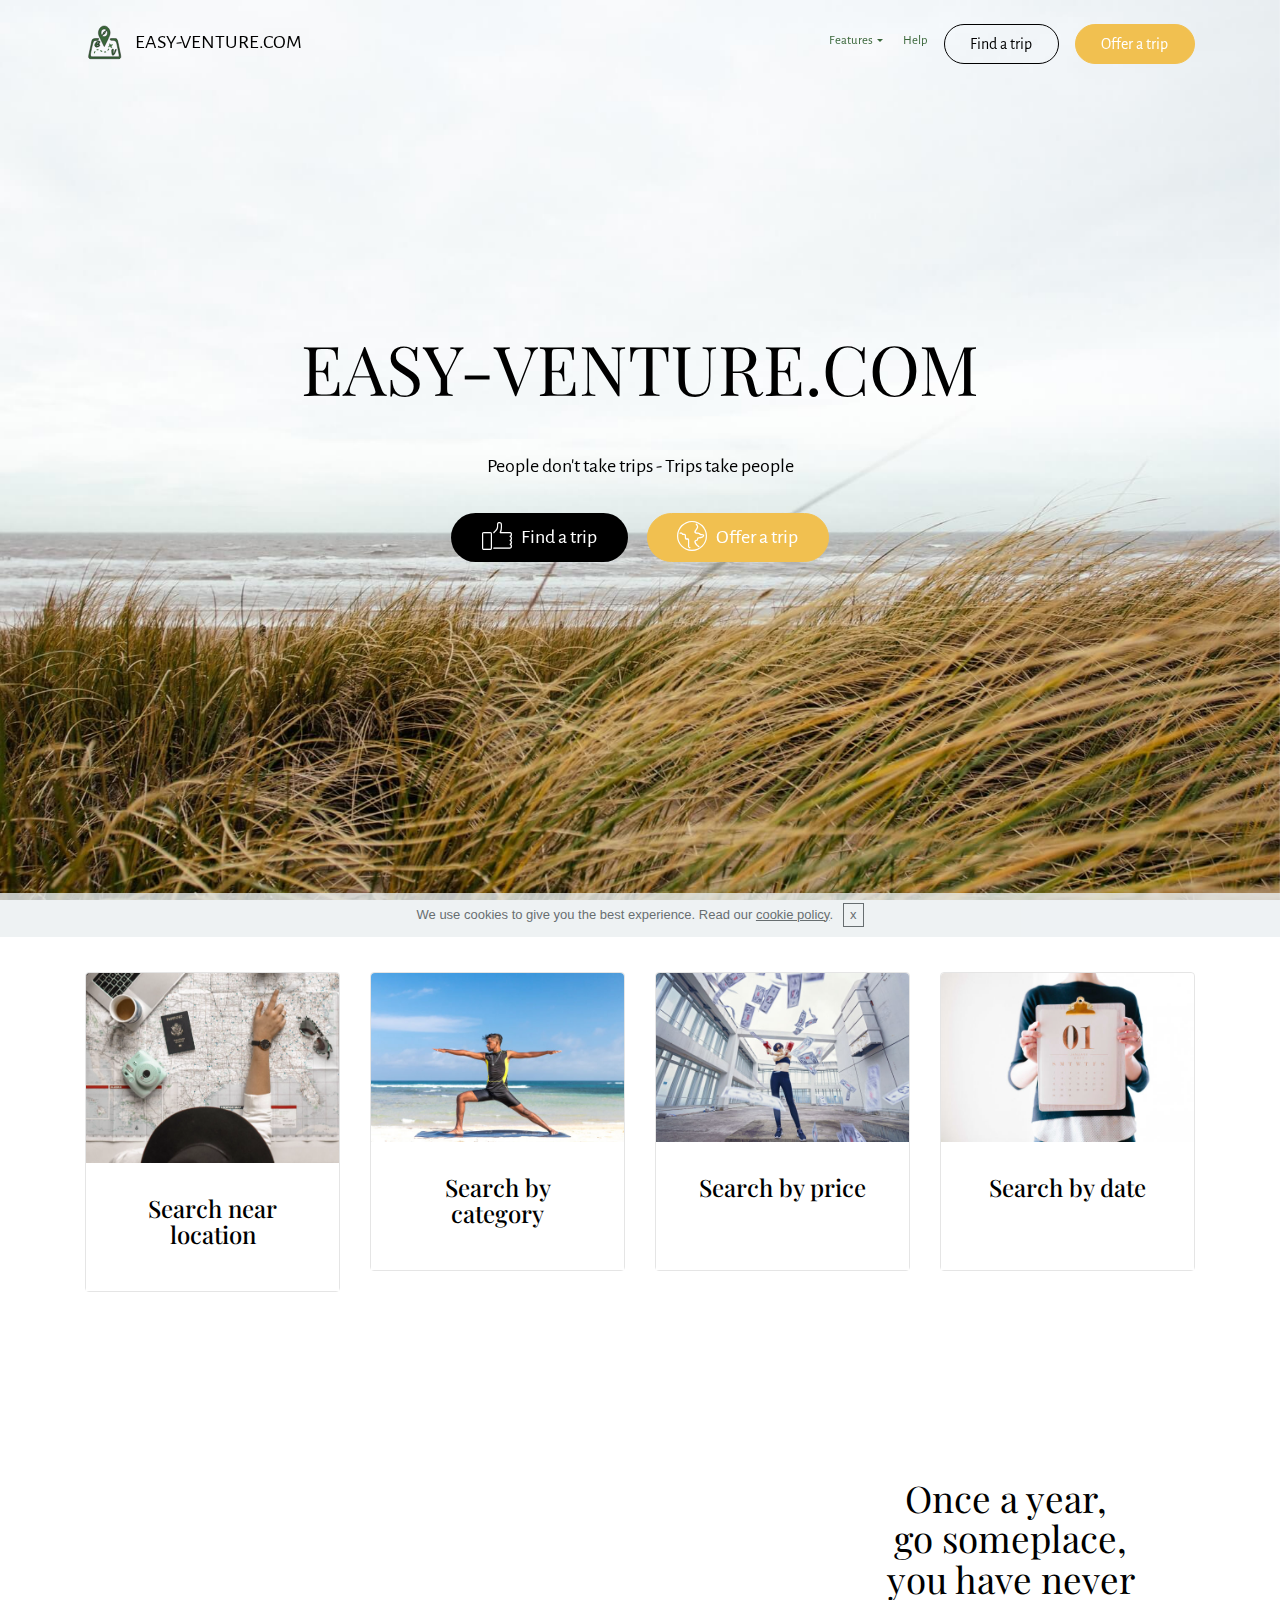
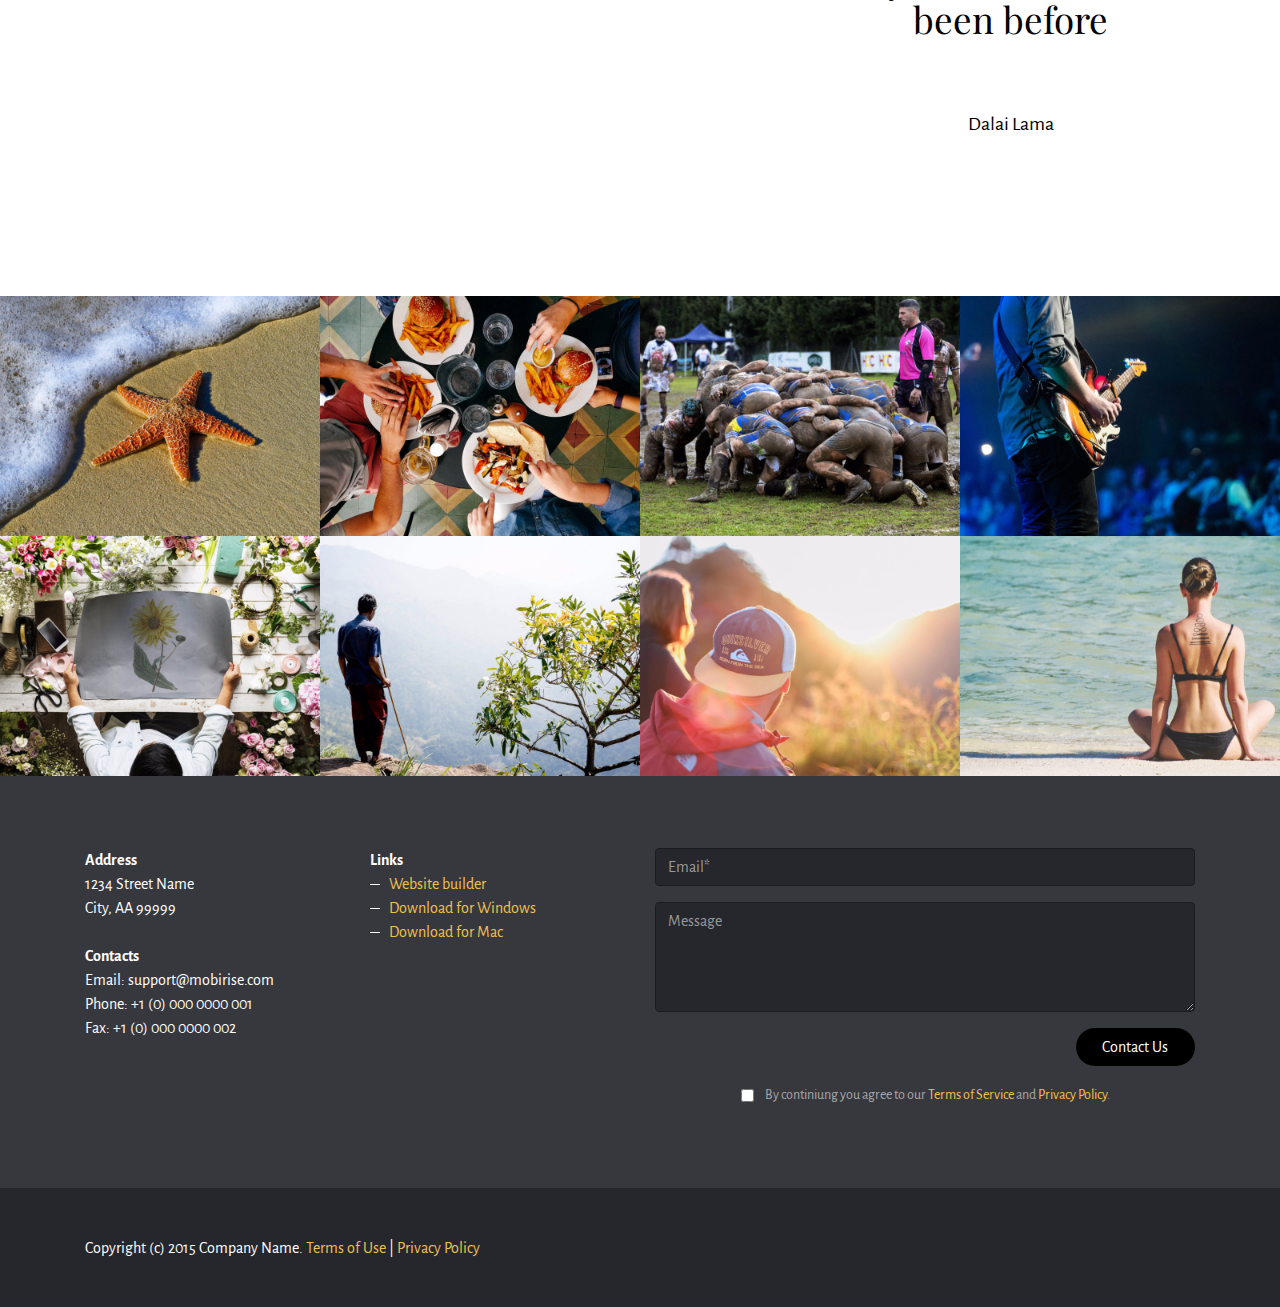
<file: index.html>
<!DOCTYPE html>
<html >
<head>
  <!-- Site made with Mobirise Website Builder v4.7.6, https://mobirise.com -->
  <meta charset="UTF-8">
  <meta http-equiv="X-UA-Compatible" content="IE=edge">
  <meta name="generator" content="Mobirise v4.7.6, mobirise.com">
  <meta name="viewport" content="width=device-width, initial-scale=1, minimum-scale=1">
  <link rel="shortcut icon" href="assets/images/easyventurelogo.svg" type="image/x-icon">
  <meta name="description" content="">
  <title>Home</title>
  <link rel="stylesheet" href="https://fonts.googleapis.com/css?family=Alegreya+Sans:400,700&subset=latin,vietnamese,latin-ext">
  <link rel="stylesheet" href="assets/web/assets/mobirise-icons/mobirise-icons.css">
  <link rel="stylesheet" href="https://fonts.googleapis.com/css?family=Playfair+Display:400,700&subset=latin,cyrillic">
  <link rel="stylesheet" href="assets/tether/tether.min.css">
  <link rel="stylesheet" href="assets/bootstrap/css/bootstrap.min.css">
  <link rel="stylesheet" href="assets/soundcloud-plugin/style.css">
  <link rel="stylesheet" href="assets/gdpr-plugin/gdpr-styles.css">
  <link rel="stylesheet" href="assets/dropdown-menu/style.light.css">
  <link rel="stylesheet" href="assets/puritym/css/style.css">
  <link rel="stylesheet" href="assets/mobirise/css/mbr-additional.css" type="text/css">
  
  
  
</head>
<body>
  <section id="dropdown-menu-2btn-2" data-rv-view="0">

    <nav class="navbar navbar-dropdown transparent navbar-fixed-top bg-color">

        <div class="container">

            <div class="navbar-brand">
                <a href="https://easy-venture.com" class="navbar-logo"><img src="assets/images/easyventurelogo.svg" alt="Easy Venture" title="Easy Venture"></a>
                <a class="text-black" href="https://mobirise.com">EASY-VENTURE.COM<br><br></a>
            </div>

            <button class="navbar-toggler pull-xs-right hidden-md-up" type="button" data-toggle="collapse" data-target="#exCollapsingNavbar">
                <div class="hamburger-icon"></div>
            </button>

            <ul class="nav-dropdown collapse pull-xs-right navbar-toggleable-sm nav navbar-nav" id="exCollapsingNavbar"><li class="nav-item dropdown open"><a class="nav-link link dropdown-toggle" data-toggle="dropdown-submenu" href="https://mobirise.com/" aria-expanded="true">Features</a><div class="dropdown-menu"><a class="dropdown-item" href="https://mobirise.com/">Mobile friendly</a><a class="dropdown-item" href="https://mobirise.com/">Based on Bootstrap</a><div class="dropdown"><a class="dropdown-item dropdown-toggle" data-toggle="dropdown-submenu" href="https://mobirise.com/">Trendy blocks</a><div class="dropdown-menu dropdown-submenu"><a class="dropdown-item" href="https://mobirise.com/">Image/content slider</a><a class="dropdown-item" href="https://mobirise.com/">Contact forms</a><a class="dropdown-item" href="https://mobirise.com/">Image gallery</a><a class="dropdown-item" href="https://mobirise.com/">Mobile menu</a><a class="dropdown-item" href="https://mobirise.com/">Google maps</a><a class="dropdown-item" href="https://mobirise.com/">Social buttons</a><a class="dropdown-item" href="https://mobirise.com/">Google fonts</a><a class="dropdown-item" href="https://mobirise.com/">Video background</a></div></div><a class="dropdown-item" href="https://mobirise.com/">Host anywhere</a></div></li><li class="nav-item"><a class="nav-link link" href="https://mobirise.com/">Help</a></li><li class="nav-item nav-btn"><a class="nav-link btn btn-black btn-black-outline" href="https://mobirise.com/">Find a trip</a></li><li class="nav-item nav-btn"><a class="nav-link btn btn-warning" href="https://mobirise.com/">Offer a trip</a></li></ul>

        </div>

    </nav>

</section>

<section class="mbr-section mbr-section-full mbr-parallax-background mbr-after-navbar" id="header1-3" data-rv-view="2" style="background-image: url(assets/images/photo-1.jpg);">
    <div class="mbr-table-cell">
        
        <div class="container">
            <div class="row">
                <div class="col-md-8 col-md-offset-2 text-xs-center">

                    <h1 class="mbr-section-title display-1">EASY-VENTURE.COM<br></h1>
                    <p class="lead">People don't take trips - Trips take people</p>
                    <div class="mbr-buttons--center"><a class="btn btn-lg btn-black-outline btn-black" href="https://mobirise.com"><span class="mbri-like mbr-iconfont mbr-iconfont-btn"></span>Find a trip</a> <a class="btn btn-lg btn-warning" href="https://mobirise.com"><span class="mbri-globe mbr-iconfont mbr-iconfont-btn"></span>Offer a trip</a> </div>
                </div>
            </div>
        </div>
        <a class="mbr-arrow" href="#features1-4"><i class="fa fa-angle-down"></i></a>
    </div>
</section>

<section class="mbr-section mbr-section-small" id="features1-4" data-rv-view="5" style="background-color: rgb(255, 255, 255); padding-top: 4.5rem; padding-bottom: 4.5rem;">
    
    <div class="container">
        <div class="row">
            <div class="col-sm-6 col-md-3">
                <div class="card cart-block">
                    <div><img src="assets/images/mbr-1-600x617.jpg" class="card-img-top"></div>
                    <div class="card-block">
                        <h4 class="card-title text-xs-center">Search near location</h4>
                        
                        
                    </div>
                </div>
            </div>
            <div class="col-sm-6 col-md-3">
                <div class="card cart-block">
                    <div><img src="assets/images/mbr-600x400.jpg" class="card-img-top"></div>
                    <div class="card-block">
                        <h4 class="card-title text-xs-center">Search by category</h4>
                        
                        
                    </div>
                </div>
            </div>
            <div class="col-sm-6 col-md-3">
                <div class="card cart-block">
                    <div><img src="assets/images/mbr-1-600x400.jpg" class="card-img-top"></div>
                    <div class="card-block">
                        <h4 class="card-title text-xs-center">Search by price<br><br></h4>
                        
                        
                    </div>
                </div>
            </div>
            <div class="col-sm-6 col-md-3">
                <div class="card cart-block">
                    <div><img src="assets/images/mbr-2-600x400.jpg" class="card-img-top"></div>
                    <div class="card-block">
                        <h4 class="card-title text-xs-center">Search by date<br><br></h4>
                        
                        
                    </div>
                </div>
            </div>
        </div>
    </div>
</section>

<section class="mbr-section mbr-section-nopadding" id="msg-box5-9" data-rv-view="56" style="background-color: rgb(255, 255, 255); padding-top: 3rem; padding-bottom: 4.5rem;">
    
    <div class="container">
        <div class="row">
            <div class="col-xs-12 col-lg-9 mbr-table-cell-lg image-size" style="width: 50%;">
                <div class="mbr-figure"><iframe class="mbr-embedded-video" src="https://www.youtube.com/embed/H-1T6qjxtO0?rel=0&amp;amp;showinfo=0&amp;autoplay=0&amp;loop=0" width="1280" height="720" frameborder="0" allowfullscreen></iframe></div>
            </div>
            <div class="col-xs-12 col-lg-3 mbr-inner-padding text-xs-center mbr-table-cell-lg">
                <h3 class="mbr-section-title display-4">Once a year,&nbsp;<br>go someplace,<br>you have never been before<br><br></h3>
                
                <div class="lead"><p>Dalai Lama</p></div>
                
            </div>
            
        </div>
    </div>
</section>

<section class="mbr-gallery mbr-section mbr-section-nopadding" id="gallery1-5" data-rv-view="10" style="background-color: rgb(239, 239, 239); padding-top: 0rem; padding-bottom: 0rem;">
    <!-- Gallery -->
    <div>
        <div class=" mbr-gallery-layout-default">
            <div>
                <div>
                    <div class="mbr-gallery-item">
                        <a data-toggle="modal" href="#lb-gallery1-5" data-slide-to="0">
                            <img src="assets/images/mbr-2-1629x1080-800x600.jpg" alt="beach" title="beach">
                            <span class="icon fa fa-search-plus"></span>
                        </a>
                    </div><div class="mbr-gallery-item">
                        <a data-toggle="modal" href="#lb-gallery1-5" data-slide-to="1">
                            <img src="assets/images/mbr-1440x1080-800x600.jpg" alt="" title="">
                            <span class="icon fa fa-search-plus"></span>
                        </a>
                    </div><div class="mbr-gallery-item">
                        <a data-toggle="modal" href="#lb-gallery1-5" data-slide-to="2">
                            <img src="assets/images/mbr-1620x1080-800x600.jpg" alt="" title="">
                            <span class="icon fa fa-search-plus"></span>
                        </a>
                    </div><div class="mbr-gallery-item">
                        <a data-toggle="modal" href="#lb-gallery1-5" data-slide-to="3">
                            <img src="assets/images/mbr-1-1620x1080-800x600.jpg" alt="" title="">
                            <span class="icon fa fa-search-plus"></span>
                        </a>
                    </div><div class="mbr-gallery-item">
                        <a data-toggle="modal" href="#lb-gallery1-5" data-slide-to="4">
                            <img src="assets/images/mbr-1557x1080-800x600.jpg" alt="" title="">
                            <span class="icon fa fa-search-plus"></span>
                        </a>
                    </div><div class="mbr-gallery-item">
                        <a data-toggle="modal" href="#lb-gallery1-5" data-slide-to="5">
                            <img src="assets/images/mbr-1917x1080-800x600.jpg" alt="" title="">
                            <span class="icon fa fa-search-plus"></span>
                        </a>
                    </div><div class="mbr-gallery-item">
                        <a data-toggle="modal" href="#lb-gallery1-5" data-slide-to="6">
                            <img src="assets/images/photo-12-800x600.jpg" alt="" title="">
                            <span class="icon fa fa-search-plus"></span>
                        </a>
                    </div><div class="mbr-gallery-item">
                        <a data-toggle="modal" href="#lb-gallery1-5" data-slide-to="7">
                            <img src="assets/images/mbr-1626x1080-800x600.jpg" alt="" title="">
                            <span class="icon fa fa-search-plus"></span>
                        </a>
                    </div>
                </div>
            </div>
            <div class="clearfix"></div>
        </div>
    </div>

    <!-- Lightbox -->
    <div data-app-prevent-settings="" class="mbr-slider modal fade carousel slide" tabindex="-1" data-keyboard="true" data-interval="false" id="lb-gallery1-5">
        <div class="modal-dialog">
            <div class="modal-content">
                <div class="modal-body">
                    <ol class="carousel-indicators">
                        <li data-app-prevent-settings="" data-target="#lb-gallery1-5" data-slide-to="0"></li><li data-app-prevent-settings="" data-target="#lb-gallery1-5" data-slide-to="1"></li><li data-app-prevent-settings="" data-target="#lb-gallery1-5" data-slide-to="2"></li><li data-app-prevent-settings="" data-target="#lb-gallery1-5" data-slide-to="3"></li><li data-app-prevent-settings="" data-target="#lb-gallery1-5" data-slide-to="4"></li><li data-app-prevent-settings="" data-target="#lb-gallery1-5" data-slide-to="5"></li><li data-app-prevent-settings="" data-target="#lb-gallery1-5" data-slide-to="6"></li><li data-app-prevent-settings="" data-target="#lb-gallery1-5" class=" active" data-slide-to="7"></li>
                    </ol>
                    <div class="carousel-inner">
                        <div class="carousel-item">
                            <img src="assets/images/mbr-2-1629x1080.jpg" alt="beach" title="beach">
                        </div><div class="carousel-item">
                            <img src="assets/images/mbr-1440x1080.jpg" alt="" title="">
                        </div><div class="carousel-item">
                            <img src="assets/images/mbr-1620x1080.jpg" alt="" title="">
                        </div><div class="carousel-item">
                            <img src="assets/images/mbr-1-1620x1080.jpg" alt="" title="">
                        </div><div class="carousel-item">
                            <img src="assets/images/mbr-1557x1080.jpg" alt="" title="">
                        </div><div class="carousel-item">
                            <img src="assets/images/mbr-1917x1080.jpg" alt="" title="">
                        </div><div class="carousel-item">
                            <img src="assets/images/photo-12.jpg" alt="" title="">
                        </div><div class="carousel-item active">
                            <img src="assets/images/mbr-1626x1080.jpg" alt="" title="">
                        </div>
                    </div>
                    <a class="left carousel-control" role="button" data-slide="prev" href="#lb-gallery1-5">
                        <span class="icon-prev" aria-hidden="true"></span>
                        <span class="sr-only">Previous</span>
                    </a>
                    <a class="right carousel-control" role="button" data-slide="next" href="#lb-gallery1-5">
                        <span class="icon-next" aria-hidden="true"></span>
                        <span class="sr-only">Next</span>
                    </a>

                    <a class="close" href="#" role="button" data-dismiss="modal">
                        <span aria-hidden="true">×</span>
                        <span class="sr-only">Close</span>
                    </a>
                </div>
            </div>
        </div>
    </div>
</section>

<section class="mbr-section mbr-section-small mbr-footer" id="contacts3-6" data-rv-view="45" style="background-color: rgb(55, 56, 62); padding-top: 4.5rem; padding-bottom: 4.5rem;">
    
    <div class="container">
        <div class="row">
            <div class="col-xs-12 col-md-3">
                <p><strong>Address</strong><br>
1234 Street Name<br>
City, AA 99999<br><br>
<strong>Contacts</strong><br>
Email: support@mobirise.com<br>
Phone: +1 (0) 000 0000 001<br>
Fax: +1 (0) 000 0000 002</p>
            </div>
            <div class="col-xs-12 col-md-3"><strong>Links</strong><ul><li><a href="https://mobirise.com/">Website builder</a></li><li><a href="https://mobirise.com/mobirise-free-win.zip">Download for Windows</a></li><li><a href="https://mobirise.com/mobirise-free-mac.zip">Download for Mac</a></li></ul></div>
            <div class="col-xs-12 col-md-6" data-form-type="formoid">
                <div data-form-alert="true"><div hidden="" data-form-alert-success="true">Thanks for filling out form!</div></div>
                <form action="https://mobirise.com/" method="post" data-form-title="MESSAGE">
                    <input type="hidden" value="3jnLuxMMei5KfmFfd2EMoKsa176pf1Ov8YR9Su7g/tNrdTMHsrNeVIXhd4atK6ZPGrtSfZ2AGfsciZMb5UsX8+ZVDWjMyIqSFvyl3rpB755QHJnVatfOiEfrSyd4IFbh" data-form-email="true">
                    
                    <div class="form-group">
                        <input type="email" class="form-control input-sm input-inverse" name="email" required="" placeholder="Email*" data-form-field="Email">
                    </div>
                    
                    <div class="form-group">
                        <textarea class="form-control input-sm input-inverse" name="message" rows="4" placeholder="Message" data-form-field="Message"></textarea>
                    </div>
                    <div class="text-xs-right"><button type="submit" class="btn btn-black">Contact Us</button></div>
                <span class="gdpr-block "><label><input type="checkbox" name="gdpr" id="gdpr-input" required="">By continiung you agree to our <a href="terms.html">Terms of Service</a> and <a href="policy.html">Privacy Policy</a>.</label></span></form>
            </div>
        </div>
    </div>
</section>

<footer class="mbr-section mbr-section-nopadding mbr-footer" id="footer1-7" data-rv-view="54" style="background-color: rgb(38, 39, 44); padding-top: 3rem; padding-bottom: 1.98rem;">
    
    <div class="container">
        <p>Copyright (c) 2015 Company Name. <a href="https://mobirise.com/">Terms of Use</a>  | <a href="https://mobirise.com/">Privacy Policy</a></p>
    </div>
</footer>


  <script src="assets/web/assets/jquery/jquery.min.js"></script>
  <script src="assets/tether/tether.min.js"></script>
  <script src="assets/bootstrap/js/bootstrap.min.js"></script>
  <script src="assets/cookies-alert-plugin/cookies-alert-core.js"></script>
  <script src="assets/cookies-alert-plugin/cookies-alert-script.js"></script>
  <script src="assets/smooth-scroll/smooth-scroll.js"></script>
  <script src="assets/bootstrap-carousel-swipe/bootstrap-carousel-swipe.js"></script>
  <script src="assets/jarallax/jarallax.js"></script>
  <script src="assets/masonry/masonry.pkgd.min.js"></script>
  <script src="assets/imagesloaded/imagesloaded.pkgd.min.js"></script>
  <script src="assets/dropdown-menu/script.js"></script>
  <script src="assets/puritym/js/script.js"></script>
  <script src="assets/mobirise-gallery/script.js"></script>
  <script src="assets/formoid/formoid.min.js"></script>
  
  
<input name="cookieData" type="hidden" data-cookie-text="We use cookies to give you the best experience. Read our <a href='privacy.html'>cookie policy</a>.">
  </body>
</html>
</file>
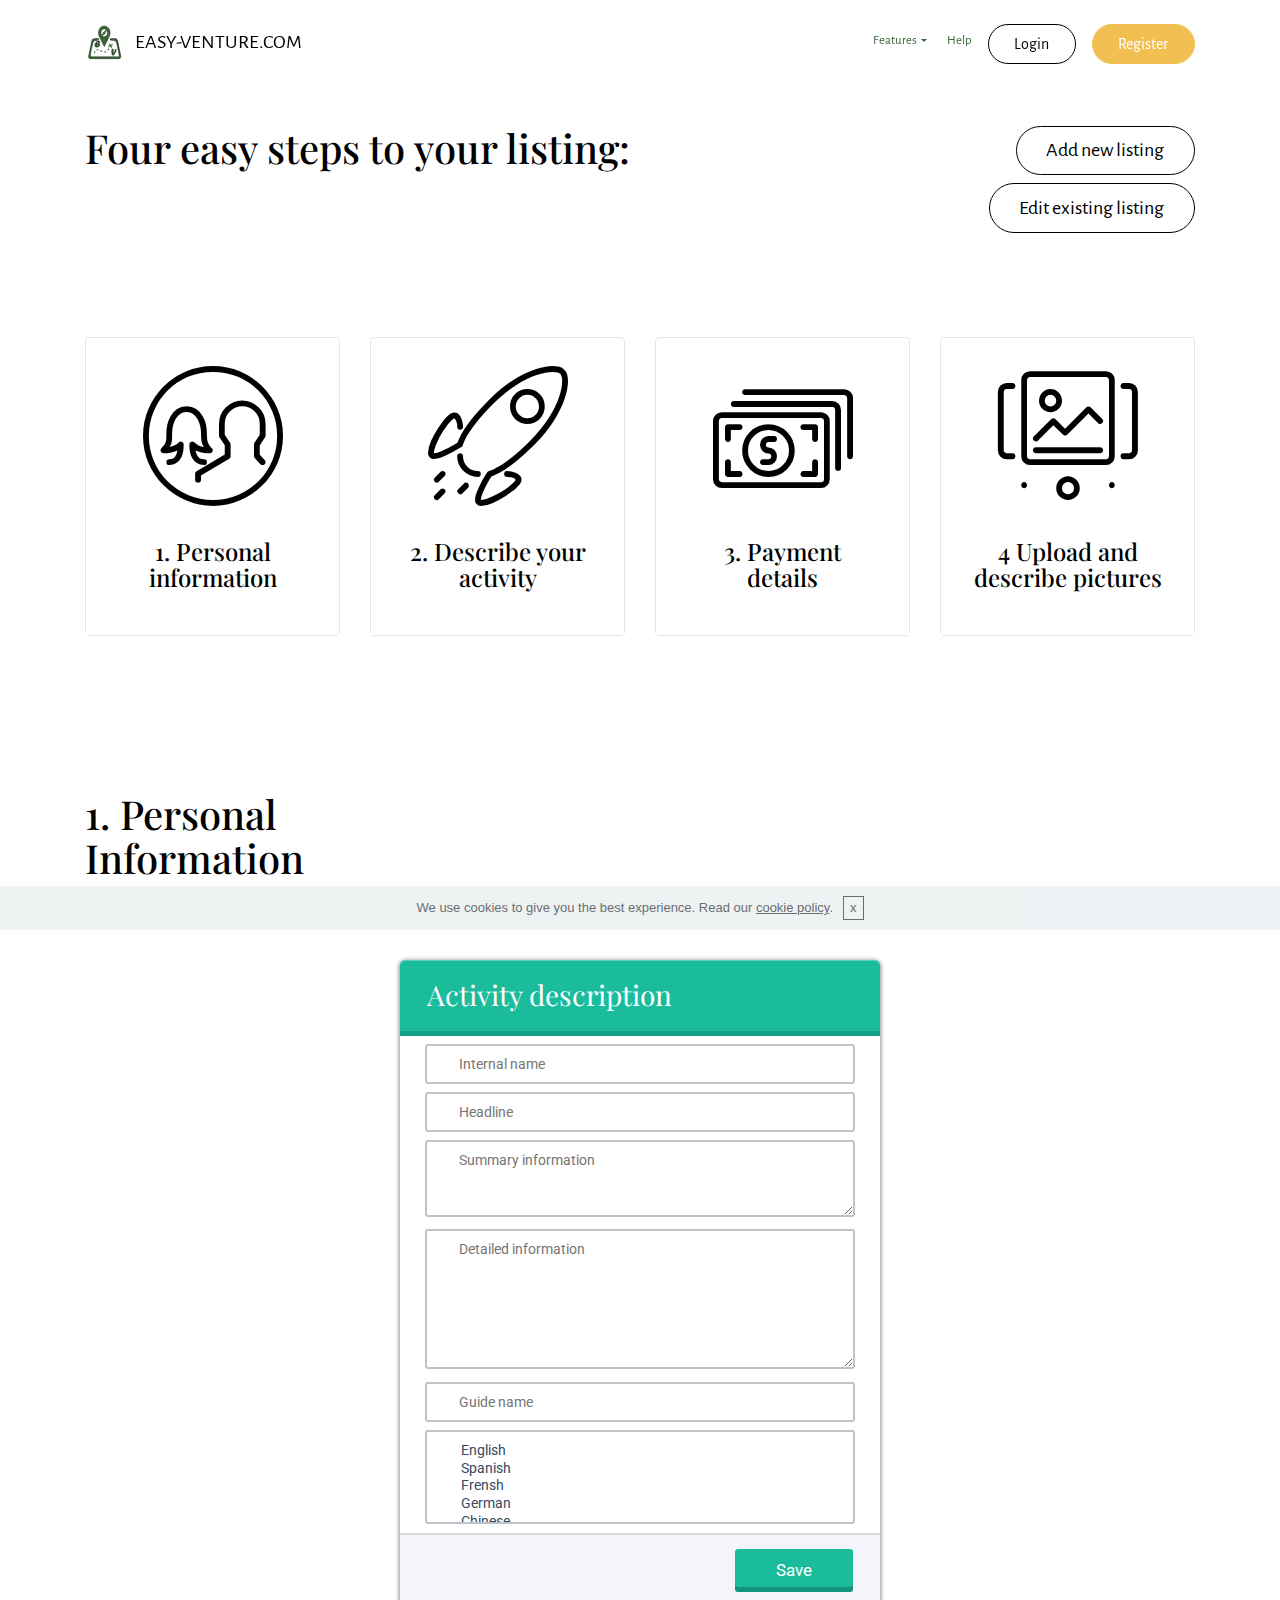
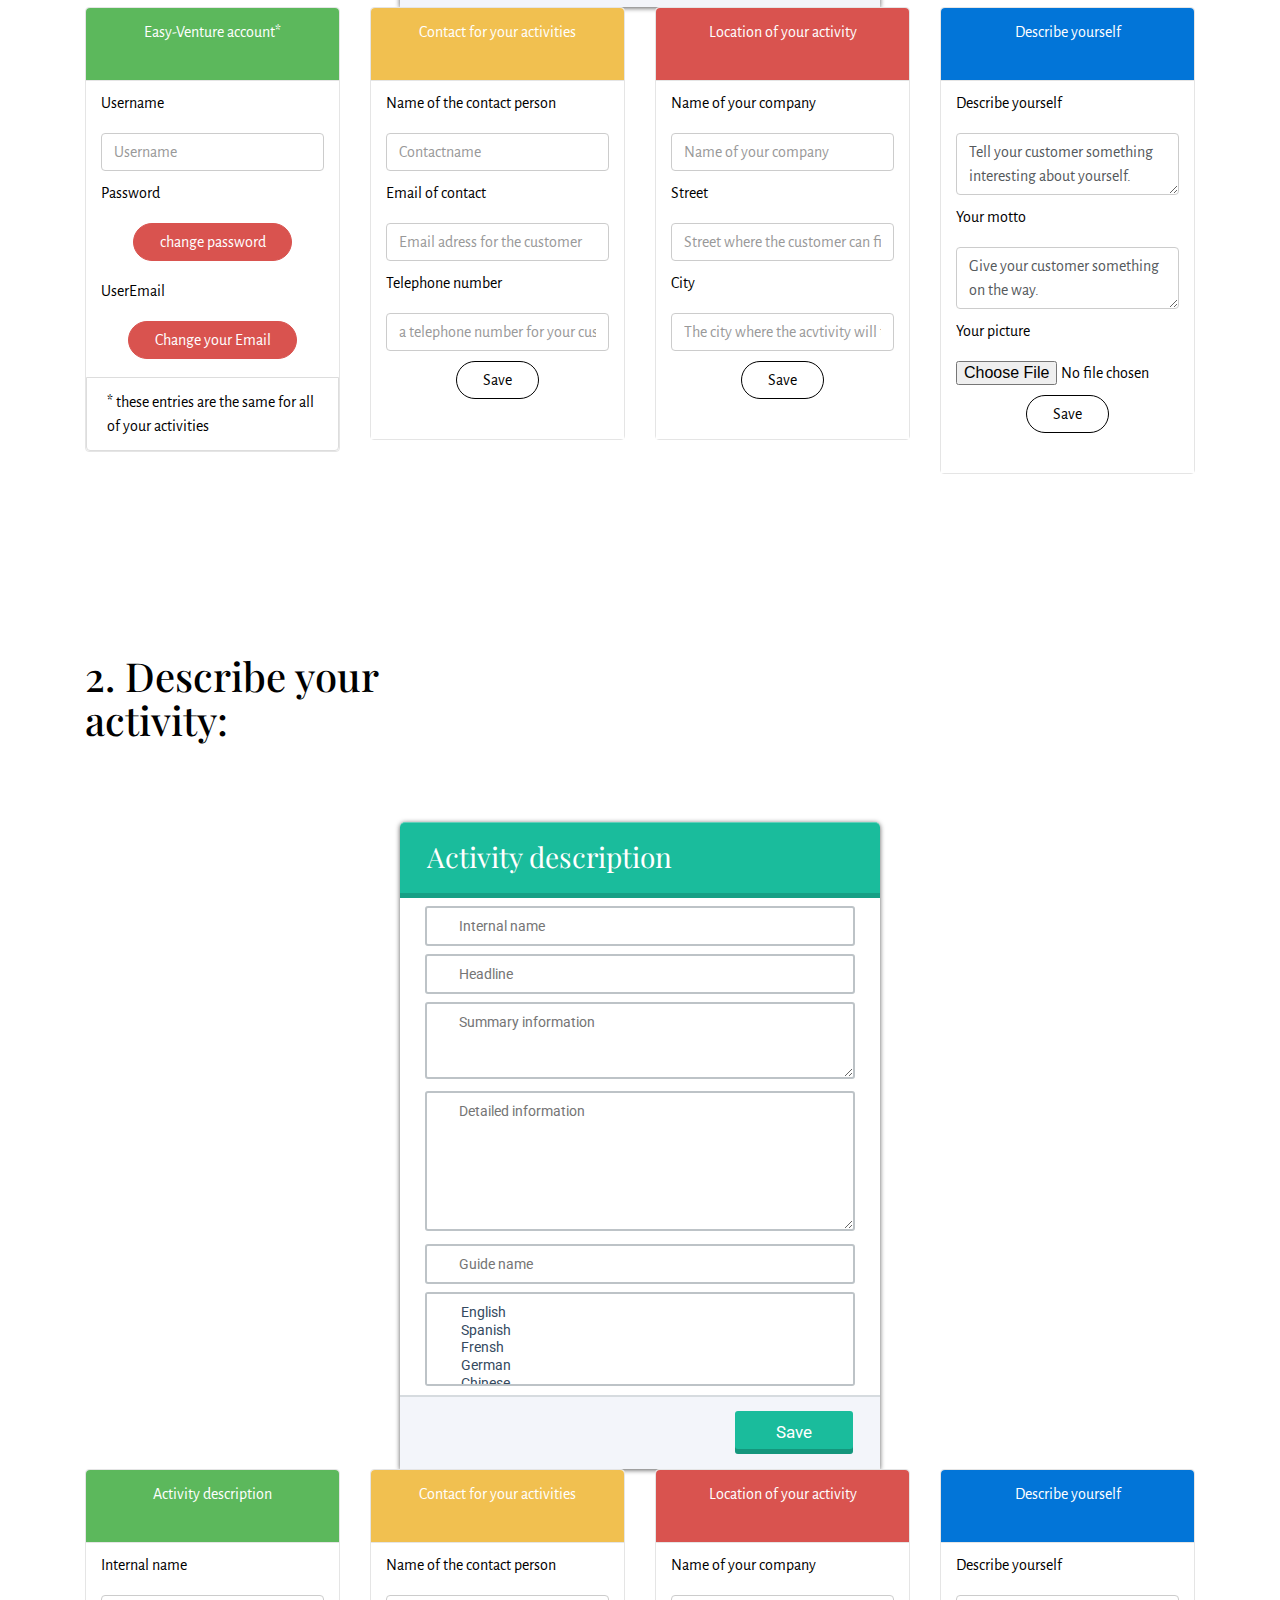
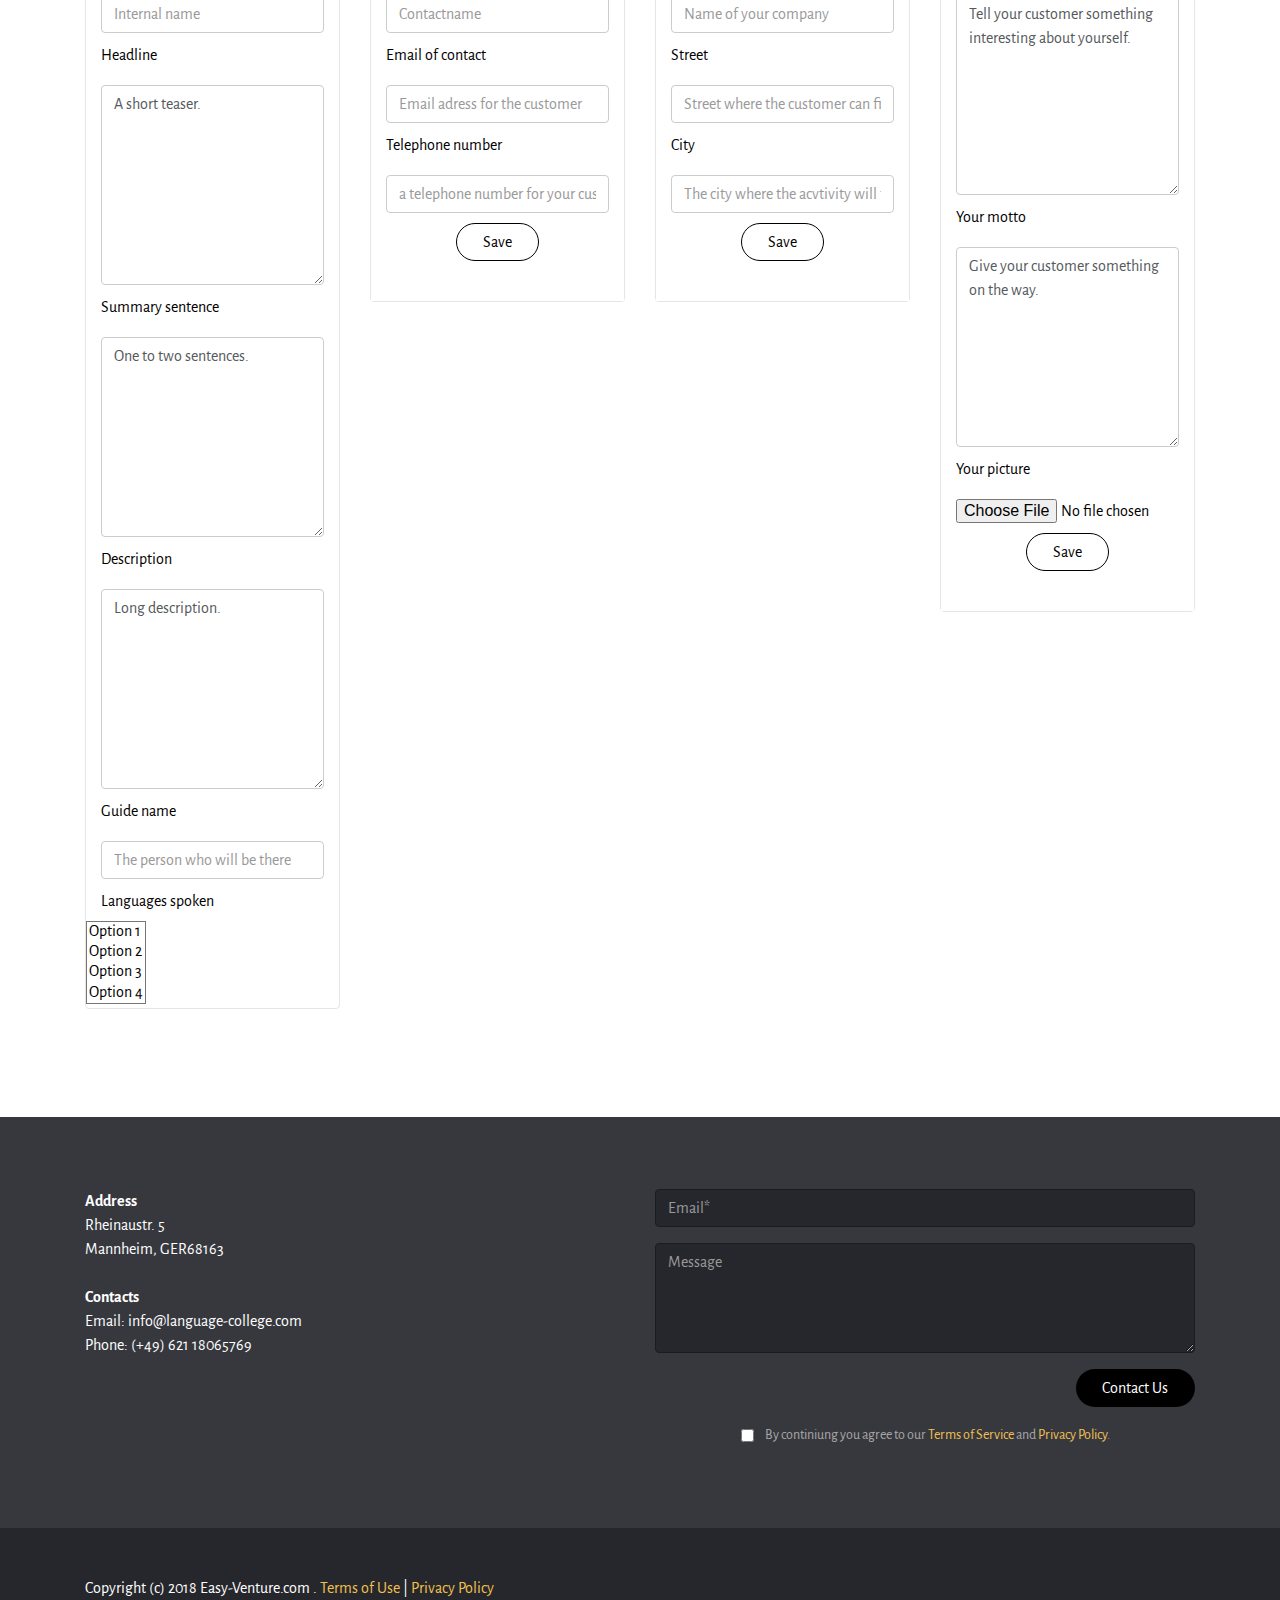
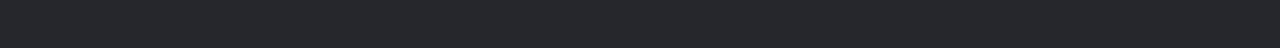
<file: activity.html>
<!DOCTYPE html>
<html >
<head>
  <!-- Site made with Mobirise Website Builder v4.7.6, https://mobirise.com -->
  <meta charset="UTF-8">
  <meta http-equiv="X-UA-Compatible" content="IE=edge">
  <meta name="generator" content="Mobirise v4.7.6, mobirise.com">
  <meta name="viewport" content="width=device-width, initial-scale=1, minimum-scale=1">
  <link rel="shortcut icon" href="assets/images/easyventurelogo.svg" type="image/x-icon">
  <meta name="description" content="">
  <title>offer</title>
  <link rel="stylesheet" href="https://fonts.googleapis.com/css?family=Alegreya+Sans:400,700&subset=latin,vietnamese,latin-ext">
  <link rel="stylesheet" href="assets/web/assets/mobirise-icons/mobirise-icons.css">
  <link rel="stylesheet" href="https://fonts.googleapis.com/css?family=Playfair+Display:400,700&subset=latin,cyrillic">
  <link rel="stylesheet" href="assets/tether/tether.min.css">
  <link rel="stylesheet" href="assets/bootstrap/css/bootstrap.min.css">
  <link rel="stylesheet" href="assets/soundcloud-plugin/style.css">
  <link rel="stylesheet" href="assets/gdpr-plugin/gdpr-styles.css">
  <link rel="stylesheet" href="assets/socicon/css/socicon.min.css">
  <link rel="stylesheet" href="assets/dropdown-menu/style.light.css">
  <link rel="stylesheet" href="assets/puritym/css/style.css">
  <link rel="stylesheet" href="assets/mobirise/css/mbr-additional.css" type="text/css">
  
  
  
</head>
<body>
  <section id="dropdown-menu-2btn-1f" data-rv-view="299">

    <nav class="navbar navbar-dropdown transparent navbar-fixed-top bg-color">

        <div class="container">

            <div class="navbar-brand">
                <a href="https://easy-venture.com" class="navbar-logo"><img src="assets/images/easyventurelogo.svg" alt="Easy Venture" title="Easy Venture"></a>
                <a class="text-black" href="https://mobirise.com">EASY-VENTURE.COM<br><br></a>
            </div>

            <button class="navbar-toggler pull-xs-right hidden-md-up" type="button" data-toggle="collapse" data-target="#exCollapsingNavbar">
                <div class="hamburger-icon"></div>
            </button>

            <ul class="nav-dropdown collapse pull-xs-right navbar-toggleable-sm nav navbar-nav" id="exCollapsingNavbar"><li class="nav-item dropdown"><a class="nav-link link dropdown-toggle" data-toggle="dropdown-submenu" href="https://mobirise.com/" aria-expanded="false">Features</a><div class="dropdown-menu"><a class="dropdown-item" href="https://mobirise.com/">Mobile friendly</a><a class="dropdown-item" href="https://mobirise.com/">Based on Bootstrap</a><div class="dropdown"><a class="dropdown-item dropdown-toggle" data-toggle="dropdown-submenu" href="https://mobirise.com/">Trendy blocks</a><div class="dropdown-menu dropdown-submenu"><a class="dropdown-item" href="https://mobirise.com/">Image/content slider</a><a class="dropdown-item" href="https://mobirise.com/">Contact forms</a><a class="dropdown-item" href="https://mobirise.com/">Image gallery</a><a class="dropdown-item" href="https://mobirise.com/">Mobile menu</a><a class="dropdown-item" href="https://mobirise.com/">Google maps</a><a class="dropdown-item" href="https://mobirise.com/">Social buttons</a><a class="dropdown-item" href="https://mobirise.com/">Google fonts</a><a class="dropdown-item" href="https://mobirise.com/">Video background</a></div></div><a class="dropdown-item" href="https://mobirise.com/">Host anywhere</a></div></li><li class="nav-item"><a class="nav-link link" href="https://mobirise.com/">Help</a></li><li class="nav-item nav-btn"><a class="nav-link btn btn-black btn-black-outline" href="https://mobirise.com/">Login</a></li><li class="nav-item nav-btn"><a class="nav-link btn btn-warning" href="https://mobirise.com/">Register</a></li></ul>

        </div>

    </nav>

</section>

<section class="mbr-section mbr-section-small mbr-after-navbar" id="msg-box2-1q" data-rv-view="301" style="background-color: rgb(255, 255, 255); padding-top: 4.5rem; padding-bottom: 0rem;">
    

    <div class="container">
        <div class="row">
            
            <div>

                <div class="col-sm-8">
                    <h2 class="mbr-section-title h1">Four easy steps to your listing:</h2>
                    
                </div>                
                <div class="col-sm-4 text-xs-right"><a class="btn btn-lg btn-secondary-outline" href="https://mobirise.com">Add new listing</a> <a class="btn btn-lg btn-secondary-outline" href="https://mobirise.com">Edit existing listing</a></div>
            </div>
        </div>
    </div>
</section>

<section class="mbr-section mbr-section-small" id="features1-1i" data-rv-view="304" style="background-color: rgb(255, 255, 255); padding-top: 6rem; padding-bottom: 4.5rem;">
    
    <div class="container">
        <div class="row">
            <div class="col-sm-6 col-md-3">
                <div class="card cart-block">
                    <div><span class="mbri-users mbr-iconfont mbr-iconfont-features1"></span></div>
                    <div class="card-block">
                        <h4 class="card-title text-xs-center">1. Personal information</h4>
                        
                        
                    </div>
                </div>
            </div>
            <div class="col-sm-6 col-md-3">
                <div class="card cart-block">
                    <div><span class="mbri-rocket mbr-iconfont mbr-iconfont-features1"></span></div>
                    <div class="card-block">
                        <h4 class="card-title text-xs-center">2. Describe your activity</h4>
                        
                        
                    </div>
                </div>
            </div>
            <div class="col-sm-6 col-md-3">
                <div class="card cart-block">
                    <div><span class="mbri-cash mbr-iconfont mbr-iconfont-features1"></span></div>
                    <div class="card-block">
                        <h4 class="card-title text-xs-center">3. Payment details</h4>
                        
                        
                    </div>
                </div>
            </div>
            <div class="col-sm-6 col-md-3">
                <div class="card cart-block">
                    <div><span class="mbri-image-slider mbr-iconfont mbr-iconfont-features1"></span></div>
                    <div class="card-block">
                        <h4 class="card-title text-xs-center">4 Upload and describe pictures</h4>
                        
                        
                    </div>
                </div>
            </div>
        </div>
    </div>
</section>

<section class="mbr-section mbr-section-small" id="social-buttons1-1m" data-rv-view="307" style="background-color: rgb(255, 255, 255); padding-top: 4.5rem; padding-bottom: 0rem;">
    

    <div class="container">
        <div class="row">
            <div class="col-sm-4">
                <h2 class="mbr-section-title h1">1. Personal Information</h2>
            </div>
            <div class="col-sm-8 text-xs-right">
                <div class="mbr-social-likes" data-counters="true">
                    
                    
                    
                </div>
            </div>
        </div>
    </div>
</section>

<div id="pricing-table1-1k" custom-code="true" data-rv-view="309"><section class="mbr-section mbr-section-small" data-rv-view="1124" style="background-color: rgb(255, 255, 255); padding-top: 4.5rem; padding-bottom: 6rem;">
    

    <div class="container">
        <div class="row">
		
		<!-- Box1-->
		
	<!-- Start Formoid form-->
<link rel="stylesheet" href="https://easy-venture.com/js/formoid-solid-light-green.js" type="text/css">
<script type="text/javascript" src="https://cdnjs.cloudflare.com/ajax/libs/jquery/3.3.1/jquery.min.js"></script>
<form class="formoid-solid-green" style="background-color:#ffffff;font-size:14px;font-family:'Roboto',Arial,Helvetica,sans-serif;color:#34495E;max-width:480px;min-width:150px" method="post"><div class="title"><h2>Activity description</h2></div>
	<div class="element-input"><label class="title"></label><div class="item-cont"><input class="large" type="text" name="input" placeholder="Internal name"><span class="icon-place"></span></div></div>
	<div class="element-input"><label class="title"></label><div class="item-cont"><input class="large" type="text" name="input1" placeholder="Headline"><span class="icon-place"></span></div></div>
	<div class="element-textarea"><label class="title"></label><div class="item-cont"><textarea class="small" name="textarea" cols="20" rows="5" placeholder="Summary information"></textarea><span class="icon-place"></span></div></div>
	<div class="element-textarea"><label class="title"></label><div class="item-cont"><textarea class="medium" name="textarea1" cols="20" rows="5" placeholder="Detailed information"></textarea><span class="icon-place"></span></div></div>
	<div class="element-input" title="The person who welcomes the participants"><label class="title"></label><div class="item-cont"><input class="large" type="text" name="input2" placeholder="Guide name"><span class="icon-place"></span></div></div>
	<div class="element-multiple"><label class="title"></label><div class="item-cont"><div class="large"><select data-no-selected="Nothing selected" name="multiple[]" multiple="multiple">

		<option value="English">English</option>
		<option value="Spanish">Spanish</option>
		<option value="Frensh">Frensh</option>
		<option value="German">German</option>
		<option value="Chinese">Chinese</option>
		<option value="other">other</option></select><span class="icon-place"></span></div></div></div>
<div class="submit"><input type="submit" value="Save"></div></form><p class="frmd"><a href="http://formoid.com/v29.php">html5 form</a> Formoid.com 2.9</p><script type="text/javascript" src="https://easy-venture.com/formoid-solid-light-green.js"></script>
<!-- Stop Formoid form-->

            
            
            
            <div class="col-xs-12 col-sm-6 col-md-3">
                <div class="card text-xs-left">
                    <div class="set-center card-header  bg-success mbr-editable-content">Easy-Venture account*<br><br></div>
                   
                   <form class="form-horizontal">
				   <fieldset>
					<!-- Text input-->

				   <div class="form-group">
				   <label class="col-md-12 control-label" for="username">Username</label>  
				   <div class="col-md-12">
				   <input id="username" name="username" type="text" placeholder="Username" class="form-control input-md" required="">
					</div>
					</div>

					<!-- Button -->
					<div class="form-group">
					<label class="col-md-12 control-label" for="password">Password</label>
					<div class="col-md-12 set-center">
					<button id="password" name="password" class="btn btn-danger">change password</button>
					</div>
					</div>

						<!-- Button -->
					<div class="form-group">
					<label class="col-md-12 control-label" for="UserEmail">UserEmail</label>
					<div class="col-md-12 set-center">
					<button id="UserEmail" name="password" class="btn btn-danger">Change your Email</button>
					</div>
					</div>
					

					
                   
					
					</fieldset>
					</form>
					
					
                    <li class="list-group-item set-margin-top">* these entries are the same for all of your activities</li>
                </div>
            </div>
			
			
		<!-- Box 2-->	
             <div class="col-xs-12 col-sm-6 col-md-3">
                <div class="card text-xs-left">
                    <div class="set-center card-header  bg-warning mbr-editable-content">Contact for your activities<br><br></div>
                   
                   <form class="form-horizontal">
				   <fieldset>
					
					<!-- Text input-->
				   <div class="form-group">
				   <label class="col-md-12 control-label" for="username">Name of the contact person</label>  
				   <div class="col-md-12">
				   <input id="contactname" name="contactname" type="text" placeholder="Contactname" class="form-control input-md" required="">
					</div>
					</div>

					<!-- Text input-->
				   <div class="form-group">
				   <label class="col-md-12 control-label" for="emailcontct">Email of contact</label>  
				   <div class="col-md-12">
				   <input id="emailname" name="emailname" type="text" placeholder="Email adress for the customer" class="form-control input-md" required="">
					</div>
					</div>
					
					<!-- Text input-->
					<div class="form-group">
					<label class="col-md-12 control-label" for="telephone">Telephone number</label>  
					<div class="col-md-12">
					<input id="telephone" name="telephone" type="text" placeholder="a telephone number for your customer" class="form-control input-md" required="">
    
					</div>
					</div>
					
                    <div class="card-block set-center "><a href="https://mobirise.com" class="btn btn-secondary-outline mbr-editable-button set-margin-top">Save</a></div>
					
					</fieldset>
					</form>
					
					
            
                </div>
            </div>
			
			<!-- Box 3-->	
			
           <div class="col-xs-12 col-sm-6 col-md-3">
                <div class="card text-xs-left">
                    <div class="set-center card-header  bg-danger mbr-editable-content">Location of your activity<br><br></div>
                   
                   <form class="form-horizontal">
				   <fieldset>
					
					<!-- Text input-->
				   <div class="form-group">
				   <label class="col-md-12 control-label" for="businessname">Name of your company</label>  
				   <div class="col-md-12">
				   <input id="businessname" name="businessname" type="text" placeholder="Name of your company" class="form-control input-md" required="">
					</div>
					</div>

					<!-- Text input-->
				   <div class="form-group">
				   <label class="col-md-12 control-label" for="street">Street</label>  
				   <div class="col-md-12">
				   <input id="street" name="street" type="text" placeholder="Street where the customer can find you" class="form-control input-md" required="">
					</div>
					</div>
					
					<!-- Text input-->
					<div class="form-group">
					<label class="col-md-12 control-label" for="city">City</label>  
					<div class="col-md-12">
					<input id="city" name="city" type="text" placeholder="The city where the acvtivity will take place" class="form-control input-md" required="">
    
					</div>
					</div>
					
                    <div class="card-block set-center "><a href="https://mobirise.com" class="btn btn-secondary-outline mbr-editable-button set-margin-top">Save</a></div>
					
					</fieldset>
					</form>
					
					
                   
                </div>
            </div>
			
			<!-- Box 4-->	
			
        
			
           <div class="col-xs-12 col-sm-6 col-md-3">
                <div class="card text-xs-left">
                    <div class="set-center card-header  bg-primary mbr-editable-content">Describe yourself<br><br></div>
                   
                   <form class="form-horizontal">
				   <fieldset>
					
					<!-- Textarea -->
					<div class="form-group">
					<label class="col-md-12 control-label" for="aboutme">Describe yourself</label>
					<div class="col-md-12">                     
					<textarea class="form-control" id="aboutme" name="aboutme">Tell your customer something interesting about yourself.</textarea>
					</div>
					</div>

					<!-- Textarea -->
					<div class="form-group">
					<label class="col-md-12 control-label" for="motto">Your motto</label>
					<div class="col-md-12">                     
					<textarea class="form-control" id="motto" name="motto">Give your customer something on the way.</textarea>
					</div>
					</div>
					
					<!-- File Button --> 
					<div class="form-group">
					<label class="col-md-12 control-label" for="userpic">Your picture</label>
					<div class="col-md-12">
					<input id="userpic" name="userpic" class="input-file" type="file">
					</div>
					</div>
					
                    <div class="card-block set-center "><a href="https://mobirise.com" class="btn btn-secondary-outline mbr-editable-button set-margin-top">Save</a></div>
					
					</fieldset>
					</form>
					
					
                
                </div>
            </div>
			
			
			
			
        </div>
    </div>
</section></div>

<div id="social-buttons1-1r" custom-code="true" data-rv-view="310"><section class="mbr-section mbr-section-small" data-rv-view="738" style="background-color: rgb(255, 255, 255); padding-top: 4.5rem; padding-bottom: 0rem;">
    

    <div class="container">
        <div class="row">
            <div class="col-sm-4">
                <h2 class="mbr-section-title h1 mbr-editable-content">2. Describe your activity:</h2>
            </div>
            <div class="col-sm-8 text-xs-right">
                <div class="mbr-social-likes" data-counters="true">
                    
                    
                    
                </div>
            </div>
        </div>
    </div>
</section></div>

<div id="pricing-table1-20" custom-code="true" data-rv-view="311"><section class="mbr-section mbr-section-small" data-rv-view="1124" style="background-color: rgb(255, 255, 255); padding-top: 4.5rem; padding-bottom: 6rem;">
    
<link rel="stylesheet" href="https://easy-venture.com/js/formoid-solid-light-green.js" type="text/css">
<script type="text/javascript" src="https://cdnjs.cloudflare.com/ajax/libs/jquery/3.3.1/jquery.min.js"></script>
    <div class="container">
        <div class="row">
		
		<!-- Box1-->

            <form class="formoid-solid-green" style="background-color:#ffffff;font-size:14px;font-family:'Roboto',Arial,Helvetica,sans-serif;color:#34495E;max-width:480px;min-width:150px" method="post"><div class="title"><h2>Activity description</h2></div>
	<div class="element-input"><label class="title"></label><div class="item-cont"><input class="large" type="text" name="input" placeholder="Internal name"><span class="icon-place"></span></div></div>
	<div class="element-input"><label class="title"></label><div class="item-cont"><input class="large" type="text" name="input1" placeholder="Headline"><span class="icon-place"></span></div></div>
	<div class="element-textarea"><label class="title"></label><div class="item-cont"><textarea class="small" name="textarea" cols="20" rows="5" placeholder="Summary information"></textarea><span class="icon-place"></span></div></div>
	<div class="element-textarea"><label class="title"></label><div class="item-cont"><textarea class="medium" name="textarea1" cols="20" rows="5" placeholder="Detailed information"></textarea><span class="icon-place"></span></div></div>
	<div class="element-input" title="The person who welcomes the participants"><label class="title"></label><div class="item-cont"><input class="large" type="text" name="input2" placeholder="Guide name"><span class="icon-place"></span></div></div>
	<div class="element-multiple"><label class="title"></label><div class="item-cont"><div class="large"><select data-no-selected="Nothing selected" name="multiple[]" multiple="multiple">

		<option value="English">English</option>
		<option value="Spanish">Spanish</option>
		<option value="Frensh">Frensh</option>
		<option value="German">German</option>
		<option value="Chinese">Chinese</option>
		<option value="other">other</option></select><span class="icon-place"></span></div></div></div>
<div class="submit"><input type="submit" value="Save"></div></form><p class="frmd"><a href="http://formoid.com/v29.php">html5 form</a> Formoid.com 2.9</p>
            
            
            
<!-- Stop Formoid form-->
            
            
		
            <div class="col-xs-12 col-sm-6 col-md-3">
                <div class="card text-xs-left">
                    <div class="set-center card-header  bg-success mbr-editable-content">Activity description<br><br></div>
                   
                   <form class="form-horizontal">
				   <fieldset>
					<!-- Text input-->

				   <div class="form-group">
				   <label class="col-md-12 control-label" for="actname">Internal name</label>  
				   <div class="col-md-12">
				   <input id="actname" name="actname" type="text" placeholder="Internal name" class="form-control input-md" required="">
					</div>
					</div>

					<!-- Textarea -->
					<div class="form-group">
					<label class="col-md-12 control-label" for="actheadline">Headline</label>
					<div class="col-md-12">                     
					<textarea class="form-control" id="actheadline" name="actheadline">A short teaser.</textarea>
					</div>
					</div>

							<!-- Textarea -->
					<div class="form-group">
					<label class="col-md-12 control-label" for="actsummary">Summary sentence</label>
					<div class="col-md-12">                     
					<textarea class="form-control" id="actsummary" name="actsummary">One to two sentences.</textarea>
					</div>
					</div>
					
		<!-- Textarea -->
					<div class="form-group">
					<label class="col-md-12 control-label" for="actdescription">Description</label>
					<div class="col-md-12">                     
					<textarea class="form-control" id="actdescription" name="actdescription">Long description.</textarea>
					</div>
					</div>
					
                       
                       <!-- Text input-->

				   <div class="form-group">
				   <label class="col-md-12 control-label" for="guidename">Guide name</label>  
				   <div class="col-md-12">
				   <input id="guidename" name="guidename" type="text" placeholder="The person who will be there" class="form-control input-md" required="">
					</div>
					</div>
  <label class="col-md-12 control-label" for="guidename">Languages spoken</label>  
				   
                    <select id="multiselect" multiple="multiple">
        <option value="1">Option 1</option>
        <option value="2">Option 2</option>
        <option value="3">Option 3</option>
        <option value="4">Option 4</option>
        <option value="5">Option 5</option>
        <option value="6">Option 6</option>
    </select>
                       
                       
                   
					
					</fieldset>
					</form>
					
					
                    
                </div>
            </div>
			
			
		<!-- Box 2-->	
             <div class="col-xs-12 col-sm-6 col-md-3">
                <div class="card text-xs-left">
                    <div class="set-center card-header  bg-warning mbr-editable-content">Contact for your activities<br><br></div>
                   
                   <form class="form-horizontal">
				   <fieldset>
					
					<!-- Text input-->
				   <div class="form-group">
				   <label class="col-md-12 control-label" for="username">Name of the contact person</label>  
				   <div class="col-md-12">
				   <input id="contactname" name="contactname" type="text" placeholder="Contactname" class="form-control input-md" required="">
					</div>
					</div>

					<!-- Text input-->
				   <div class="form-group">
				   <label class="col-md-12 control-label" for="emailcontct">Email of contact</label>  
				   <div class="col-md-12">
				   <input id="emailname" name="emailname" type="text" placeholder="Email adress for the customer" class="form-control input-md" required="">
					</div>
					</div>
					
					<!-- Text input-->
					<div class="form-group">
					<label class="col-md-12 control-label" for="telephone">Telephone number</label>  
					<div class="col-md-12">
					<input id="telephone" name="telephone" type="text" placeholder="a telephone number for your customer" class="form-control input-md" required="">
    
					</div>
					</div>
					
                    <div class="card-block set-center "><a href="https://mobirise.com" class="btn btn-secondary-outline mbr-editable-button set-margin-top">Save</a></div>
					
					</fieldset>
					</form>
					
					
            
                </div>
            </div>
			
			<!-- Box 3-->	
			
           <div class="col-xs-12 col-sm-6 col-md-3">
                <div class="card text-xs-left">
                    <div class="set-center card-header  bg-danger mbr-editable-content">Location of your activity<br><br></div>
                   
                   <form class="form-horizontal">
				   <fieldset>
					
					<!-- Text input-->
				   <div class="form-group">
				   <label class="col-md-12 control-label" for="businessname">Name of your company</label>  
				   <div class="col-md-12">
				   <input id="businessname" name="businessname" type="text" placeholder="Name of your company" class="form-control input-md" required="">
					</div>
					</div>

					<!-- Text input-->
				   <div class="form-group">
				   <label class="col-md-12 control-label" for="street">Street</label>  
				   <div class="col-md-12">
				   <input id="street" name="street" type="text" placeholder="Street where the customer can find you" class="form-control input-md" required="">
					</div>
					</div>
					
					<!-- Text input-->
					<div class="form-group">
					<label class="col-md-12 control-label" for="city">City</label>  
					<div class="col-md-12">
					<input id="city" name="city" type="text" placeholder="The city where the acvtivity will take place" class="form-control input-md" required="">
    
					</div>
					</div>
					
                    <div class="card-block set-center "><a href="https://mobirise.com" class="btn btn-secondary-outline mbr-editable-button set-margin-top">Save</a></div>
					
					</fieldset>
					</form>
					
					
                   
                </div>
            </div>
			
			<!-- Box 4-->	
			
        
			
           <div class="col-xs-12 col-sm-6 col-md-3">
                <div class="card text-xs-left">
                    <div class="set-center card-header  bg-primary mbr-editable-content">Describe yourself<br><br></div>
                   
                   <form class="form-horizontal">
				   <fieldset>
					
					<!-- Textarea -->
					<div class="form-group">
					<label class="col-md-12 control-label" for="aboutme">Describe yourself</label>
					<div class="col-md-12">                     
					<textarea class="form-control" id="aboutme" name="aboutme">Tell your customer something interesting about yourself.</textarea>
					</div>
					</div>

					<!-- Textarea -->
					<div class="form-group">
					<label class="col-md-12 control-label" for="motto">Your motto</label>
					<div class="col-md-12">                     
					<textarea class="form-control" id="motto" name="motto">Give your customer something on the way.</textarea>
					</div>
					</div>
					
					<!-- File Button --> 
					<div class="form-group">
					<label class="col-md-12 control-label" for="userpic">Your picture</label>
					<div class="col-md-12">
					<input id="userpic" name="userpic" class="input-file" type="file">
					</div>
					</div>
					
                    <div class="card-block set-center "><a href="https://mobirise.com" class="btn btn-secondary-outline mbr-editable-button set-margin-top">Save</a></div>
					
					</fieldset>
					</form>
					
					
                
                </div>
            </div>
			
			
			
			
        </div>
    </div>

<script type="text/javascript" src="https://easy-venture.com/formoid-solid-light-green.js"></script>

</section>

</div>

<section class="mbr-section mbr-section-small mbr-footer" id="contacts3-1g" data-rv-view="312" style="background-color: rgb(55, 56, 62); padding-top: 4.5rem; padding-bottom: 4.5rem;">
    
    <div class="container">
        <div class="row">
            <div class="col-xs-12 col-md-3">
                <p><strong>Address</strong><br>
Rheinaustr. 5<br>
Mannheim, GER68163<br><br>
<strong>Contacts</strong><br>
Email: info@language-college.com<br>
Phone: (+49) 621 18065769<br></p>
            </div>
            <div class="col-xs-12 col-md-3"><ul></ul></div>
            <div class="col-xs-12 col-md-6" data-form-type="formoid">
                <div data-form-alert="true"><div hidden="" data-form-alert-success="true">Thanks for filling out form!</div></div>
                <form action="https://mobirise.com/" method="post" data-form-title="MESSAGE">
                    <input type="hidden" value="EbYjotGOzOihFcg1a8LHXHhA70xK8hc0y8EqOjZ05sBzYtGZ/l1H2FDKFRbbprUK/TiqeGiSEtiyyJNh7vq96Z7rGg27fkaTtvdmg5YGOc1HCd7nCsRX1GUM4it750v/" data-form-email="true">
                    
                    <div class="form-group">
                        <input type="email" class="form-control input-sm input-inverse" name="email" required="" placeholder="Email*" data-form-field="Email">
                    </div>
                    
                    <div class="form-group">
                        <textarea class="form-control input-sm input-inverse" name="message" rows="4" placeholder="Message" data-form-field="Message"></textarea>
                    </div>
                    <div class="text-xs-right"><button type="submit" class="btn btn-black">Contact Us</button></div>
                <span class="gdpr-block "><label><input type="checkbox" name="gdpr" id="gdpr-input" required="">By continiung you agree to our <a href="terms.html">Terms of Service</a> and <a href="policy.html">Privacy Policy</a>.</label></span></form>
            </div>
        </div>
    </div>
</section>

<footer class="mbr-section mbr-section-nopadding mbr-footer" id="footer1-1h" data-rv-view="321" style="background-color: rgb(38, 39, 44); padding-top: 3rem; padding-bottom: 1.98rem;">
    
    <div class="container">
        <p>Copyright (c) 2018 Easy-Venture.com . <a href="https://language-college.com/Terms" target="_blank">Terms of Use</a>  | <a href="https://language-college.com/Privacy">Privacy Policy</a></p>
    </div>
</footer>


  <script src="assets/web/assets/jquery/jquery.min.js"></script>
  <script src="assets/tether/tether.min.js"></script>
  <script src="assets/bootstrap/js/bootstrap.min.js"></script>
  <script src="assets/smooth-scroll/smooth-scroll.js"></script>
  <script src="assets/cookies-alert-plugin/cookies-alert-core.js"></script>
  <script src="assets/cookies-alert-plugin/cookies-alert-script.js"></script>
  <script src="assets/social-likes/social-likes.js"></script>
  <script src="assets/dropdown-menu/script.js"></script>
  <script src="assets/puritym/js/script.js"></script>
  <script src="assets/formoid/formoid.min.js"></script>
  
  
<input name="cookieData" type="hidden" data-cookie-text="We use cookies to give you the best experience. Read our <a href='privacy.html'>cookie policy</a>.">
  </body>
</html>
</file>
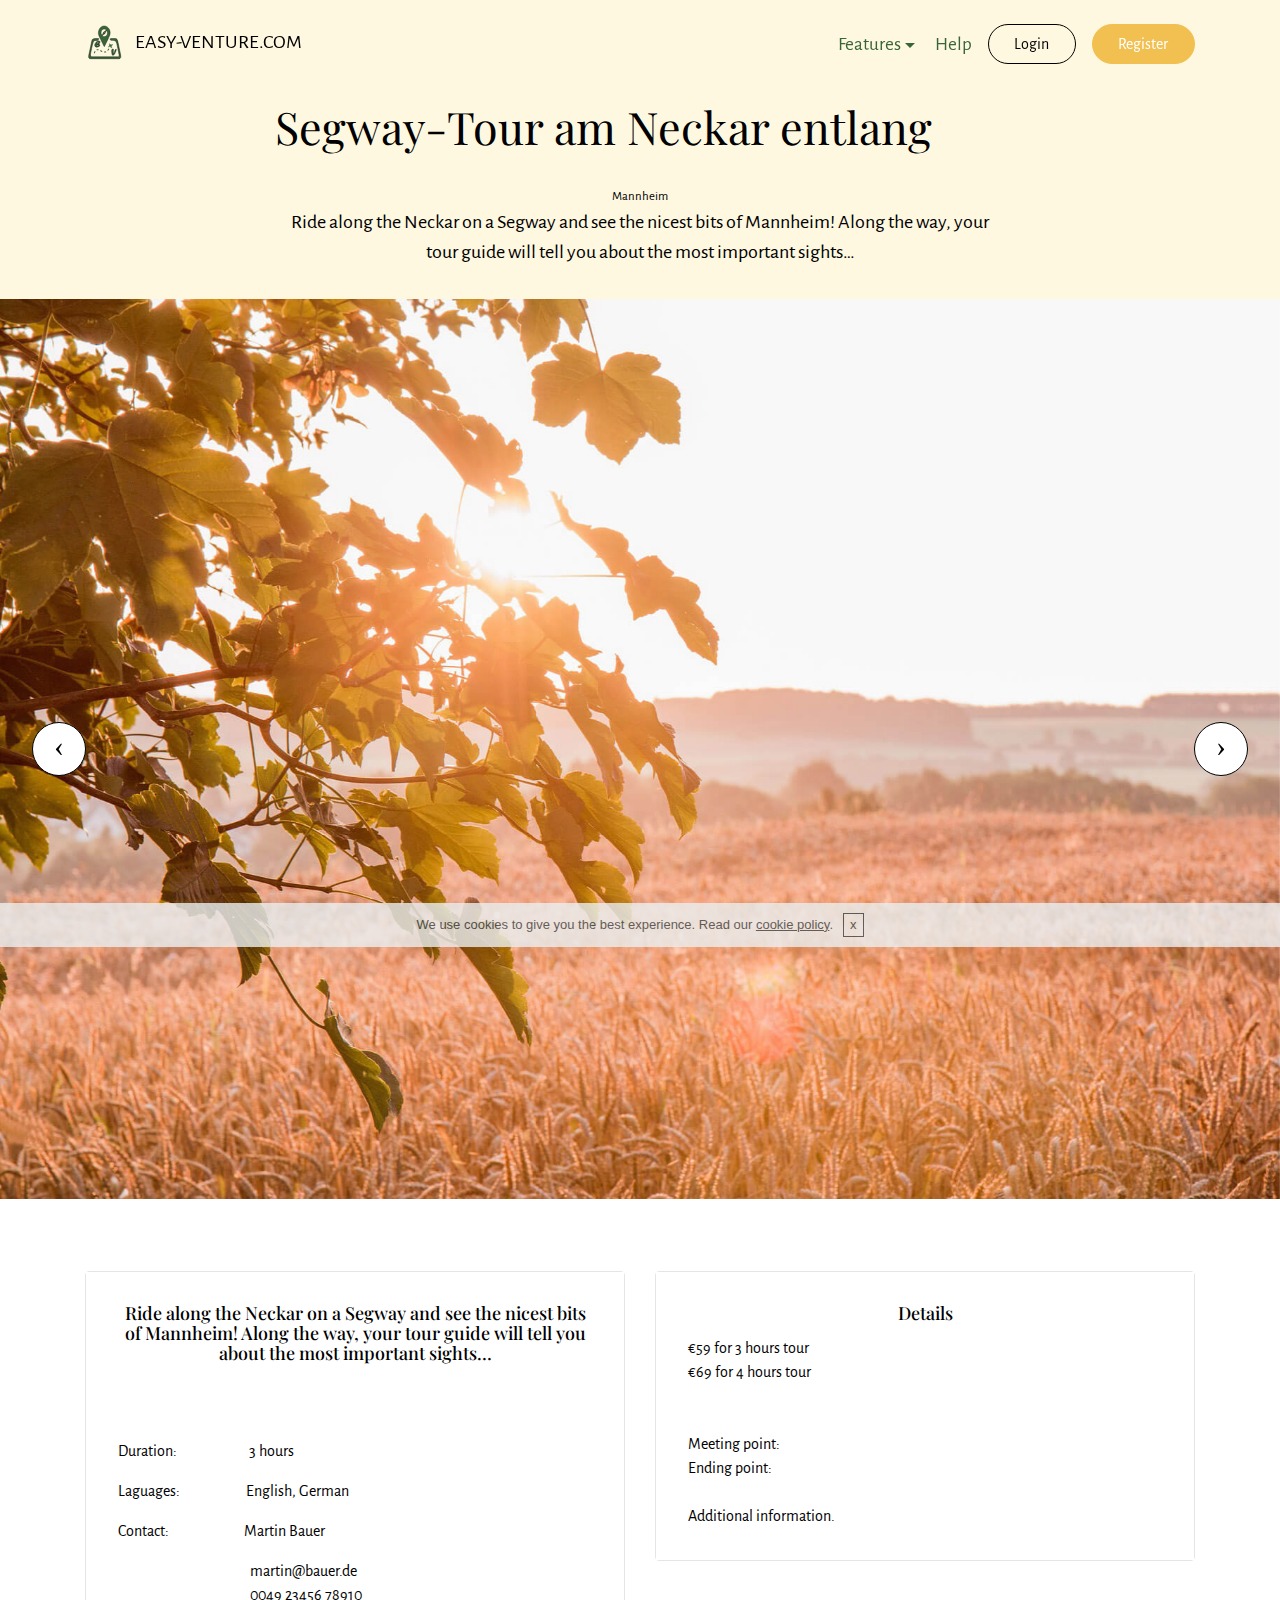
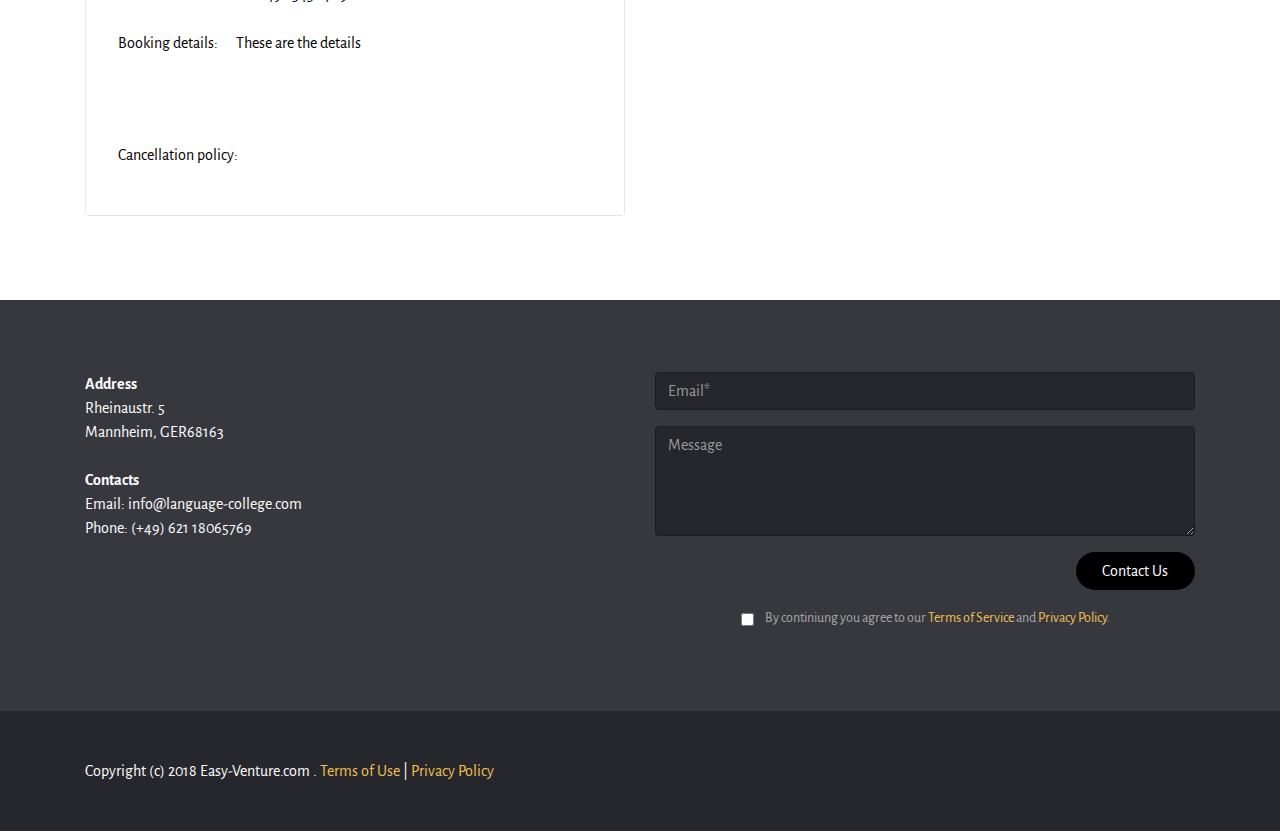
<file: details.html>
<!DOCTYPE html>
<html >
<head>
  <!-- Site made with Mobirise Website Builder v4.7.6, https://mobirise.com -->
  <meta charset="UTF-8">
  <meta http-equiv="X-UA-Compatible" content="IE=edge">
  <meta name="generator" content="Mobirise v4.7.6, mobirise.com">
  <meta name="viewport" content="width=device-width, initial-scale=1, minimum-scale=1">
  <link rel="shortcut icon" href="assets/images/easyventurelogo.svg" type="image/x-icon">
  <meta name="description" content="">
  <title>Detailpage</title>
  <link rel="stylesheet" href="https://fonts.googleapis.com/css?family=Alegreya+Sans:400,700&subset=latin,vietnamese,latin-ext">
  <link rel="stylesheet" href="https://fonts.googleapis.com/css?family=Playfair+Display:400,700&subset=latin,cyrillic">
  <link rel="stylesheet" href="assets/tether/tether.min.css">
  <link rel="stylesheet" href="assets/soundcloud-plugin/style.css">
  <link rel="stylesheet" href="assets/bootstrap/css/bootstrap.min.css">
  <link rel="stylesheet" href="assets/gdpr-plugin/gdpr-styles.css">
  <link rel="stylesheet" href="assets/puritym/css/style.css">
  <link rel="stylesheet" href="assets/dropdown-menu/style.light.css">
  <link rel="stylesheet" href="assets/mobirise/css/mbr-additional.css" type="text/css">
  
  
  
</head>
<body>
  <section id="dropdown-menu-2btn-13" data-rv-view="217">

    <nav class="navbar navbar-dropdown transparent navbar-fixed-top bg-color">

        <div class="container">

            <div class="navbar-brand">
                <a href="https://easy-venture.com" class="navbar-logo"><img src="assets/images/easyventurelogo.svg" alt="Easy Venture" title="Easy Venture"></a>
                <a class="text-black" href="https://mobirise.com">EASY-VENTURE.COM<br><br></a>
            </div>

            <button class="navbar-toggler pull-xs-right hidden-md-up" type="button" data-toggle="collapse" data-target="#exCollapsingNavbar">
                <div class="hamburger-icon"></div>
            </button>

            <ul class="nav-dropdown collapse pull-xs-right navbar-toggleable-sm nav navbar-nav" id="exCollapsingNavbar"><li class="nav-item dropdown"><a class="nav-link link dropdown-toggle" data-toggle="dropdown-submenu" href="https://mobirise.com/" aria-expanded="false">Features</a><div class="dropdown-menu"><a class="dropdown-item" href="https://mobirise.com/">Mobile friendly</a><a class="dropdown-item" href="https://mobirise.com/">Based on Bootstrap</a><div class="dropdown"><a class="dropdown-item dropdown-toggle" data-toggle="dropdown-submenu" href="https://mobirise.com/">Trendy blocks</a><div class="dropdown-menu dropdown-submenu"><a class="dropdown-item" href="https://mobirise.com/">Image/content slider</a><a class="dropdown-item" href="https://mobirise.com/">Contact forms</a><a class="dropdown-item" href="https://mobirise.com/">Image gallery</a><a class="dropdown-item" href="https://mobirise.com/">Mobile menu</a><a class="dropdown-item" href="https://mobirise.com/">Google maps</a><a class="dropdown-item" href="https://mobirise.com/">Social buttons</a><a class="dropdown-item" href="https://mobirise.com/">Google fonts</a><a class="dropdown-item" href="https://mobirise.com/">Video background</a></div></div><a class="dropdown-item" href="https://mobirise.com/">Host anywhere</a></div></li><li class="nav-item"><a class="nav-link link" href="https://mobirise.com/">Help</a></li><li class="nav-item nav-btn"><a class="nav-link btn btn-black btn-black-outline" href="https://mobirise.com/">Login</a></li><li class="nav-item nav-btn"><a class="nav-link btn btn-warning" href="https://mobirise.com/">Register</a></li></ul>

        </div>

    </nav>

</section>

<section class="mbr-section mbr-after-navbar" id="msg-box3-1d" data-rv-view="219" style="background-color: rgb(255, 248, 224); padding-top: 3rem; padding-bottom: 0rem;">
    
    <div class="container">
        <div class="row text-xs-center">
            <div class="col-sm-8 col-sm-offset-2">
                <h2 class="mbr-section-title display-3">Segway-Tour am Neckar entlang</h2>
                <small>Mannheim</small>

                <div class="lead"><p>Ride along the Neckar on a Segway and see the nicest bits of Mannheim! Along the way, your tour guide will tell you about the most important sights…</p></div>
                
            </div>
        </div>
    </div>
</section>

<section class="mbr-slider mbr-section mbr-section__container carousel slide mbr-section-nopadding" data-ride="carousel" data-keyboard="false" data-wrap="true" data-interval="5000" id="slider-1c" data-rv-view="222" style="background-color: rgb(255, 255, 255);">
    <div>
        <div>
            <div>
                
                <div class="carousel-inner" role="listbox">
                    <div class="mbr-section carousel-item dark center mbr-section-full active" style="background-image: url(assets/images/photo-6.jpg);">
                        <div class="mbr-table-cell">
                         
                            <div class=" container">
                                
                                <div class="row">
                                    <div class="col-md-8 col-md-offset-3 text-xs-right">
                                        
                                        

                                        
                                    </div>
                                </div>
                            </div>
                        </div>
                    </div><div class="mbr-section carousel-item dark center mbr-section-full" style="background-image: url(assets/images/photo-9.jpg);">
                        <div class="mbr-table-cell">
                         
                            <div class=" container">
                                
                                <div class="row">
                                    <div class="col-md-8 col-md-offset-1">
                                        
                                        

                                        
                                    </div>
                                </div>
                            </div>
                        </div>
                    </div><div class="mbr-section carousel-item dark center mbr-section-full" style="background-image: url(assets/images/photo-10.jpg);">
                        <div class="mbr-table-cell">
                         
                            <div class=" container">
                                
                                <div class="row">
                                    <div class="col-md-8 col-md-offset-2 text-xs-center">
                                        
                                        

                                        
                                    </div>
                                </div>
                            </div>
                        </div>
                    </div>
                </div>
                
                <a data-app-prevent-settings="" class="left carousel-control" role="button" data-slide="prev" href="#slider-1c">
                    <span class="icon-prev" aria-hidden="true"></span>
                    <span class="sr-only">Previous</span>
                </a>
                <a data-app-prevent-settings="" class="right carousel-control" role="button" data-slide="next" href="#slider-1c">
                    <span class="icon-next" aria-hidden="true"></span>
                    <span class="sr-only">Next</span>
                </a>
            </div>
        </div>
    </div>
</section>

<div id="content4-1e" custom-code="true" data-rv-view="234"><section class="mbr-section mbr-section-small mbr-parallax-background" data-rv-view="903" style="background-image: url('https://cdn.getyourguide.com/img/tour_img-28903-70.jpg'); padding-top: 4.5rem; padding-bottom: 4.5rem;">
    
    <div class="container">
        <div class="row">
            <div class="col-sm-6 col-md-6">
                <div class="card cart-block">
                    <div class="card-block">
                        <h4 class="card-title text-xs-center mbr-editable-content">Ride along the Neckar on a Segway and see the nicest bits of Mannheim! Along the way, your tour guide will tell you about the most important sights…<br><br><br><br></h4>
                        <p class="card-text mbr-editable-content"></p><p>Duration: &nbsp; &nbsp; &nbsp; &nbsp; &nbsp; &nbsp; &nbsp; &nbsp; &nbsp; &nbsp; &nbsp; &nbsp;3 hours</p><p>Laguages:&nbsp;&nbsp;&nbsp;&nbsp;&nbsp;&nbsp;&nbsp;&nbsp;&nbsp;&nbsp;&nbsp;&nbsp;&nbsp;&nbsp;&nbsp;&nbsp;&nbsp;&nbsp;&nbsp;&nbsp;&nbsp; English, German</p><p><span style="font-size: 1rem;">Contact: &nbsp;&nbsp;&nbsp;&nbsp;&nbsp;&nbsp;&nbsp;&nbsp;&nbsp;&nbsp;&nbsp;&nbsp;&nbsp;&nbsp;&nbsp;&nbsp;&nbsp;&nbsp;&nbsp;&nbsp;&nbsp;&nbsp;&nbsp;&nbsp;Martin Bauer</span><br></p><p>&nbsp;&nbsp;&nbsp;&nbsp;&nbsp;&nbsp;&nbsp;&nbsp;&nbsp;&nbsp;&nbsp;&nbsp;&nbsp;&nbsp;&nbsp;&nbsp;&nbsp; &nbsp; &nbsp;&nbsp;&nbsp;&nbsp;&nbsp;&nbsp;&nbsp;&nbsp;&nbsp;&nbsp;&nbsp;&nbsp;&nbsp;&nbsp;&nbsp;&nbsp;&nbsp;&nbsp;&nbsp;&nbsp;&nbsp;&nbsp;&nbsp;&nbsp;martin@bauer.de<br>&nbsp;&nbsp;&nbsp;&nbsp;&nbsp;&nbsp;&nbsp;&nbsp;&nbsp;&nbsp;&nbsp;&nbsp;&nbsp;&nbsp;&nbsp;&nbsp;&nbsp;&nbsp;&nbsp;&nbsp;&nbsp;&nbsp;&nbsp;&nbsp;&nbsp;&nbsp;&nbsp;&nbsp;&nbsp;&nbsp;&nbsp;&nbsp;&nbsp;&nbsp;&nbsp;&nbsp;&nbsp;&nbsp;&nbsp;&nbsp;&nbsp; &nbsp; 0049 23456 78910<br><br>Booking details: &nbsp; &nbsp; &nbsp;These are the details</p><br><br><br>Cancellation policy:<p></p>
                    </div>
                </div>
            </div>
            <div class="col-sm-6 col-md-6">
                <div class="card cart-block">
                    <div class="card-block">
                        <h4 class="card-title text-xs-center mbr-editable-content">Details</h4>
                        <p class="card-text mbr-editable-content">€59 for 3 hours tour<br>€69 for 4 hours tour<br><br><br>Meeting point:<br>Ending point:&nbsp;<br><br>Additional information.</p>
                    </div>
                </div>
            </div>
            
            
        </div>
    </div>
</section></div>

<section class="mbr-section mbr-section-small mbr-footer" id="contacts3-1a" data-rv-view="235" style="background-color: rgb(55, 56, 62); padding-top: 4.5rem; padding-bottom: 4.5rem;">
    
    <div class="container">
        <div class="row">
            <div class="col-xs-12 col-md-3">
                <p><strong>Address</strong><br>
Rheinaustr. 5<br>
Mannheim, GER68163<br><br>
<strong>Contacts</strong><br>
Email: info@language-college.com<br>
Phone: (+49) 621 18065769<br></p>
            </div>
            <div class="col-xs-12 col-md-3"><ul></ul></div>
            <div class="col-xs-12 col-md-6" data-form-type="formoid">
                <div data-form-alert="true"><div hidden="" data-form-alert-success="true">Thanks for filling out form!</div></div>
                <form action="https://mobirise.com/" method="post" data-form-title="MESSAGE">
                    <input type="hidden" value="3LyxMQDVpkMQULOG6nAXnyejk0BgnMvRUPJRRdlCcVT9Kife00TlojLe6hTvyHGe8b3pbOt2AYWnaUryNMb4VjZpOs2aLWLzyVXReQmOEzu5/WKSbffK9mpcHwuGZ8at" data-form-email="true">
                    
                    <div class="form-group">
                        <input type="email" class="form-control input-sm input-inverse" name="email" required="" placeholder="Email*" data-form-field="Email">
                    </div>
                    
                    <div class="form-group">
                        <textarea class="form-control input-sm input-inverse" name="message" rows="4" placeholder="Message" data-form-field="Message"></textarea>
                    </div>
                    <div class="text-xs-right"><button type="submit" class="btn btn-black">Contact Us</button></div>
                <span class="gdpr-block "><label><input type="checkbox" name="gdpr" id="gdpr-input" required="">By continiung you agree to our <a href="terms.html">Terms of Service</a> and <a href="policy.html">Privacy Policy</a>.</label></span></form>
            </div>
        </div>
    </div>
</section>

<footer class="mbr-section mbr-section-nopadding mbr-footer" id="footer1-1b" data-rv-view="244" style="background-color: rgb(38, 39, 44); padding-top: 3rem; padding-bottom: 1.98rem;">
    
    <div class="container">
        <p>Copyright (c) 2018 Easy-Venture.com . <a href="https://language-college.com/Terms" target="_blank">Terms of Use</a>  | <a href="https://language-college.com/Privacy">Privacy Policy</a></p>
    </div>
</footer>


  <script src="assets/web/assets/jquery/jquery.min.js"></script>
  <script src="assets/tether/tether.min.js"></script>
  <script src="assets/bootstrap/js/bootstrap.min.js"></script>
  <script src="assets/smooth-scroll/smooth-scroll.js"></script>
  <script src="assets/cookies-alert-plugin/cookies-alert-core.js"></script>
  <script src="assets/cookies-alert-plugin/cookies-alert-script.js"></script>
  <script src="assets/bootstrap-carousel-swipe/bootstrap-carousel-swipe.js"></script>
  <script src="assets/jarallax/jarallax.js"></script>
  <script src="assets/puritym/js/script.js"></script>
  <script src="assets/dropdown-menu/script.js"></script>
  <script src="assets/formoid/formoid.min.js"></script>
  
  
<input name="cookieData" type="hidden" data-cookie-text="We use cookies to give you the best experience. Read our <a href='privacy.html'>cookie policy</a>.">
  </body>
</html>
</file>
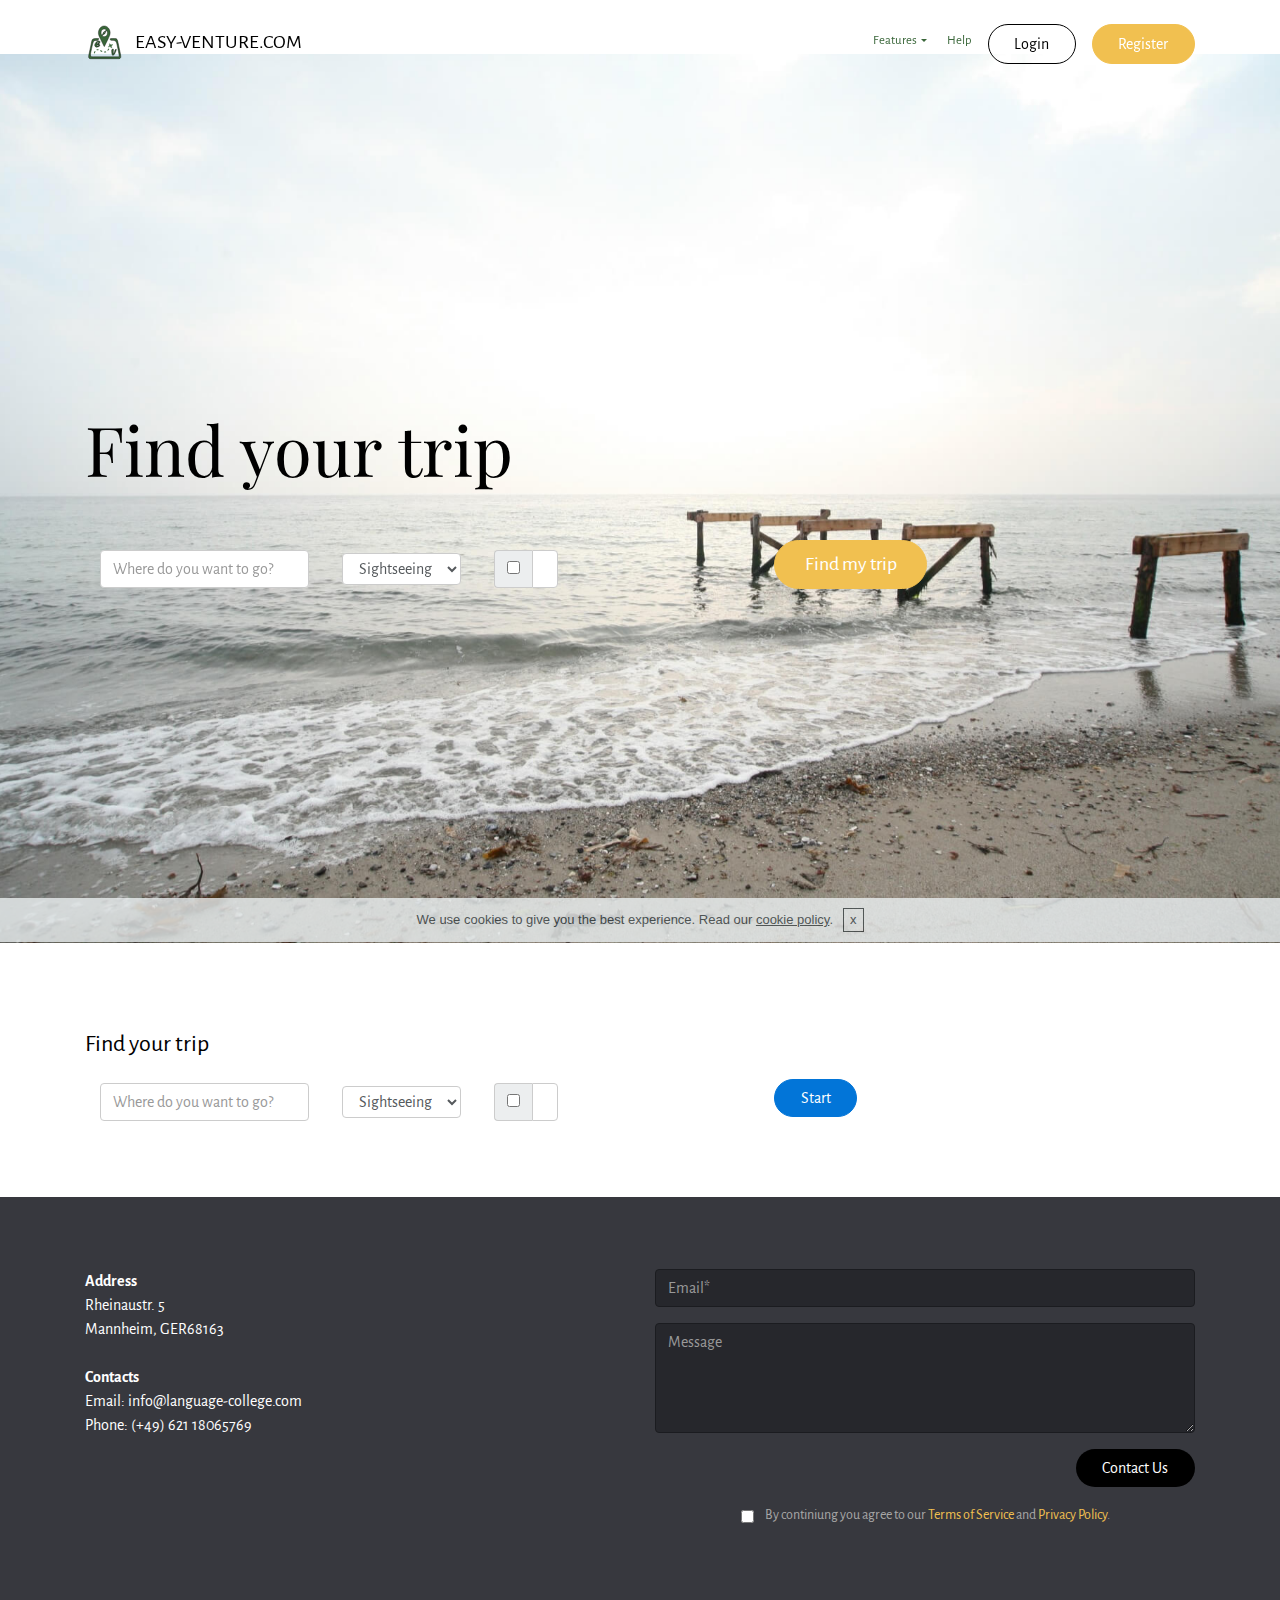
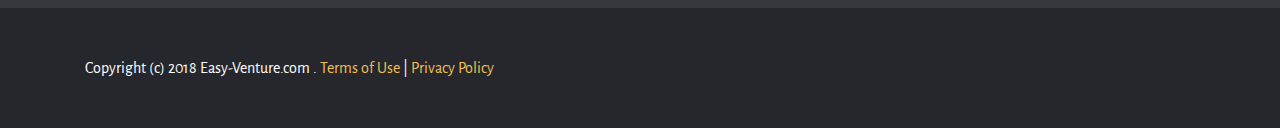
<file: page1.html>
<!DOCTYPE html>
<html >
<head>
  <!-- Site made with Mobirise Website Builder v4.7.6, https://mobirise.com -->
  <meta charset="UTF-8">
  <meta http-equiv="X-UA-Compatible" content="IE=edge">
  <meta name="generator" content="Mobirise v4.7.6, mobirise.com">
  <meta name="viewport" content="width=device-width, initial-scale=1, minimum-scale=1">
  <link rel="shortcut icon" href="assets/images/easyventurelogo.svg" type="image/x-icon">
  <meta name="description" content="">
  <title>findatrip</title>
  <link rel="stylesheet" href="https://fonts.googleapis.com/css?family=Alegreya+Sans:400,700&subset=latin,vietnamese,latin-ext">
  <link rel="stylesheet" href="https://fonts.googleapis.com/css?family=Playfair+Display:400,700&subset=latin,cyrillic">
  <link rel="stylesheet" href="assets/tether/tether.min.css">
  <link rel="stylesheet" href="assets/bootstrap/css/bootstrap.min.css">
  <link rel="stylesheet" href="assets/soundcloud-plugin/style.css">
  <link rel="stylesheet" href="assets/gdpr-plugin/gdpr-styles.css">
  <link rel="stylesheet" href="assets/dropdown-menu/style.light.css">
  <link rel="stylesheet" href="assets/puritym/css/style.css">
  <link rel="stylesheet" href="assets/mobirise/css/mbr-additional.css" type="text/css">
  
  
  
</head>
<body>
  <section id="dropdown-menu-2btn-a" data-rv-view="177">

    <nav class="navbar navbar-dropdown transparent navbar-fixed-top bg-color">

        <div class="container">

            <div class="navbar-brand">
                <a href="https://easy-venture.com" class="navbar-logo"><img src="assets/images/easyventurelogo.svg" alt="Easy Venture" title="Easy Venture"></a>
                <a class="text-black" href="https://mobirise.com">EASY-VENTURE.COM<br><br></a>
            </div>

            <button class="navbar-toggler pull-xs-right hidden-md-up" type="button" data-toggle="collapse" data-target="#exCollapsingNavbar">
                <div class="hamburger-icon"></div>
            </button>

            <ul class="nav-dropdown collapse pull-xs-right navbar-toggleable-sm nav navbar-nav" id="exCollapsingNavbar"><li class="nav-item dropdown"><a class="nav-link link dropdown-toggle" data-toggle="dropdown-submenu" href="https://mobirise.com/" aria-expanded="false">Features</a><div class="dropdown-menu"><a class="dropdown-item" href="https://mobirise.com/">Mobile friendly</a><a class="dropdown-item" href="https://mobirise.com/">Based on Bootstrap</a><div class="dropdown"><a class="dropdown-item dropdown-toggle" data-toggle="dropdown-submenu" href="https://mobirise.com/">Trendy blocks</a><div class="dropdown-menu dropdown-submenu"><a class="dropdown-item" href="https://mobirise.com/">Image/content slider</a><a class="dropdown-item" href="https://mobirise.com/">Contact forms</a><a class="dropdown-item" href="https://mobirise.com/">Image gallery</a><a class="dropdown-item" href="https://mobirise.com/">Mobile menu</a><a class="dropdown-item" href="https://mobirise.com/">Google maps</a><a class="dropdown-item" href="https://mobirise.com/">Social buttons</a><a class="dropdown-item" href="https://mobirise.com/">Google fonts</a><a class="dropdown-item" href="https://mobirise.com/">Video background</a></div></div><a class="dropdown-item" href="https://mobirise.com/">Host anywhere</a></div></li><li class="nav-item"><a class="nav-link link" href="https://mobirise.com/">Help</a></li><li class="nav-item nav-btn"><a class="nav-link btn btn-black btn-black-outline" href="https://mobirise.com/">Login</a></li><li class="nav-item nav-btn"><a class="nav-link btn btn-warning" href="https://mobirise.com/">Register</a></li></ul>

        </div>

    </nav>

</section>

<div id="header4-d" custom-code="true" data-rv-view="179" class="mbr-after-navbar"><section class="mbr-section mbr-section-full mbr-parallax-background mbr-after-navbar" data-rv-view="206" style="background-image: url(assets/images/photo-2.jpg);">
    <div class="mbr-table-cell">
        
        <div class="container">
            <div class="row">
                <div class="col-md-12">

                    <h1 class="mbr-section-title display-1 mbr-editable-content">Find your trip</h1>
                    
  
                    
                    <form class="form-inline" role="form">

    
    <fieldset>



<!-- Text input-->
<div class="form-group">
  <label class="col-md-4 control-label" for="location"></label>  
  <div class="col-md-4">
  <input id="location" name="location" type="text" placeholder="Where do you want to go?" class="form-control input-md" required="">
    
  </div>
</div>

<!-- Select Kind of trip -->
<div class="form-group">
  <label class="col-md-4 control-label" for="kind"></label>
  <div class="col-md-4">
    <select id="kind" name="kind" class="form-control">
      <option value="1">Sightseeing</option>
      <option value="2">Sport</option>
      <option value="">Wellness</option>
      <option value="">Food</option>
      <option value="">Art</option>
      <option value="">Other</option>
    </select>
  </div>
</div>

<!-- Prepended checkbox -->
<div class="form-group">
  <label class="col-md-4 control-label" for="date_start"></label>
  <div class="col-md-4">
    <div class="input-group">
      <span class="input-group-addon">     
          <input type="checkbox">     
      </span>
      <input id="date_start" name="date_start" class="form-control" type="text" placeholder="When are you there?">
    </div>
    
  </div>
</div>

<!-- Button -->
<div class="form-group">
  <label class="col-md-4 control-label" for="Start"></label>
  <div class="col-md-4">
     <div class="mbr-buttons--left"><a class="btn btn-lg btn-warning mbr-editable-button" href="https://mobirise.com">Find my trip</a> </div>
  </div>
</div>

</fieldset>
    
    
    
    
</form>
                    
                    
                    
                    
                    
                   
                </div>
            </div>
        </div>
        
    </div>
</section></div>

<div id="form1-e" custom-code="true" data-rv-view="180"><section class="mbr-section mbr-section-small" data-rv-view="209" style="background-color: rgb(255, 255, 255); padding-top: 4.5rem; padding-bottom: 4.5rem;">
    
    <div class="container">
       
<form class="form-inline" role="form">

    
    <fieldset>

<!-- Form Name -->
<legend>Find your trip</legend>

<!-- Text input-->
<div class="form-group">
  <label class="col-md-4 control-label" for="location"></label>  
  <div class="col-md-4">
  <input id="location" name="location" type="text" placeholder="Where do you want to go?" class="form-control input-md" required="">
    
  </div>
</div>

<!-- Select Basic -->
<div class="form-group">
  <label class="col-md-4 control-label" for="kind"></label>
  <div class="col-md-4">
    <select id="kind" name="kind" class="form-control">
      <option value="1">Sightseeing</option>
      <option value="2">Sport</option>
      <option value="">Wellness</option>
      <option value="">Food</option>
      <option value="">Art</option>
      <option value="">Other</option>
    </select>
  </div>
</div>

<!-- Prepended checkbox -->
<div class="form-group">
  <label class="col-md-4 control-label" for="date_start"></label>
  <div class="col-md-4">
    <div class="input-group">
      <span class="input-group-addon">     
          <input type="checkbox">     
      </span>
      <input id="date_start" name="date_start" class="form-control" type="text" placeholder="When are you there?">
    </div>
    
  </div>
</div>

<!-- Button -->
<div class="form-group">
  <label class="col-md-4 control-label" for="Start"></label>
  <div class="col-md-4">
    <button id="Start" name="Start" class="btn btn-primary">Start</button>
  </div>
</div>

</fieldset>
    
    
    
    
</form>

        
        
        
    </div>
</section></div>

<section class="mbr-section mbr-section-small mbr-footer" id="contacts3-b" data-rv-view="181" style="background-color: rgb(55, 56, 62); padding-top: 4.5rem; padding-bottom: 4.5rem;">
    
    <div class="container">
        <div class="row">
            <div class="col-xs-12 col-md-3">
                <p><strong>Address</strong><br>
Rheinaustr. 5<br>
Mannheim, GER68163<br><br>
<strong>Contacts</strong><br>
Email: info@language-college.com<br>
Phone: (+49) 621 18065769<br></p>
            </div>
            <div class="col-xs-12 col-md-3"><ul></ul></div>
            <div class="col-xs-12 col-md-6" data-form-type="formoid">
                <div data-form-alert="true"><div hidden="" data-form-alert-success="true">Thanks for filling out form!</div></div>
                <form action="https://mobirise.com/" method="post" data-form-title="MESSAGE">
                    <input type="hidden" value="o+E8TAIg5/8vyrVPePYAe70mbsO3EHc5/qpkfsiMbIzfvzrpmA0lqsS/uJFYIRr1gqo2iPDmqopjsbUOWj0APWAs/Yhol0EPxmDHv+jly8EY0QRq/R4Ef1KUwccC32Mc" data-form-email="true">
                    
                    <div class="form-group">
                        <input type="email" class="form-control input-sm input-inverse" name="email" required="" placeholder="Email*" data-form-field="Email">
                    </div>
                    
                    <div class="form-group">
                        <textarea class="form-control input-sm input-inverse" name="message" rows="4" placeholder="Message" data-form-field="Message"></textarea>
                    </div>
                    <div class="text-xs-right"><button type="submit" class="btn btn-black">Contact Us</button></div>
                <span class="gdpr-block "><label><input type="checkbox" name="gdpr" id="gdpr-input" required="">By continiung you agree to our <a href="terms.html">Terms of Service</a> and <a href="policy.html">Privacy Policy</a>.</label></span></form>
            </div>
        </div>
    </div>
</section>

<footer class="mbr-section mbr-section-nopadding mbr-footer" id="footer1-c" data-rv-view="190" style="background-color: rgb(38, 39, 44); padding-top: 3rem; padding-bottom: 1.98rem;">
    
    <div class="container">
        <p>Copyright (c) 2018 Easy-Venture.com . <a href="https://language-college.com/Terms" target="_blank">Terms of Use</a>  | <a href="https://language-college.com/Privacy">Privacy Policy</a></p>
    </div>
</footer>


  <script src="assets/web/assets/jquery/jquery.min.js"></script>
  <script src="assets/tether/tether.min.js"></script>
  <script src="assets/bootstrap/js/bootstrap.min.js"></script>
  <script src="assets/smooth-scroll/smooth-scroll.js"></script>
  <script src="assets/jarallax/jarallax.js"></script>
  <script src="assets/cookies-alert-plugin/cookies-alert-core.js"></script>
  <script src="assets/cookies-alert-plugin/cookies-alert-script.js"></script>
  <script src="assets/dropdown-menu/script.js"></script>
  <script src="assets/puritym/js/script.js"></script>
  <script src="assets/formoid/formoid.min.js"></script>
  
  
<input name="cookieData" type="hidden" data-cookie-text="We use cookies to give you the best experience. Read our <a href='privacy.html'>cookie policy</a>.">
  </body>
</html>
</file>
<file: assets/web/assets/mobirise-icons/mobirise-icons.css>
@font-face {
  font-family: 'MobiriseIcons';
  src:  url('mobirise-icons.eot?spat4u');
  src:  url('mobirise-icons.eot?spat4u#iefix') format('embedded-opentype'),
    url('mobirise-icons.ttf?spat4u') format('truetype'),
    url('mobirise-icons.woff?spat4u') format('woff'),
    url('mobirise-icons.svg?spat4u#MobiriseIcons') format('svg');
  font-weight: normal;
  font-style: normal;
}

[class^="mbri-"], [class*=" mbri-"] {
  /* use !important to prevent issues with browser extensions that change fonts */
  font-family: MobiriseIcons !important;
  speak: none;
  font-style: normal;
  font-weight: normal;
  font-variant: normal;
  text-transform: none;
  line-height: 1;

  /* Better Font Rendering =========== */
  -webkit-font-smoothing: antialiased;
  -moz-osx-font-smoothing: grayscale;
}

.mbri-add-submenu:before {
  content: "\e900";
}
.mbri-alert:before {
  content: "\e901";
}
.mbri-align-center:before {
  content: "\e902";
}
.mbri-align-justify:before {
  content: "\e903";
}
.mbri-align-left:before {
  content: "\e904";
}
.mbri-align-right:before {
  content: "\e905";
}
.mbri-android:before {
  content: "\e906";
}
.mbri-apple:before {
  content: "\e907";
}
.mbri-arrow-down:before {
  content: "\e908";
}
.mbri-arrow-next:before {
  content: "\e909";
}
.mbri-arrow-prev:before {
  content: "\e90a";
}
.mbri-arrow-up:before {
  content: "\e90b";
}
.mbri-bold:before {
  content: "\e90c";
}
.mbri-bookmark:before {
  content: "\e90d";
}
.mbri-bootstrap:before {
  content: "\e90e";
}
.mbri-briefcase:before {
  content: "\e90f";
}
.mbri-browse:before {
  content: "\e910";
}
.mbri-bulleted-list:before {
  content: "\e911";
}
.mbri-calendar:before {
  content: "\e912";
}
.mbri-camera:before {
  content: "\e913";
}
.mbri-cart-add:before {
  content: "\e914";
}
.mbri-cart-full:before {
  content: "\e915";
}
.mbri-cash:before {
  content: "\e916";
}
.mbri-change-style:before {
  content: "\e917";
}
.mbri-chat:before {
  content: "\e918";
}
.mbri-clock:before {
  content: "\e919";
}
.mbri-close:before {
  content: "\e91a";
}
.mbri-cloud:before {
  content: "\e91b";
}
.mbri-code:before {
  content: "\e91c";
}
.mbri-contact-form:before {
  content: "\e91d";
}
.mbri-credit-card:before {
  content: "\e91e";
}
.mbri-cursor-click:before {
  content: "\e91f";
}
.mbri-cust-feedback:before {
  content: "\e920";
}
.mbri-database:before {
  content: "\e921";
}
.mbri-delivery:before {
  content: "\e922";
}
.mbri-desktop:before {
  content: "\e923";
}
.mbri-devices:before {
  content: "\e924";
}
.mbri-down:before {
  content: "\e925";
}
.mbri-download:before {
  content: "\e989";
}
.mbri-drag-n-drop:before {
  content: "\e927";
}
.mbri-drag-n-drop2:before {
  content: "\e928";
}
.mbri-edit:before {
  content: "\e929";
}
.mbri-edit2:before {
  content: "\e92a";
}
.mbri-error:before {
  content: "\e92b";
}
.mbri-extension:before {
  content: "\e92c";
}
.mbri-features:before {
  content: "\e92d";
}
.mbri-file:before {
  content: "\e92e";
}
.mbri-flag:before {
  content: "\e92f";
}
.mbri-folder:before {
  content: "\e930";
}
.mbri-gift:before {
  content: "\e931";
}
.mbri-github:before {
  content: "\e932";
}
.mbri-globe:before {
  content: "\e933";
}
.mbri-globe-2:before {
  content: "\e934";
}
.mbri-growing-chart:before {
  content: "\e935";
}
.mbri-hearth:before {
  content: "\e936";
}
.mbri-help:before {
  content: "\e937";
}
.mbri-home:before {
  content: "\e938";
}
.mbri-hot-cup:before {
  content: "\e939";
}
.mbri-idea:before {
  content: "\e93a";
}
.mbri-image-gallery:before {
  content: "\e93b";
}
.mbri-image-slider:before {
  content: "\e93c";
}
.mbri-info:before {
  content: "\e93d";
}
.mbri-italic:before {
  content: "\e93e";
}
.mbri-key:before {
  content: "\e93f";
}
.mbri-laptop:before {
  content: "\e940";
}
.mbri-layers:before {
  content: "\e941";
}
.mbri-left-right:before {
  content: "\e942";
}
.mbri-left:before {
  content: "\e943";
}
.mbri-letter:before {
  content: "\e944";
}
.mbri-like:before {
  content: "\e945";
}
.mbri-link:before {
  content: "\e946";
}
.mbri-lock:before {
  content: "\e947";
}
.mbri-login:before {
  content: "\e948";
}
.mbri-logout:before {
  content: "\e949";
}
.mbri-magic-stick:before {
  content: "\e94a";
}
.mbri-map-pin:before {
  content: "\e94b";
}
.mbri-menu:before {
  content: "\e94c";
}
.mbri-mobile:before {
  content: "\e94d";
}
.mbri-mobile2:before {
  content: "\e94e";
}
.mbri-mobirise:before {
  content: "\e94f";
}
.mbri-more-horizontal:before {
  content: "\e950";
}
.mbri-more-vertical:before {
  content: "\e951";
}
.mbri-music:before {
  content: "\e952";
}
.mbri-new-file:before {
  content: "\e953";
}
.mbri-numbered-list:before {
  content: "\e954";
}
.mbri-opened-folder:before {
  content: "\e955";
}
.mbri-pages:before {
  content: "\e956";
}
.mbri-paper-plane:before {
  content: "\e957";
}
.mbri-paperclip:before {
  content: "\e958";
}
.mbri-photo:before {
  content: "\e959";
}
.mbri-photos:before {
  content: "\e95a";
}
.mbri-pin:before {
  content: "\e95b";
}
.mbri-play:before {
  content: "\e95c";
}
.mbri-plus:before {
  content: "\e95d";
}
.mbri-preview:before {
  content: "\e95e";
}
.mbri-print:before {
  content: "\e95f";
}
.mbri-protect:before {
  content: "\e960";
}
.mbri-question:before {
  content: "\e961";
}
.mbri-quote-left:before {
  content: "\e962";
}
.mbri-quote-right:before {
  content: "\e963";
}
.mbri-refresh:before {
  content: "\e964";
}
.mbri-responsive:before {
  content: "\e965";
}
.mbri-right:before {
  content: "\e966";
}
.mbri-rocket:before {
  content: "\e967";
}
.mbri-sad-face:before {
  content: "\e968";
}
.mbri-sale:before {
  content: "\e969";
}
.mbri-save:before {
  content: "\e96a";
}
.mbri-search:before {
  content: "\e96b";
}
.mbri-setting:before {
  content: "\e96c";
}
.mbri-setting2:before {
  content: "\e96d";
}
.mbri-setting3:before {
  content: "\e96e";
}
.mbri-share:before {
  content: "\e96f";
}
.mbri-shopping-bag:before {
  content: "\e970";
}
.mbri-shopping-basket:before {
  content: "\e971";
}
.mbri-shopping-cart:before {
  content: "\e972";
}
.mbri-sites:before {
  content: "\e973";
}
.mbri-smile-face:before {
  content: "\e974";
}
.mbri-speed:before {
  content: "\e975";
}
.mbri-star:before {
  content: "\e976";
}
.mbri-success:before {
  content: "\e977";
}
.mbri-sun:before {
  content: "\e978";
}
.mbri-sun2:before {
  content: "\e979";
}
.mbri-tablet:before {
  content: "\e97a";
}
.mbri-tablet-vertical:before {
  content: "\e97b";
}
.mbri-target:before {
  content: "\e97c";
}
.mbri-timer:before {
  content: "\e97d";
}
.mbri-to-ftp:before {
  content: "\e97e";
}
.mbri-to-local-drive:before {
  content: "\e97f";
}
.mbri-touch-swipe:before {
  content: "\e980";
}
.mbri-touch:before {
  content: "\e981";
}
.mbri-trash:before {
  content: "\e982";
}
.mbri-underline:before {
  content: "\e983";
}
.mbri-unlink:before {
  content: "\e984";
}
.mbri-unlock:before {
  content: "\e985";
}
.mbri-up-down:before {
  content: "\e986";
}
.mbri-up:before {
  content: "\e987";
}
.mbri-update:before {
  content: "\e988";
}
.mbri-upload:before {
 content: "\e926"; 
}
.mbri-user:before {
  content: "\e98a";
}
.mbri-user2:before {
  content: "\e98b";
}
.mbri-users:before {
  content: "\e98c";
}
.mbri-video:before {
  content: "\e98d";
}
.mbri-video-play:before {
  content: "\e98e";
}
.mbri-watch:before {
  content: "\e98f";
}
.mbri-website-theme:before {
  content: "\e990";
}
.mbri-wifi:before {
  content: "\e991";
}
.mbri-windows:before {
  content: "\e992";
}
.mbri-zoom-out:before {
  content: "\e993";
}
.mbri-redo:before {
  content: "\e994";
}
.mbri-undo:before {
  content: "\e995";
}
</file>
<file: assets/soundcloud-plugin/style.css>
.addons-container {
  position: relative;
  margin-left: auto;
  margin-right: auto;
  padding-right: 15px;
  padding-left: 15px; }
  @media (min-width: 576px) {
    .addons-container {
      padding-right: 15px;
      padding-left: 15px; } }
  @media (min-width: 768px) {
    .addons-container {
      padding-right: 15px;
      padding-left: 15px; } }
  @media (min-width: 992px) {
    .addons-container {
      padding-right: 15px;
      padding-left: 15px; } }
  @media (min-width: 1200px) {
    .addons-container {
      padding-right: 15px;
      padding-left: 15px; } }
  @media (min-width: 576px) {
    .addons-container {
      width: 540px;
      max-width: 100%; } }
  @media (min-width: 768px) {
    .addons-container {
      width: 720px;
      max-width: 100%; } }
  @media (min-width: 992px) {
    .addons-container {
      width: 960px;
      max-width: 100%; } }
  @media (min-width: 1200px) {
    .addons-container {
      width: 1140px;
      max-width: 100%; } }

.addons-container-inner{
    position: relative;
    width: 100%;
    min-height: 1px;
    padding-right: 15px;
    padding-left: 15px;
}
@media (min-width: 567px) {
    .addons-container-inner{
        -ms-flex: 0 0 66.666667%;
        flex: 0 0 66.666667%;
        max-width: 66.666667%;
    }
}
.addons-row{
    display: flex;
    justify-content:center;
}
</file>
<file: assets/gdpr-plugin/gdpr-styles.css>
.gdpr-block {
    padding: 10px 0;
    font-size: 14px;
    display: block;
    text-align: center;
}
.gdpr-block.covert {
	display: none;
}
.gdpr-block label input {
    width: 15px;
    margin-right: 10px;
    vertical-align: middle;
}
.gdpr-block label {
    color: #a7a7a7;
    vertical-align: middle;
    user-select: none;
    margin-bottom: 0;
    display: inline;
}
</file>
<file: assets/dropdown-menu/style.light.css>
.navbar-dropdown-open{overflow:hidden!important}.navbar-dropdown-open .navbar-dropdown.opened{bottom:0;left:0;overflow-y:scroll;position:fixed;right:0;top:0;transition:none}.navbar-dropdown{left:0;padding-top:1.5rem;padding-bottom:1.5rem;position:absolute;right:0;top:0;transition:all 0.25s ease;z-index:1030}.navbar-dropdown .navbar-brand,.navbar-dropdown .navbar-toggler{position:relative;z-index:995}.navbar-dropdown.bg-color.transparent{background:none!important}.navbar-dropdown.navbar-fixed-top{position:fixed}.navbar-dropdown .navbar-brand{line-height:0;margin-right:1.5rem;padding:0}.navbar-dropdown .navbar-brand a{line-height:2.35rem;vertical-align:middle}.navbar-dropdown .navbar-brand a,.navbar-dropdown .navbar-brand a:hover{text-decoration:none}.navbar-dropdown .navbar-brand .navbar-logo,.navbar-dropdown .navbar-brand .navbar-logo a{line-height:0;vertical-align:baseline}.navbar-dropdown .navbar-logo{margin-right:0.5rem}.navbar-dropdown .navbar-logo img{display:inline;height:2.35rem}@media (max-width:543px){.navbar-dropdown .navbar-toggleable-xs{padding-top:0.425rem}.navbar-dropdown .navbar-toggleable-xs .btn{margin-bottom:0.425rem;margin-top:0.425rem}.navbar-dropdown .navbar-toggleable-xs .dropdown-menu{padding-bottom:0.425rem}.navbar-dropdown .navbar-toggleable-xs .dropdown-menu .dropdown-menu{padding-bottom:0}}@media (max-width:767px){.navbar-dropdown .navbar-toggleable-sm{padding-top:0.425rem}.navbar-dropdown .navbar-toggleable-sm .btn{margin-bottom:0.425rem;margin-top:0.425rem}.navbar-dropdown .navbar-toggleable-sm .dropdown-menu{padding-bottom:0.425rem}.navbar-dropdown .navbar-toggleable-sm .dropdown-menu .dropdown-menu{padding-bottom:0}}@media (max-width:991px){.navbar-dropdown .navbar-toggleable-md{padding-top:0.425rem}.navbar-dropdown .navbar-toggleable-md .btn{margin-bottom:0.425rem;margin-top:0.425rem}.navbar-dropdown .navbar-toggleable-md .dropdown-menu{padding-bottom:0.425rem}.navbar-dropdown .navbar-toggleable-md .dropdown-menu .dropdown-menu{padding-bottom:0}}@media (min-width:544px){.navbar-dropdown{border-radius:0}}.navbar-dropdown .btn{margin-bottom:0}.navbar-dropdown .btn-white-outline{color:#fff;background-image:none;background-color:transparent;border-color:#fff}.navbar-dropdown .btn-white-outline:focus,.navbar-dropdown .btn-white-outline.focus,.navbar-dropdown .btn-white-outline:active,.navbar-dropdown .btn-white-outline.active,.open > .navbar-dropdown .btn-white-outline.dropdown-toggle{color:#000;background-color:#fff;border-color:#fff}.navbar-dropdown .btn-white-outline:hover{color:#000;background-color:#fff;border-color:#fff}.navbar-dropdown .btn-white-outline.disabled:focus,.navbar-dropdown .btn-white-outline.disabled.focus,.navbar-dropdown .btn-white-outline:disabled:focus,.navbar-dropdown .btn-white-outline:disabled.focus{border-color:white}.navbar-dropdown .btn-white-outline.disabled:hover,.navbar-dropdown .btn-white-outline:disabled:hover{border-color:white}.navbar-dropdown .btn-black-outline{color:#000;background-image:none;background-color:transparent;border-color:#000}.navbar-dropdown .btn-black-outline:focus,.navbar-dropdown .btn-black-outline.focus,.navbar-dropdown .btn-black-outline:active,.navbar-dropdown .btn-black-outline.active,.open > .navbar-dropdown .btn-black-outline.dropdown-toggle{color:#fff;background-color:#000;border-color:#000}.navbar-dropdown .btn-black-outline:hover{color:#fff;background-color:#000;border-color:#000}.navbar-dropdown .btn-black-outline.disabled:focus,.navbar-dropdown .btn-black-outline.disabled.focus,.navbar-dropdown .btn-black-outline:disabled:focus,.navbar-dropdown .btn-black-outline:disabled.focus{border-color:#333}.navbar-dropdown .btn-black-outline.disabled:hover,.navbar-dropdown .btn-black-outline:disabled:hover{border-color:#333}.is-builder .navbar-dropdown .dropdown-toggle::after{vertical-align:baseline}.dropdown-menu.dropdown-submenu{left:100%;margin-left:-6px;margin-top:-6px;top:0}.dropdown-menu .dropdown-toggle[data-toggle="dropdown-submenu"]::after{border-bottom:0.3em solid transparent;border-left:0.3em solid;border-right:0;border-top:0.3em solid transparent;margin-left:0.3rem}.dropdown-menu .dropdown-toggle[data-toggle="dropdown-submenu"][aria-expanded="true"]{background-color:#f5f5f5}.dropdown-menu .dropdown-item:focus{outline:0}.nav-dropdown-sm{clear:left;float:none!important;position:relative;z-index:999}.nav-dropdown-sm .nav-item{float:none}.nav-dropdown-sm .nav-item + .nav-item{margin-left:0}.nav-dropdown-sm .nav-link,.nav-dropdown-sm .dropdown-item{position:relative}.nav-dropdown-sm .dropdown-toggle::after{position:absolute;right:0;top:50%;margin-top:-0.15em}.nav-dropdown-sm .dropdown-toggle[data-toggle="dropdown-submenu"]::after{margin-left:.25rem;border-top:0.3em solid;border-right:0.3em solid transparent;border-left:0.3em solid transparent;border-bottom:0}.nav-dropdown-sm .dropdown-toggle[data-toggle="dropdown-submenu"][aria-expanded="true"]::after{border-top:0;border-right:0.3em solid transparent;border-left:0.3em solid transparent;border-bottom:0.3em solid}.nav-dropdown-sm .dropdown-menu{margin:0;padding:0;position:relative;top:0;left:0;width:100%;border:0;float:none;border-radius:0;background:none;padding-left:20px}.nav-dropdown-sm .dropdown-item{padding-left:0}.nav-dropdown-sm .dropdown-item,.nav-dropdown-sm .dropdown-item:hover,.nav-dropdown-sm .dropdown-item:focus{background:none!important}
</file>
<file: assets/mobirise/css/mbr-additional.css>
@import url(https://fonts.googleapis.com/css?family=Alegreya+Sans:400,700&subset=latin,vietnamese,latin-ext);
@import url(https://fonts.googleapis.com/css?family=Roboto);

#dropdown-menu-2btn-2 .hide-buttons [data-button] {
  display: none !important;
}
#dropdown-menu-2btn-2 .navbar-brand a {
  font-family: 'Alegreya Sans', sans-serif;
}
#dropdown-menu-2btn-2 .nav .link,
#dropdown-menu-2btn-2 .dropdown-item {
  font-size: 0.8em;
  color: #396639;
}
#dropdown-menu-2btn-2 .navbar,
#dropdown-menu-2btn-2 .dropdown-menu {
  background: #ffffff;
}
#dropdown-menu-2btn-2 .dropdown-menu .dropdown-toggle[aria-expanded="true"],
#dropdown-menu-2btn-2 .dropdown-menu a:hover,
#dropdown-menu-2btn-2 .dropdown-menu a:focus {
  background: #f5f5f5;
}
#dropdown-menu-2btn-2 .navbar-toggler {
  color: #396639;
}
#header1-21 {
  
}
#header1-21 H1 {
  color: #396639;
  font-family: 'Alegreya Sans', sans-serif;
}
#header1-21 P {
  color: #fbaf00;
  font-size: 46px;
}

#dropdown-menu-2btn-a .hide-buttons [data-button] {
  display: none !important;
}
#dropdown-menu-2btn-a .navbar-brand a {
  font-family: 'Alegreya Sans', sans-serif;
}
#dropdown-menu-2btn-a .nav .link,
#dropdown-menu-2btn-a .dropdown-item {
  font-size: 0.8em;
  color: #396639;
}
#dropdown-menu-2btn-a .navbar,
#dropdown-menu-2btn-a .dropdown-menu {
  background: #ffffff;
}
#dropdown-menu-2btn-a .dropdown-menu .dropdown-toggle[aria-expanded="true"],
#dropdown-menu-2btn-a .dropdown-menu a:hover,
#dropdown-menu-2btn-a .dropdown-menu a:focus {
  background: #f5f5f5;
}
#dropdown-menu-2btn-a .navbar-toggler {
  color: #396639;
}

#dropdown-menu-2btn-h .hide-buttons [data-button] {
  display: none !important;
}
#dropdown-menu-2btn-h .navbar-brand a {
  font-family: 'Alegreya Sans', sans-serif;
}
#dropdown-menu-2btn-h .nav .link,
#dropdown-menu-2btn-h .dropdown-item {
  font-size: 0.8em;
  color: #396639;
}
#dropdown-menu-2btn-h .navbar,
#dropdown-menu-2btn-h .dropdown-menu {
  background: #ffffff;
}
#dropdown-menu-2btn-h .dropdown-menu .dropdown-toggle[aria-expanded="true"],
#dropdown-menu-2btn-h .dropdown-menu a:hover,
#dropdown-menu-2btn-h .dropdown-menu a:focus {
  background: #f5f5f5;
}
#dropdown-menu-2btn-h .navbar-toggler {
  color: #396639;
}
#content5-n .mbr-section-title {
  color: #fbaf00;
}

#dropdown-menu-2btn-13 .hide-buttons [data-button] {
  display: none !important;
}
#dropdown-menu-2btn-13 .navbar-brand a {
  font-family: 'Alegreya Sans', sans-serif;
}
#dropdown-menu-2btn-13 .nav .link,
#dropdown-menu-2btn-13 .dropdown-item {
  font-size: 1.2em;
  color: #396639;
}
#dropdown-menu-2btn-13 .navbar,
#dropdown-menu-2btn-13 .dropdown-menu {
  background: #ffffff;
}
#dropdown-menu-2btn-13 .dropdown-menu .dropdown-toggle[aria-expanded="true"],
#dropdown-menu-2btn-13 .dropdown-menu a:hover,
#dropdown-menu-2btn-13 .dropdown-menu a:focus {
  background: #f5f5f5;
}
#dropdown-menu-2btn-13 .navbar-toggler {
  color: #396639;
}
#msg-box3-1d .mbr-header .mbr-header__text {
  text-align: center;
}
#msg-box3-1d .mbr-header .mbr-header__subtext {
  text-align: center;
}
#msg-box3-1d .mbr-section-title {
  text-align: left;
}
#msg-box3-1d small {
  text-align: left;
}
#content4-1e H4 {
  font-size: 18px;
}
#content4-1e P {
  font-size: 16px;
}

#dropdown-menu-2btn-1f .hide-buttons [data-button] {
  display: none !important;
}
#dropdown-menu-2btn-1f .navbar-brand a {
  font-family: 'Alegreya Sans', sans-serif;
}
#dropdown-menu-2btn-1f .nav .link,
#dropdown-menu-2btn-1f .dropdown-item {
  font-size: 0.8em;
  color: #396639;
}
#dropdown-menu-2btn-1f .navbar,
#dropdown-menu-2btn-1f .dropdown-menu {
  background: #ffffff;
}
#dropdown-menu-2btn-1f .dropdown-menu .dropdown-toggle[aria-expanded="true"],
#dropdown-menu-2btn-1f .dropdown-menu a:hover,
#dropdown-menu-2btn-1f .dropdown-menu a:focus {
  background: #f5f5f5;
}
#dropdown-menu-2btn-1f .navbar-toggler {
  color: #396639;
}
#pricing-table1-1k {
  /* solid-green */
  
  /* width = parseInt(100/columns.length)*/
  /* address select style */
  /*


Solid style


*/
  /* Global Declaration */
  /*
CORE FUNCTIONALITY 

Not advised to edit stuff below this line
-----------------------------------------------------
*/
  /* submit + title */
  /* Button & submit*/
  /* File input */
  /* Radio & checkbox */
  /* checkbox */
  /* radio */
  /* rating */
  /* icons */
  /*
\e800 - icon-text
\e801 - icon-select
\e802 - icon-date
\e803 - icon-num
\e804 - icon-file
\e805 - icon-email
\e806 - icon-url
\e807 - icon-pass
\e808 - icon-phone
\e809 - icon-street
\e80A - icon-city
\e80B - icon-profile
*/
  /* NAME last first */
  /* ADDRESS */
  /* type number */
  /* recaptcha */
  /* ERRORs */
  /* .formoid-solid-green color scheme begin */
  /*
    first: #1abc9c;
    second: #16A085;
    third: #62D0BA;
*/
  /* File input */
  /* element-submit + element-text */
  /* checkbox & radio*/
  /* radio */
  /* rating */
  /* element icons */
  /* bootstrap select */
  /* datepicker */
  /* .formoid-solid-green color scheme begin end */
  /* 

bootstrap 

*/
  /*!
 * Datepicker for Bootstrap
 *
 * Copyright 2012 Stefan Petre
 * Licensed under the Apache License v2.0
 * http://www.apache.org/licenses/LICENSE-2.0
 *
 */
}
#pricing-table1-1k UL {
  text-align: left;
}
#pricing-table1-1k .set-center {
  text-align: center;
}
#pricing-table1-1k .set-margin-top {
  margin-top: 10px;
}
#pricing-table1-1k .col-md-12 {
  margin-top: 10px;
}
#pricing-table1-1k html {
  height: 100%;
}
#pricing-table1-1k .formoid-solid-green {
  margin: 0 auto;
}
#pricing-table1-1k .formoid-solid-green > div,
#pricing-table1-1k .formoid-solid-green > .title {
  margin: 8px;
}
#pricing-table1-1k .formoid-solid-green .error-field .required {
  color: #FF9999;
}
#pricing-table1-1k .formoid-solid-green .error-field input,
#pricing-table1-1k .formoid-solid-green .error-field input[type=text],
#pricing-table1-1k .formoid-solid-green .error-field input[type=password],
#pricing-table1-1k .formoid-solid-green .error-field input[type=email],
#pricing-table1-1k .formoid-solid-green .error-field input[type=url],
#pricing-table1-1k .formoid-solid-green .error-field input[type=date],
#pricing-table1-1k .formoid-solid-green .error-field input[type=number],
#pricing-table1-1k .formoid-solid-green .error-field input[type=tel],
#pricing-table1-1k .formoid-solid-green .error-field textarea {
  border-color: #D893A1;
  background-color: #FBE6F2;
}
#pricing-table1-1k .formoid-solid-green label.error {
  display: inline-block;
  font-size: 0.9em;
}
#pricing-table1-1k .formoid-solid-green .error,
#pricing-table1-1k .formoid-solid-green .error #recaptcha_widget_div {
  padding: 3px 14px;
  text-shadow: 0 1px 0 rgba(255, 255, 255, 0.5);
  background-color: #fcf8e3;
  border: 1px solid #fbeed5;
  border-radius: 4px;
  color: #b94a48;
  background-color: #f2dede;
  border-color: #eed3d7;
  color: #c09853;
}
#pricing-table1-1k .formoid-solid-green .error h4 {
  color: #b94a48;
  margin: 0;
}
#pricing-table1-1k .formoid-solid-green .error .close {
  position: relative;
  top: -2px;
  right: -21px;
  line-height: 20px;
}
#pricing-table1-1k .formoid-solid-green .column {
  float: left;
}
#pricing-table1-1k .formoid-solid-green .column1 {
  width: 100%;
}
#pricing-table1-1k .formoid-solid-green .column2 {
  width: 50%;
}
#pricing-table1-1k .formoid-solid-green .column3 {
  width: 33%;
}
#pricing-table1-1k .formoid-solid-green .column4 {
  width: 25%;
}
#pricing-table1-1k .formoid-solid-green .column5 {
  width: 20%;
}
#pricing-table1-1k .formoid-solid-green .large {
  width: 100%;
  *width: 94%;
}
#pricing-table1-1k .formoid-solid-green .medium {
  width: 50%;
  *width: 47%;
}
#pricing-table1-1k .formoid-solid-green .small {
  width: 25%;
  *width: 23%;
}
#pricing-table1-1k .formoid-solid-green textarea.large {
  width: 100%;
  *width: 94%;
  height: 20em;
}
#pricing-table1-1k .formoid-solid-green textarea.medium {
  width: 100%;
  *width: 94%;
  height: 10em;
}
#pricing-table1-1k .formoid-solid-green textarea.small {
  width: 100%;
  *width: 94%;
  height: 5.5em;
}
#pricing-table1-1k .formoid-solid-green .element-address .country {
  position: relative;
}
#pricing-table1-1k .frmd {
  display: none;
}
#pricing-table1-1k .clearfix {
  *zoom: 1;
}
#pricing-table1-1k .clearfix:before,
#pricing-table1-1k .clearfix:after {
  display: table;
  line-height: 0;
  content: "";
}
#pricing-table1-1k .blurBg,
#pricing-table1-1k .blurBg-true {
  background-attachment: fixed;
  background-image: -webkit-linear-gradient(5deg, rgba(255, 255, 255, 0.35) -10%, rgba(255, 255, 255, 0) 20%), /* linear bottom */ -webkit-radial-gradient(40% 60%, ellipse farthest-side, rgba(255, 255, 255, 0.45) -10%, rgba(255, 255, 255, 0) 100%), /* center white */ -webkit-radial-gradient(50% -10%, circle farthest-side, rgba(255, 255, 255, 0.35) -10%, rgba(255, 255, 255, 0) 30%), /* top center white */ -webkit-radial-gradient(100% 0%, ellipse farthest-side, rgba(255, 255, 255, 0.35) -10%, rgba(255, 255, 255, 0) 20%), /* top right white */ -webkit-radial-gradient(0% 0%, ellipse farthest-side, rgba(255, 255, 255, 0.35) -10%, rgba(255, 255, 255, 0) 10%), /* top left white */ -webkit-radial-gradient(90% 60%, ellipse farthest-side, rgba(0, 0, 0, 0.35) -10%, rgba(0, 0, 0, 0) 100%), /* center right black */ -webkit-radial-gradient(20% 10%, circle farthest-side, rgba(0, 0, 0, 0.25) -10%, rgba(0, 0, 0, 0) 20%);
  background-image: linear-gradient(85deg, rgba(255, 255, 255, 0.35) -10%, rgba(255, 255, 255, 0) 20%), /* linear bottom */ radial-gradient(40% 60%, ellipse farthest-side, rgba(255, 255, 255, 0.45) -10%, rgba(255, 255, 255, 0) 100%), /* center white */ radial-gradient(50% -10%, circle farthest-side, rgba(255, 255, 255, 0.35) -10%, rgba(255, 255, 255, 0) 30%), /* top center white */ radial-gradient(100% 0%, ellipse farthest-side, rgba(255, 255, 255, 0.35) -10%, rgba(255, 255, 255, 0) 20%), /* top right white */ radial-gradient(0% 0%, ellipse farthest-side, rgba(255, 255, 255, 0.35) -10%, rgba(255, 255, 255, 0) 10%), /* top left white */ radial-gradient(90% 60%, ellipse farthest-side, rgba(0, 0, 0, 0.35) -10%, rgba(0, 0, 0, 0) 100%), /* center right black */ radial-gradient(20% 10%, circle farthest-side, rgba(0, 0, 0, 0.25) -10%, rgba(0, 0, 0, 0) 20%);
  /* top left black */
  /*
    radial-gradient(40% 60%,ellipse farthest-side, rgba(255, 255, 255, 0.3) 0%, rgba(255, 255, 255, 0) 50%),
    radial-gradient(50% -10%,circle closest-corner, rgba(255, 255, 255, 0.3) 20%, rgba(255, 255, 255, 0) 50%),
    radial-gradient(0% 100%,ellipse farthest-side, rgba(255, 255, 255, 0.3) 0%, rgba(255, 255, 255, 0) 20%),
    radial-gradient(100% 0%,ellipse farthest-side, rgba(255, 255, 255, 0.3) 0%, rgba(255, 255, 255, 0) 20%),
    radial-gradient(1% 2%,circle farthest-side, rgba(255, 255, 255, 0.2) 0%, rgba(255, 255, 255, 0) 20%);
  */
}
#pricing-table1-1k #formoid-info {
  display: block;
  width: 400px;
  margin: 0 auto;
  padding: 10px;
  text-align: center;
  color: #c09853;
  font-size: 12px;
  max-width: 100%;
}
@font-face {
  font-family: formoid;
  src: url('../../../formoid.eot');
  src: url('../../../formoid.eot?#iefix') format('embedded-opentype'), url('formoid.ttf') format('truetype'), url('formoid.woff') format('woff'), url('formoid.svg#formoid') format('svg');
  font-weight: normal;
  font-style: normal;
}
@font-face {
  font-family: 'icons';
  src: url('https://easy-venture.com/js/icons.eot');
  src: url('https://easy-venture.com/js/icons.eot#iefix') format('embedded-opentype'), url('https://easy-venture.com/js/icons.woff') format('woff'), url('https://easy-venture.com/js/icons.ttf') format('truetype'), url('https://easy-venture.com/js/icons.svg#icons') format('svg');
  font-weight: normal;
  font-style: normal;
}
#pricing-table1-1k .formoid-solid-green {
  font-size: 1em;
  line-height: 1.231;
  border-radius: 5px 5px 0 0;
  box-shadow: 0 1px 5px rgba(0, 0, 0, 0.65);
}
#pricing-table1-1k .formoid-solid-green label.title {
  font-size: 1em;
  font-weight: 500;
  width: auto;
}
#pricing-table1-1k .formoid-solid-green input[type=button] {
  outline: none;
  font-size: 1em;
}
#pricing-table1-1k .formoid-solid-green input[type=submit] {
  outline: none;
  font-size: 1.2em;
}
#pricing-table1-1k .formoid-solid-green > div {
  position: relative;
  margin-left: 25px;
  margin-right: 25px;
}
#pricing-table1-1k .formoid-solid-green h2 {
  margin: 0.2em 0;
  font-size: 2em;
  font-weight: 300;
  color: #fff;
}
#pricing-table1-1k .formoid-solid-green h3.title {
  margin-bottom: 0.5em;
  margin-top: 1.5em;
}
#pricing-table1-1k .formoid-solid-green h3.section-break-title {
  margin-top: 0.5em;
  margin-bottom: 0.5em;
}
#pricing-table1-1k .formoid-solid-green label {
  display: block;
  margin-bottom: 3px;
  clear: both;
}
#pricing-table1-1k .formoid-solid-green div,
#pricing-table1-1k .formoid-solid-green span,
#pricing-table1-1k .formoid-solid-green label,
#pricing-table1-1k .formoid-solid-green input,
#pricing-table1-1k .formoid-solid-green textarea,
#pricing-table1-1k .formoid-solid-green select,
#pricing-table1-1k .formoid-solid-green button,
#pricing-table1-1k .formoid-solid-green ul,
#pricing-table1-1k .formoid-solid-green li,
#pricing-table1-1k .formoid-solid-green a {
  font-family: inherit;
  color: inherit;
}
#pricing-table1-1k .formoid-solid-green div.submit,
#pricing-table1-1k .formoid-solid-green div.title {
  margin: 0;
  padding-top: 1em;
  padding-bottom: 1em;
}
#pricing-table1-1k .formoid-solid-green div.submit {
  vertical-align: middle;
  text-align: right;
  border-top: 2px solid #d6dbdf;
  background-color: #F3F5FA;
}
#pricing-table1-1k .formoid-solid-green div.title {
  border-radius: 5px 5px 0 0;
}
#pricing-table1-1k .formoid-solid-green div.title h2 {
  margin-left: 27px;
}
#pricing-table1-1k .formoid-solid-green input[type=button],
#pricing-table1-1k .formoid-solid-green input[type=submit] {
  display: inline-block;
  padding: 4px 12px;
  margin-bottom: 1px;
  color: #fff;
  text-align: left;
  vertical-align: middle;
  cursor: pointer;
  background: #fff;
  -webkit-appearance: none;
  -moz-appearance: none;
  appearance: normal;
  border: 2px solid #bdc3c7;
  -webkit-transition: all 0.25s ease-in-out;
  transition: all 0.25s ease-in-out;
  border-radius: 3px;
  box-shadow: inset 0 -0.3em 0 rgba(0, 0, 0, 0.2);
}
#pricing-table1-1k .formoid-solid-green input[type=button][disabled] {
  cursor: default;
  opacity: 0.65;
}
#pricing-table1-1k .formoid-solid-green input[type=submit] {
  text-align: center;
  opacity: 1;
  color: #ffffff;
  border: none;
  right: 20px;
  margin-right: 27px;
  padding: 11px 41px;
}
#pricing-table1-1k .formoid-solid-green input[type=submit]:hover {
  text-decoration: none;
}
#pricing-table1-1k .formoid-solid-green input[type=submit]:active {
  box-shadow: inset 0 -0.15em 0 rgba(0, 0, 0, 0.2);
}
#pricing-table1-1k .formoid-solid-green .element-file label {
  position: relative;
}
#pricing-table1-1k .formoid-solid-green .element-file .title {
  position: static;
}
#pricing-table1-1k .formoid-solid-green .element-file .button {
  z-index: 1;
  position: absolute;
  right: 4px;
  top: 4px;
  bottom: 4px;
  float: none;
  font-size: 1em;
  color: #fff;
  padding: 1.8% 1.2em 0 1.2em;
  border-radius: 3px;
  cursor: pointer;
  box-shadow: inset 0 -0.3em 0 rgba(0, 0, 0, 0.2);
  -webkit-transition: all 0.25s ease-in-out;
  transition: all 0.25s ease-in-out;
}
#pricing-table1-1k .formoid-solid-green .element-file .button:active {
  box-shadow: inset 0 -0.15em 0 rgba(0, 0, 0, 0.2);
}
#pricing-table1-1k .formoid-solid-green .element-file .file_text {
  overflow: hidden;
  color: #A9A9A9;
  background-color: #fff;
  -webkit-transition: border-color 0.25s ease-in-out;
  transition: border-color 0.25s ease-in-out;
}
#pricing-table1-1k .formoid-solid-green .element-file .file_input {
  position: absolute;
  top: 0;
  right: 0;
  bottom: 0;
  padding: 0;
  cursor: pointer;
  opacity: 0;
  filter: alpha(opacity=0);
  width: 100%;
}
#pricing-table1-1k * html .formoid-solid-green .element-file .file_input,
#pricing-table1-1k * + html .formoid-solid-green .element-file .file_input {
  position: relative;
  left: auto;
  right: auto;
  top: auto;
  bottom: auto;
  width: auto;
  opacity: 1;
  filter: alpha(opacity=100);
}
#pricing-table1-1k * html .formoid-solid-green .element-file .button,
#pricing-table1-1k * + html .formoid-solid-green .element-file .button {
  display: none;
}
#pricing-table1-1k * html .formoid-solid-green .element-file label,
#pricing-table1-1k * + html .formoid-solid-green .element-file label,
#pricing-table1-1k * html .formoid-solid-green .element-file .file_text,
#pricing-table1-1k * + html .formoid-solid-green .element-file .file_text {
  border: none;
}
#pricing-table1-1k * html .formoid-solid-green .element-file .title,
#pricing-table1-1k * + html .formoid-solid-green .element-file .title {
  display: block;
}
#pricing-table1-1k .formoid-solid-green div.element-checkbox,
#pricing-table1-1k .formoid-solid-green div.element-radio {
  overflow: hidden;
  line-height: 2.2;
}
#pricing-table1-1k .formoid-solid-green input[type=checkbox],
#pricing-table1-1k .formoid-solid-green input[type=radio] {
  z-index: 1;
  position: absolute;
  float: left;
  opacity: 0.01;
  font-size: 1.3em;
  width: 1.2em;
  height: 1em;
  margin: 0;
  cursor: pointer;
}
#pricing-table1-1k .formoid-solid-green input[type=radio] + span,
#pricing-table1-1k .formoid-solid-green input[type=checkbox] + span {
  margin-right: -19px;
  padding-top: 0;
  z-index: 0;
  position: relative;
  left: 0;
  top: 0;
  vertical-align: top;
  font-size: 1em;
  line-height: 1.3;
  cursor: pointer;
}
#pricing-table1-1k .formoid-solid-green input[type=checkbox] + span:before {
  position: relative;
  font-family: formoid;
  margin-right: 0.2em;
  color: transparent;
  font-size: 1em;
  line-height: 1;
  vertical-align: top;
  -webkit-font-smoothing: antialiased;
  -moz-osx-font-smoothing: grayscale;
}
#pricing-table1-1k .formoid-solid-green input[type=checkbox] + span:before {
  content: "\e004";
  font-size: 0.65em;
  padding: 0.3em;
  font-weight: bold;
  margin-right: 0.6em;
  line-height: 2;
  border-style: solid;
  border-width: 0.3em;
  -webkit-transition: border-color 0.5s ease-in-out;
  transition: border-color 0.5s ease-in-out;
  border-radius: 0.3em;
}
#pricing-table1-1k .formoid-solid-green input[type=radio] + span:before {
  position: relative;
  font-family: formoid;
  margin-right: 0.2em;
  color: transparent;
  font-size: 1.4em;
  line-height: 1;
  vertical-align: top;
  -webkit-font-smoothing: antialiased;
  -moz-osx-font-smoothing: grayscale;
  -webkit-transition: color 0.5s ease-in-out;
  transition: color 0.5s ease-in-out;
}
#pricing-table1-1k .formoid-solid-green input[type=radio] + span:before {
  content: "\e001";
}
#pricing-table1-1k .formoid-solid-green input[type=radio]:checked + span:before {
  content: "\e000";
}
#pricing-table1-1k .formoid-solid-green .rating {
  overflow: hidden;
  display: inline-block;
  position: relative;
}
#pricing-table1-1k .formoid-solid-green .rating-input {
  display: none;
}
#pricing-table1-1k .formoid-solid-green .rating-star:after {
  font-family: formoid;
  font-size: 2em;
  -webkit-transition: color 0.5s ease-in-out;
  transition: color 0.5s ease-in-out;
}
#pricing-table1-1k .formoid-solid-green .rating:hover .rating-star:hover:after,
#pricing-table1-1k .formoid-solid-green .rating:hover .rating-star:hover ~ .rating-star:after,
#pricing-table1-1k .formoid-solid-green .rating-input:checked ~ .rating-star:after {
  content: '\e006';
}
#pricing-table1-1k .formoid-solid-green .rating-star,
#pricing-table1-1k .formoid-solid-green .rating:hover .rating-star {
  position: relative;
  cursor: default;
  clear: none;
  float: right;
  display: block;
  width: 2.4em;
  height: 2em;
}
#pricing-table1-1k .formoid-solid-green .rating-star:after,
#pricing-table1-1k .formoid-solid-green .rating:hover .rating-star:after {
  content: '\e007';
}
#pricing-table1-1k .formoid-solid-green input[type=text],
#pricing-table1-1k .formoid-solid-green input[type=password],
#pricing-table1-1k .formoid-solid-green input[type=email],
#pricing-table1-1k .formoid-solid-green input[type=url],
#pricing-table1-1k .formoid-solid-green input[type=date],
#pricing-table1-1k .formoid-solid-green input[type=number],
#pricing-table1-1k .formoid-solid-green input[type=tel],
#pricing-table1-1k .formoid-solid-green textarea,
#pricing-table1-1k .formoid-solid-green .element-file .file_text,
#pricing-table1-1k .formoid-solid-green select {
  border-style: solid;
  border-width: 2px;
  border-color: #bdc3c7;
  -webkit-transition: border-color 0.5s ease-in-out;
  transition: border-color 0.5s ease-in-out;
  border-radius: 3px;
  padding: 10px 10px 9px 2.3em;
  outline: none;
  -o-box-sizing: border-box;
  box-sizing: border-box;
  -webkit-appearance: none;
  -moz-appearance: none;
  appearance: normal;
  font-size: 1em;
}
#pricing-table1-1k .formoid-solid-green .element-address input[type=text],
#pricing-table1-1k .formoid-solid-green .element-name input[type=text],
#pricing-table1-1k .formoid-solid-green .element-file .file_text,
#pricing-table1-1k .formoid-solid-green textarea {
  width: 100%;
  *width: 94%;
}
#pricing-table1-1k .formoid-solid-green textarea {
  height: auto;
}
#pricing-table1-1k .formoid-solid-green select {
  cursor: pointer;
  text-align: left;
  width: 100%;
}
#pricing-table1-1k .formoid-solid-green .element-address input[type=text] {
  margin-bottom: 6px;
}
#pricing-table1-1k .formoid-solid-green .item-cont,
#pricing-table1-1k .formoid-solid-green .element-address .country,
#pricing-table1-1k .formoid-solid-green .element-name .nameFirst,
#pricing-table1-1k .formoid-solid-green .element-name .nameLast,
#pricing-table1-1k .formoid-solid-green .element-address .addr1,
#pricing-table1-1k .formoid-solid-green .element-address .addr2,
#pricing-table1-1k .formoid-solid-green .element-address .city,
#pricing-table1-1k .formoid-solid-green .element-address .state,
#pricing-table1-1k .formoid-solid-green .element-address .zip {
  position: relative;
}
#pricing-table1-1k .formoid-solid-green .icon-place:before {
  position: absolute;
  font: 1em 'icons';
  vertical-align: top;
  top: 15px;
  left: 0.9em;
  pointer-events: none;
  color: #A2A6A8;
  z-index: 2;
}
#pricing-table1-1k .formoid-solid-green .element-input .item-cont .icon-place:before,
#pricing-table1-1k .formoid-solid-green .element-textarea .item-cont .icon-place:before {
  content: '\e800';
}
#pricing-table1-1k .formoid-solid-green .element-select .item-cont .icon-place:before,
#pricing-table1-1k .formoid-solid-green .element-multiple .item-cont .icon-place:before,
#pricing-table1-1k .formoid-solid-green .element-address .country .icon-place:before {
  top: 12px;
  content: '\e801';
}
#pricing-table1-1k .formoid-solid-green .element-date .item-cont .icon-place:before {
  content: '\e802';
}
#pricing-table1-1k .formoid-solid-green .element-number .item-cont .icon-place:before,
#pricing-table1-1k .formoid-solid-green .element-address .zip .icon-place:before {
  content: '\e803';
}
#pricing-table1-1k .formoid-solid-green .element-file .item-cont .icon-place:before {
  content: '\e804';
}
#pricing-table1-1k .formoid-solid-green .element-email .item-cont .icon-place:before {
  content: '\e805';
}
#pricing-table1-1k .formoid-solid-green .element-url .item-cont .icon-place:before {
  content: '\e806';
}
#pricing-table1-1k .formoid-solid-green .element-password .item-cont .icon-place:before {
  content: '\e807';
}
#pricing-table1-1k .formoid-solid-green .element-phone .item-cont .icon-place:before {
  content: '\e808';
}
#pricing-table1-1k .formoid-solid-green .element-name .nameFirst .icon-place:before,
#pricing-table1-1k .formoid-solid-green .element-name .nameLast .icon-place:before {
  content: '\e80B';
}
#pricing-table1-1k .formoid-solid-green .element-address .addr1 .icon-place:before,
#pricing-table1-1k .formoid-solid-green .element-address .addr2 .icon-place:before {
  top: 0;
  content: '\e809';
}
#pricing-table1-1k .formoid-solid-green .element-address .city .icon-place:before,
#pricing-table1-1k .formoid-solid-green .element-address .state .icon-place:before {
  content: '\e80A';
}
#pricing-table1-1k .formoid-solid-green .element-name .nameFirst {
  width: 40%;
  *width: 39%;
  left: 0;
  display: inline-block;
  margin-right: 5%;
  vertical-align: top;
  zoom: 1;
  *display: inline;
}
#pricing-table1-1k .formoid-solid-green .element-name .nameLast {
  width: 55%;
  *width: 50%;
  display: inline-block;
  vertical-align: top;
  zoom: 1;
  *display: inline;
}
#pricing-table1-1k .formoid-solid-green .element-address .city,
#pricing-table1-1k .formoid-solid-green .element-address .zip {
  width: 47%;
  *width: 44%;
  display: inline-block;
  zoom: 1;
  *display: inline;
  vertical-align: top;
  margin-right: 6%;
}
#pricing-table1-1k .formoid-solid-green .element-address .state,
#pricing-table1-1k .formoid-solid-green .element-address .country {
  width: 47%;
  *width: 44%;
  display: inline-block;
  zoom: 1;
  *display: inline;
  vertical-align: top;
}
#pricing-table1-1k .formoid-solid-green .element-address .country select {
  cursor: pointer;
}
#pricing-table1-1k .formoid-solid-green .element-address label,
#pricing-table1-1k .formoid-solid-green .element-name label {
  font-size: 0.8em;
}
#pricing-table1-1k .formoid-solid-green .element-address label.title,
#pricing-table1-1k .formoid-solid-green .element-name label.title {
  font-size: 1em;
}
#pricing-table1-1k .formoid-solid-green input[type=number]::-webkit-inner-spin-button,
#pricing-table1-1k .formoid-solid-green input[type=number]::-webkit-outer-spin-button {
  -webkit-appearance: none;
}
#pricing-table1-1k .formoid-solid-green .recaptchatable,
#pricing-table1-1k .formoid-solid-green .recaptchatable #recaptcha_image,
#pricing-table1-1k .formoid-solid-green .recaptchatable #recaptcha_challenge_field_holder input {
  border-collapse: separate !important;
  border: 2px solid #BDC3C7 !important;
  border-radius: 6px;
}
#pricing-table1-1k .formoid-solid-green .recaptchatable #recaptcha_image img {
  border-color: transparent;
  border-radius: 6px;
}
#pricing-table1-1k .formoid-solid-green .error,
#pricing-table1-1k .formoid-solid-green .error #recaptcha_widget_div {
  display: block;
  background-color: #FBDBCF;
  text-shadow: none;
  border: none;
  padding: 15px;
  border-radius: 3px;
  margin-left: 25px;
  line-height: 1;
}
#pricing-table1-1k .formoid-solid-green label.error {
  line-height: 1;
  display: block;
}
#pricing-table1-1k .formoid-solid-green .error-label {
  line-height: 1;
  color: #900;
}
#pricing-table1-1k .tooltip {
  position: relative;
  margin-top: 6px;
}
#pricing-table1-1k .tooltip-arrow {
  position: absolute;
  width: 0;
  height: 0;
  border-color: transparent;
  border-style: solid;
}
#pricing-table1-1k .tooltip.bottom .tooltip-arrow {
  top: -8px;
  left: 20px;
  border-bottom-color: #FBDBCF;
  border-width: 0 8px 8px;
}
#pricing-table1-1k .alert {
  padding: 8px 35px 8px 14px;
  margin-bottom: 20px;
  text-shadow: 0 1px 0 rgba(255, 255, 255, 0.5);
  background-color: #fcf8e3;
  border: 1px solid #fbeed5;
  border-radius: 4px;
}
#pricing-table1-1k .alert,
#pricing-table1-1k .alert h4 {
  color: #900;
}
#pricing-table1-1k .alert h4 {
  margin: 0;
}
#pricing-table1-1k .alert .close {
  position: relative;
  top: -2px;
  right: -21px;
  line-height: 20px;
}
#pricing-table1-1k .alert-success {
  color: #468847;
  background-color: #dff0d8;
  border-color: #d6e9c6;
}
#pricing-table1-1k .alert-success h4 {
  color: #468847;
}
#pricing-table1-1k .alert-error {
  color: #b94a48;
  background-color: #f2dede;
  border-color: #eed3d7;
}
#pricing-table1-1k .alert-info {
  color: #3a87ad;
  background-color: #d9edf7;
  border-color: #bce8f1;
}
#pricing-table1-1k .alert-info h4 {
  color: #3a87ad;
}
@media all and (max-width: 400px) {
  #pricing-table1-1k .formoid-solid-green .element-radio .column,
  #pricing-table1-1k .formoid-solid-green .element-checkbox .column,
  #pricing-table1-1k .formoid-solid-green .element-name .nameFirst,
  #pricing-table1-1k .formoid-solid-green .element-name .nameLast,
  #pricing-table1-1k .formoid-solid-green .element-address .city,
  #pricing-table1-1k .formoid-solid-green .element-address span.state,
  #pricing-table1-1k .formoid-solid-green .element-address .zip,
  #pricing-table1-1k .formoid-solid-green .element-address .country {
    width: 100%;
    display: block;
    margin-right: 0;
  }
}
#pricing-table1-1k .formoid-solid-green input[type=button]:focus,
#pricing-table1-1k .formoid-solid-green input[type=button]:active,
#pricing-table1-1k .formoid-solid-green input[type=button]:hover,
#pricing-table1-1k .formoid-solid-green input[type=button][disabled] {
  border-color: #1abc9c;
}
#pricing-table1-1k .formoid-solid-green div.title {
  background-color: #1abc9c;
  border-top: 1px solid #62D0BA;
  border-bottom: 5px solid #16A085;
}
#pricing-table1-1k .formoid-solid-green input[type=submit] {
  background-color: #1abc9c;
}
#pricing-table1-1k .formoid-solid-green input[type=submit]:hover {
  background-color: #62D0BA;
}
#pricing-table1-1k .formoid-solid-green input[type=submit]:active {
  background-color: #16A085;
}
#pricing-table1-1k .formoid-solid-green .element-file .button {
  background-color: #1abc9c;
}
#pricing-table1-1k .formoid-solid-green .element-file .file_text {
  border-color: #bdc3c7;
}
#pricing-table1-1k .formoid-solid-green .element-file label:hover .file_text {
  border-color: #62D0BA;
}
#pricing-table1-1k .formoid-solid-green .element-file .button:hover {
  background-color: #62D0BA;
}
#pricing-table1-1k .formoid-solid-green .element-file .button:active {
  background-color: #16A085;
}
#pricing-table1-1k .formoid-solid-green .element-file label:active .file_text {
  border-color: #1abc9c;
}
#pricing-table1-1k .formoid-solid-green > .submit,
#pricing-table1-1k .formoid-solid-green > .title {
  background-color: #bcc3ca;
}
#pricing-table1-1k .formoid-solid-green > .submit {
  background-color: #edeff1;
  border-top: 2px solid #d6dbdf;
}
#pricing-table1-1k .formoid-solid-green input[type=checkbox] + span:before {
  border-color: #bdc3c7;
}
#pricing-table1-1k .formoid-solid-green input[type=checkbox]:hover + span:before {
  border-color: #62D0BA;
}
#pricing-table1-1k .formoid-solid-green input[type=checkbox]:checked + span:before {
  color: #1abc9c;
  border-color: #1abc9c;
}
#pricing-table1-1k .formoid-solid-green input[type=radio] + span:before {
  color: #bdc3c7;
}
#pricing-table1-1k .formoid-solid-green input[type=radio]:hover + span:before {
  color: #62D0BA;
}
#pricing-table1-1k .formoid-solid-green input[type=radio]:checked + span:before {
  color: #1abc9c;
}
#pricing-table1-1k .formoid-solid-green .rating-star:after,
#pricing-table1-1k .formoid-solid-green .rating:hover .rating-star:after {
  color: #bdc3c7;
}
#pricing-table1-1k .formoid-solid-green .rating:hover .rating-star:hover:after,
#pricing-table1-1k .formoid-solid-green .rating:hover .rating-star:hover ~ .rating-star:after {
  color: #62D0BA;
}
#pricing-table1-1k .formoid-solid-green .rating-input:checked ~ .rating-star:after {
  color: #1abc9c;
}
#pricing-table1-1k .formoid-solid-green input[type=text]:hover,
#pricing-table1-1k .formoid-solid-green input[type=tel]:hover,
#pricing-table1-1k .formoid-solid-green input[type=password]:hover,
#pricing-table1-1k .formoid-solid-green input[type=email]:hover,
#pricing-table1-1k .formoid-solid-green input[type=url]:hover,
#pricing-table1-1k .formoid-solid-green input[type=date]:hover,
#pricing-table1-1k .formoid-solid-green input[type=number]:hover,
#pricing-table1-1k .formoid-solid-green input[type=file]:hover,
#pricing-table1-1k .formoid-solid-green textarea:hover,
#pricing-table1-1k .formoid-solid-green select:hover {
  border-color: #62D0BA;
}
#pricing-table1-1k .formoid-solid-green input[type=text]:focus,
#pricing-table1-1k .formoid-solid-green input[type=tel]:focus,
#pricing-table1-1k .formoid-solid-green input[type=password]:focus,
#pricing-table1-1k .formoid-solid-green input[type=email]:focus,
#pricing-table1-1k .formoid-solid-green input[type=url]:focus,
#pricing-table1-1k .formoid-solid-green input[type=date]:focus,
#pricing-table1-1k .formoid-solid-green input[type=number]:focus,
#pricing-table1-1k .formoid-solid-green input[type=file]:focus,
#pricing-table1-1k .formoid-solid-green textarea:focus,
#pricing-table1-1k .formoid-solid-green select:focus {
  border-color: #1abc9c;
}
#pricing-table1-1k .formoid-solid-green input:focus ~ .icon-place:before,
#pricing-table1-1k .formoid-solid-green textarea:focus ~ .icon-place:before,
#pricing-table1-1k .formoid-solid-green select:focus ~ .icon-place:before,
#pricing-table1-1k .formoid-solid-green .select.open ~ .icon-place:before,
#pricing-table1-1k .formoid-solid-green input[type=file]:focus ~ .icon-place:before,
#pricing-table1-1k .formoid-solid-green .button:focus ~ .icon-place:before,
#pricing-table1-1k .formoid-solid-green .file_text:focus ~ .icon-place:before {
  color: #1abc9c;
}
#pricing-table1-1k .formoid-solid-green .dropdown-menu li.active > a,
#pricing-table1-1k .formoid-solid-green .dropdown-menu li.selected > a,
#pricing-table1-1k .formoid-solid-green .dropdown-menu li.active > a.highlighted,
#pricing-table1-1k .formoid-solid-green .dropdown-menu li.selected > a.highlighted,
#pricing-table1-1k .formoid-solid-green .dropdown-inverse li.active > a,
#pricing-table1-1k .formoid-solid-green .dropdown-inverse li.selected > a {
  background-color: #1abc9c;
}
#pricing-table1-1k .formoid-solid-green .btn.btn-primary:hover,
#pricing-table1-1k .formoid-solid-green .btn.btn-primary:focus,
#pricing-table1-1k .formoid-solid-green .btn-group:focus .btn.btn-primary.dropdown-toggle {
  border-color: #62D0BA;
}
#pricing-table1-1k .formoid-solid-green .btn.btn-primary:active,
#pricing-table1-1k .formoid-solid-green .btn-group.open .btn.btn-primary.dropdown-toggle,
#pricing-table1-1k .formoid-solid-green .btn.btn-primary.active,
#pricing-table1-1k .formoid-solid-green .dropdown-menu li.active > a:hover,
#pricing-table1-1k .formoid-solid-green .dropdown-menu li.selected > a:hover,
#pricing-table1-1k .formoid-solid-green .dropdown-menu li.active > a.highlighted:hover,
#pricing-table1-1k .formoid-solid-green .dropdown-menu li.selected > a.highlighted:hover,
#pricing-table1-1k .formoid-solid-green .dropdown-menu li.active > a:focus,
#pricing-table1-1k .formoid-solid-green .dropdown-menu li.selected > a:focus,
#pricing-table1-1k .formoid-solid-green .dropdown-menu li.active > a.highlighted:focus,
#pricing-table1-1k .formoid-solid-green .dropdown-menu li.selected > a.highlighted:focus {
  border-color: #1abc9c;
}
#pricing-table1-1k .formoid-solid-green .dropdown-arrow {
  border-bottom: 8px solid #1abc9c;
}
#pricing-table1-1k .formoid-solid-green .dropdown-menu {
  border: 2px solid #1abc9c;
}
#pricing-table1-1k .datepicker {
  border: 2px solid #1abc9c;
}
#pricing-table1-1k .datepicker:before {
  border-bottom: 7px solid #1abc9c;
}
#pricing-table1-1k .datepicker td.active,
#pricing-table1-1k .datepicker td.active:hover,
#pricing-table1-1k .datepicker td.active:hover:hover,
#pricing-table1-1k .datepicker td.active:focus,
#pricing-table1-1k .datepicker td.active:hover:focus,
#pricing-table1-1k .datepicker td.active:active,
#pricing-table1-1k .datepicker td.active:hover:active,
#pricing-table1-1k .datepicker td.active.active,
#pricing-table1-1k .datepicker td.active:hover.active,
#pricing-table1-1k .datepicker td.active.disabled,
#pricing-table1-1k .datepicker td.active:hover.disabled,
#pricing-table1-1k .datepicker td.active[disabled],
#pricing-table1-1k .datepicker td.active:hover[disabled],
#pricing-table1-1k .datepicker td.active:active,
#pricing-table1-1k .datepicker td.active:hover:active,
#pricing-table1-1k .datepicker td.active.active,
#pricing-table1-1k .datepicker td.active:hover.active,
#pricing-table1-1k .datepicker td span.active,
#pricing-table1-1k .datepicker td span.active:hover,
#pricing-table1-1k .datepicker td span.active:focus,
#pricing-table1-1k .datepicker td span.active:active,
#pricing-table1-1k .datepicker td span.active.active,
#pricing-table1-1k .datepicker td span.active.disabled,
#pricing-table1-1k .datepicker td span.active[disabled] {
  color: #ffffff;
  background-image: none;
  background-color: #1abc9c;
}
#pricing-table1-1k .formoid-solid-green .dropdown-menu {
  position: absolute;
  top: 100%;
  left: 0;
  z-index: 1000;
  display: none;
  min-width: 160px;
  padding: 5px 0;
  margin: 2px 0 0;
  list-style: none;
  background-color: #ffffff;
  border-radius: 0;
  box-shadow: 0 5px 10px rgba(0, 0, 0, 0.2);
  background-clip: padding-box;
  border-radius: 3px;
}
#pricing-table1-1k .formoid-solid-green .dropdown-menu > li > a:hover,
#pricing-table1-1k .formoid-solid-green .dropdown-menu > li > a:focus,
#pricing-table1-1k .formoid-solid-green .dropdown-submenu:hover > a,
#pricing-table1-1k .formoid-solid-green .dropdown-submenu:focus > a {
  text-decoration: none;
}
#pricing-table1-1k .formoid-solid-green .btn-group {
  position: relative;
  display: inline-block;
  *display: inline;
  *margin-left: .3em;
  white-space: nowrap;
  vertical-align: middle;
  *zoom: 1;
}
#pricing-table1-1k .formoid-solid-green .btn-group > .dropdown-menu {
  font-size: 1em;
}
#pricing-table1-1k .formoid-solid-green .btn {
  text-align: left;
  border: 0;
  cursor: pointer;
  width: 100%;
  height: 100%;
  padding: 10px 10px 9px 2.3em;
  outline: none;
  -webkit-transition: 0.5s;
  transition: 0.5s;
  -o-box-sizing: border-box;
  box-sizing: border-box;
  -webkit-appearance: none;
  -moz-appearance: none;
  appearance: normal;
  border-radius: 3px;
  border: 2px solid #BDC3C7;
  background-color: #fff;
  font-size: 1em;
}
#pricing-table1-1k .formoid-solid-green .btn:active,
#pricing-table1-1k .formoid-solid-green .btn-group.open .btn.dropdown-toggle,
#pricing-table1-1k .formoid-solid-green .btn.active {
  box-shadow: none;
}
#pricing-table1-1k .formoid-solid-green .btn.disabled,
#pricing-table1-1k .formoid-solid-green .btn[disabled] {
  background-color: #bdc3c7;
  color: rgba(255, 255, 255, 0.75);
  box-shadow: none;
  opacity: 0.7;
  filter: alpha(opacity=70);
}
#pricing-table1-1k .formoid-solid-green .select {
  width: 100%;
}
#pricing-table1-1k .formoid-solid-green .select .btn .filter-option {
  position: absolute;
  left: 2.4em;
  right: 30px;
  overflow: hidden;
  text-align: left;
}
#pricing-table1-1k .formoid-solid-green .select .btn .dropdown-toggle {
  border-radius: 6px;
}
#pricing-table1-1k .formoid-solid-green .select .btn .dropdown-menu {
  min-width: 100%;
  box-sizing: border-box;
}
#pricing-table1-1k .formoid-solid-green .select .btn .dropdown-menu li:not(.disabled) > a:hover small {
  color: rgba(255, 255, 255, 0.004);
}
#pricing-table1-1k .formoid-solid-green .select .btn > .disabled,
#pricing-table1-1k .formoid-solid-green .select .btn .dropdown-menu li.disabled > a {
  cursor: default;
}
#pricing-table1-1k .formoid-solid-green .dropdown-menu {
  overflow-x: hidden;
  display: block;
  opacity: 0;
  visibility: hidden;
  width: 99%;
  box-shadow: none;
  -webkit-transition: 0.25s;
  transition: 0.25s;
  -webkit-backface-visibility: hidden;
}
#pricing-table1-1k .formoid-solid-green .dropdown-menu.typeahead {
  display: none;
  opacity: 1;
  visibility: visible;
  width: auto;
}
#pricing-table1-1k .formoid-solid-green .open > .dropdown-menu {
  margin-top: 8px;
  opacity: 1;
  visibility: visible;
}
#pricing-table1-1k .formoid-solid-green .dropdown-menu li:first-child dt + a {
  border-radius: 0;
}
#pricing-table1-1k .formoid-solid-green .dropdown-menu li.active > a,
#pricing-table1-1k .formoid-solid-green .dropdown-menu li.selected > a,
#pricing-table1-1k .formoid-solid-green .dropdown-menu li.active > a.highlighted,
#pricing-table1-1k .formoid-solid-green .dropdown-menu li.selected > a.highlighted,
#pricing-table1-1k .formoid-solid-green .dropdown-menu li.active > a:hover,
#pricing-table1-1k .formoid-solid-green .dropdown-menu li.selected > a:hover,
#pricing-table1-1k .formoid-solid-green .dropdown-menu li.active > a.highlighted:hover,
#pricing-table1-1k .formoid-solid-green .dropdown-menu li.selected > a.highlighted:hover,
#pricing-table1-1k .formoid-solid-green .dropdown-menu li.active > a:focus,
#pricing-table1-1k .formoid-solid-green .dropdown-menu li.selected > a:focus,
#pricing-table1-1k .formoid-solid-green .dropdown-menu li.active > a.highlighted:focus,
#pricing-table1-1k .formoid-solid-green .dropdown-menu li.selected > a.highlighted:focus {
  color: #ffffff;
}
#pricing-table1-1k .formoid-solid-green .dropdown-menu li > a {
  padding: 6px 15px 6px;
  text-decoration: none;
  *zoom: 1;
  -webkit-backface-visibility: hidden;
  display: block;
  clear: both;
  white-space: nowrap;
  -webkit-transition: 0.5s;
  transition: 0.5s;
}
#pricing-table1-1k .formoid-solid-green .dropdown-menu li > a:before,
#pricing-table1-1k .formoid-solid-green .dropdown-menu li > a:after {
  display: table;
  content: "";
}
#pricing-table1-1k .formoid-solid-green .dropdown-menu li > a:after {
  clear: both;
}
#pricing-table1-1k .formoid-solid-green .dropdown-menu li > a.highlighted {
  background: #c9cfd4;
  color: #ffffff;
}
#pricing-table1-1k .formoid-solid-green .dropdown-menu li > a.highlighted:hover,
#pricing-table1-1k .formoid-solid-green .dropdown-menu li > a.highlighted:focus {
  background: #bac1c8;
  color: #ffffff;
}
#pricing-table1-1k .formoid-solid-green .dropdown-menu li > a:before {
  margin-top: 3px;
}
#pricing-table1-1k .formoid-solid-green .dropdown-menu li dt {
  margin-bottom: 3px;
  margin-top: 12px;
  padding: 0 15px;
}
#pricing-table1-1k .formoid-solid-green .dropdown-inverse {
  padding-top: 4px;
}
#pricing-table1-1k .formoid-solid-green .dropdown-inverse li {
  margin: 0 4px -2px;
}
#pricing-table1-1k .formoid-solid-green .dropdown-inverse li:first-child > a,
#pricing-table1-1k .formoid-solid-green .dropdown-inverse li:last-child > a {
  border-radius: 0;
  padding-bottom: 7px;
}
#pricing-table1-1k .formoid-solid-green .dropdown-inverse li.active > a,
#pricing-table1-1k .formoid-solid-green .dropdown-inverse li.selected > a {
  position: relative;
  z-index: 1;
  border-radius: 3px;
}
#pricing-table1-1k .formoid-solid-green .dropdown-inverse li dt {
  padding-left: 11px;
  padding-right: 11px;
}
#pricing-table1-1k .formoid-solid-green .dropdown-inverse li .divider {
  margin-left: 11px;
  margin-right: 11px;
}
#pricing-table1-1k .formoid-solid-green .dropdown-inverse li > a.highlighted {
  background: #526476;
}
#pricing-table1-1k .formoid-solid-green .dropdown-inverse li > a.highlighted:hover,
#pricing-table1-1k .formoid-solid-green .dropdown-inverse li > a.highlighted:focus {
  background: #677786;
}
#pricing-table1-1k .formoid-solid-green .dropdown-inverse li .divider {
  background-color: #526476;
  border-bottom-color: #526476;
}
#pricing-table1-1k .formoid-solid-green .dropdown-menu.pull-right {
  right: 0;
  left: auto;
}
#pricing-table1-1k .formoid-solid-green .dropdown-arrow {
  margin-top: 0;
  opacity: 0;
  position: absolute;
  left: 13px;
  top: 100%;
  -webkit-transition: 0.25s;
  transition: 0.25s;
  -webkit-backface-visibility: hidden;
  width: 0;
  height: 0;
  border-left: 8px solid transparent;
  border-right: 8px solid transparent;
  z-index: 10;
}
#pricing-table1-1k .formoid-solid-green .open > .dropdown-arrow {
  margin-top: 0;
  opacity: 1;
}
#pricing-table1-1k .datepicker {
  width: 14em;
  position: absolute;
  background-color: #fff;
  color: #34495e;
  font-size: 1em;
  top: 0;
  left: 0;
  padding: 4px;
  margin-top: 8px;
  border-radius: 4px;
  display: none;
  z-index: 10;
}
#pricing-table1-1k .datepicker:before {
  content: '';
  display: inline-block;
  border-left: 7px solid transparent;
  border-right: 7px solid transparent;
  position: absolute;
  top: -9px;
  left: 6px;
}
#pricing-table1-1k .datepicker:after {
  content: '';
  display: inline-block;
  border-left: 6px solid transparent;
  border-right: 6px solid transparent;
  border-bottom: 6px solid #ffffff;
  position: absolute;
  top: -6px;
  left: 7px;
}
#pricing-table1-1k .datepicker > div {
  display: none;
}
#pricing-table1-1k .datepicker table {
  width: 100%;
  margin: 0;
}
#pricing-table1-1k .datepicker td,
#pricing-table1-1k .datepicker th {
  text-align: center;
  width: 2.9em;
  border-radius: 4px;
}
#pricing-table1-1k .datepicker td.day:hover {
  background: #eeeeee;
  cursor: pointer;
}
#pricing-table1-1k .datepicker td.day.disabled {
  color: #eeeeee;
}
#pricing-table1-1k .datepicker td.old,
#pricing-table1-1k .datepicker td.new {
  color: #999999;
}
#pricing-table1-1k .datepicker td.active,
#pricing-table1-1k .datepicker td.active:hover {
  color: #ffffff;
  background-image: none;
  text-shadow: 0 -1px 0 rgba(0, 0, 0, 0.25);
}
#pricing-table1-1k .datepicker td span {
  display: block;
  width: 1.5em;
  height: 1.7em;
  line-height: 1.6;
  float: left;
  margin: 2px;
  cursor: pointer;
  border-radius: 4px;
}
#pricing-table1-1k .datepicker .datepicker-months td span,
#pricing-table1-1k .datepicker .datepicker-years td span {
  width: 3.5em;
  height: 3em;
  line-height: 3;
}
#pricing-table1-1k .datepicker td span:hover {
  background: #eeeeee;
}
#pricing-table1-1k .datepicker td span.active {
  text-shadow: 0 -1px 0 rgba(0, 0, 0, 0.25);
}
#pricing-table1-1k .datepicker td span.old {
  color: #999999;
}
#pricing-table1-1k .datepicker thead tr:first-child th {
  cursor: pointer;
}
#pricing-table1-1k .datepicker thead tr:first-child th:hover {
  background: #eeeeee;
}
#pricing-table1-1k .input-append.date .add-on i,
#pricing-table1-1k .input-prepend.date .add-on i {
  display: block;
  cursor: pointer;
  width: 16px;
  height: 16px;
}
#pricing-table1-20 {
  /* solid-green */
  
  /* width = parseInt(100/columns.length)*/
  /* address select style */
  /*


Solid style


*/
  /* Global Declaration */
  /*
CORE FUNCTIONALITY 

Not advised to edit stuff below this line
-----------------------------------------------------
*/
  /* submit + title */
  /* Button & submit*/
  /* File input */
  /* Radio & checkbox */
  /* checkbox */
  /* radio */
  /* rating */
  /* icons */
  /*
\e800 - icon-text
\e801 - icon-select
\e802 - icon-date
\e803 - icon-num
\e804 - icon-file
\e805 - icon-email
\e806 - icon-url
\e807 - icon-pass
\e808 - icon-phone
\e809 - icon-street
\e80A - icon-city
\e80B - icon-profile
*/
  /* NAME last first */
  /* ADDRESS */
  /* type number */
  /* recaptcha */
  /* ERRORs */
  /* .formoid-solid-green color scheme begin */
  /*
    first: #1abc9c;
    second: #16A085;
    third: #62D0BA;
*/
  /* File input */
  /* element-submit + element-text */
  /* checkbox & radio*/
  /* radio */
  /* rating */
  /* element icons */
  /* bootstrap select */
  /* datepicker */
  /* .formoid-solid-green color scheme begin end */
  /* 

bootstrap 

*/
  /*!
 * Datepicker for Bootstrap
 *
 * Copyright 2012 Stefan Petre
 * Licensed under the Apache License v2.0
 * http://www.apache.org/licenses/LICENSE-2.0
 *
 */
}
#pricing-table1-20 UL {
  text-align: left;
}
#pricing-table1-20 textarea {
  height: 200px;
}
#pricing-table1-20 .set-center {
  text-align: center;
}
#pricing-table1-20 .set-margin-top {
  margin-top: 10px;
}
#pricing-table1-20 .col-md-12 {
  margin-top: 10px;
}
#pricing-table1-20 html {
  height: 100%;
}
#pricing-table1-20 .formoid-solid-green {
  margin: 0 auto;
}
#pricing-table1-20 .formoid-solid-green > div,
#pricing-table1-20 .formoid-solid-green > .title {
  margin: 8px;
}
#pricing-table1-20 .formoid-solid-green .error-field .required {
  color: #FF9999;
}
#pricing-table1-20 .formoid-solid-green .error-field input,
#pricing-table1-20 .formoid-solid-green .error-field input[type=text],
#pricing-table1-20 .formoid-solid-green .error-field input[type=password],
#pricing-table1-20 .formoid-solid-green .error-field input[type=email],
#pricing-table1-20 .formoid-solid-green .error-field input[type=url],
#pricing-table1-20 .formoid-solid-green .error-field input[type=date],
#pricing-table1-20 .formoid-solid-green .error-field input[type=number],
#pricing-table1-20 .formoid-solid-green .error-field input[type=tel],
#pricing-table1-20 .formoid-solid-green .error-field textarea {
  border-color: #D893A1;
  background-color: #FBE6F2;
}
#pricing-table1-20 .formoid-solid-green label.error {
  display: inline-block;
  font-size: 0.9em;
}
#pricing-table1-20 .formoid-solid-green .error,
#pricing-table1-20 .formoid-solid-green .error #recaptcha_widget_div {
  padding: 3px 14px;
  text-shadow: 0 1px 0 rgba(255, 255, 255, 0.5);
  background-color: #fcf8e3;
  border: 1px solid #fbeed5;
  border-radius: 4px;
  color: #b94a48;
  background-color: #f2dede;
  border-color: #eed3d7;
  color: #c09853;
}
#pricing-table1-20 .formoid-solid-green .error h4 {
  color: #b94a48;
  margin: 0;
}
#pricing-table1-20 .formoid-solid-green .error .close {
  position: relative;
  top: -2px;
  right: -21px;
  line-height: 20px;
}
#pricing-table1-20 .formoid-solid-green .column {
  float: left;
}
#pricing-table1-20 .formoid-solid-green .column1 {
  width: 100%;
}
#pricing-table1-20 .formoid-solid-green .column2 {
  width: 50%;
}
#pricing-table1-20 .formoid-solid-green .column3 {
  width: 33%;
}
#pricing-table1-20 .formoid-solid-green .column4 {
  width: 25%;
}
#pricing-table1-20 .formoid-solid-green .column5 {
  width: 20%;
}
#pricing-table1-20 .formoid-solid-green .large {
  width: 100%;
  *width: 94%;
}
#pricing-table1-20 .formoid-solid-green .medium {
  width: 50%;
  *width: 47%;
}
#pricing-table1-20 .formoid-solid-green .small {
  width: 25%;
  *width: 23%;
}
#pricing-table1-20 .formoid-solid-green textarea.large {
  width: 100%;
  *width: 94%;
  height: 20em;
}
#pricing-table1-20 .formoid-solid-green textarea.medium {
  width: 100%;
  *width: 94%;
  height: 10em;
}
#pricing-table1-20 .formoid-solid-green textarea.small {
  width: 100%;
  *width: 94%;
  height: 5.5em;
}
#pricing-table1-20 .formoid-solid-green .element-address .country {
  position: relative;
}
#pricing-table1-20 .frmd {
  display: none;
}
#pricing-table1-20 .clearfix {
  *zoom: 1;
}
#pricing-table1-20 .clearfix:before,
#pricing-table1-20 .clearfix:after {
  display: table;
  line-height: 0;
  content: "";
}
#pricing-table1-20 .blurBg,
#pricing-table1-20 .blurBg-true {
  background-attachment: fixed;
  background-image: -webkit-linear-gradient(5deg, rgba(255, 255, 255, 0.35) -10%, rgba(255, 255, 255, 0) 20%), /* linear bottom */ -webkit-radial-gradient(40% 60%, ellipse farthest-side, rgba(255, 255, 255, 0.45) -10%, rgba(255, 255, 255, 0) 100%), /* center white */ -webkit-radial-gradient(50% -10%, circle farthest-side, rgba(255, 255, 255, 0.35) -10%, rgba(255, 255, 255, 0) 30%), /* top center white */ -webkit-radial-gradient(100% 0%, ellipse farthest-side, rgba(255, 255, 255, 0.35) -10%, rgba(255, 255, 255, 0) 20%), /* top right white */ -webkit-radial-gradient(0% 0%, ellipse farthest-side, rgba(255, 255, 255, 0.35) -10%, rgba(255, 255, 255, 0) 10%), /* top left white */ -webkit-radial-gradient(90% 60%, ellipse farthest-side, rgba(0, 0, 0, 0.35) -10%, rgba(0, 0, 0, 0) 100%), /* center right black */ -webkit-radial-gradient(20% 10%, circle farthest-side, rgba(0, 0, 0, 0.25) -10%, rgba(0, 0, 0, 0) 20%);
  background-image: linear-gradient(85deg, rgba(255, 255, 255, 0.35) -10%, rgba(255, 255, 255, 0) 20%), /* linear bottom */ radial-gradient(40% 60%, ellipse farthest-side, rgba(255, 255, 255, 0.45) -10%, rgba(255, 255, 255, 0) 100%), /* center white */ radial-gradient(50% -10%, circle farthest-side, rgba(255, 255, 255, 0.35) -10%, rgba(255, 255, 255, 0) 30%), /* top center white */ radial-gradient(100% 0%, ellipse farthest-side, rgba(255, 255, 255, 0.35) -10%, rgba(255, 255, 255, 0) 20%), /* top right white */ radial-gradient(0% 0%, ellipse farthest-side, rgba(255, 255, 255, 0.35) -10%, rgba(255, 255, 255, 0) 10%), /* top left white */ radial-gradient(90% 60%, ellipse farthest-side, rgba(0, 0, 0, 0.35) -10%, rgba(0, 0, 0, 0) 100%), /* center right black */ radial-gradient(20% 10%, circle farthest-side, rgba(0, 0, 0, 0.25) -10%, rgba(0, 0, 0, 0) 20%);
  /* top left black */
  /*
    radial-gradient(40% 60%,ellipse farthest-side, rgba(255, 255, 255, 0.3) 0%, rgba(255, 255, 255, 0) 50%),
    radial-gradient(50% -10%,circle closest-corner, rgba(255, 255, 255, 0.3) 20%, rgba(255, 255, 255, 0) 50%),
    radial-gradient(0% 100%,ellipse farthest-side, rgba(255, 255, 255, 0.3) 0%, rgba(255, 255, 255, 0) 20%),
    radial-gradient(100% 0%,ellipse farthest-side, rgba(255, 255, 255, 0.3) 0%, rgba(255, 255, 255, 0) 20%),
    radial-gradient(1% 2%,circle farthest-side, rgba(255, 255, 255, 0.2) 0%, rgba(255, 255, 255, 0) 20%);
  */
}
#pricing-table1-20 #formoid-info {
  display: block;
  width: 400px;
  margin: 0 auto;
  padding: 10px;
  text-align: center;
  color: #c09853;
  font-size: 12px;
  max-width: 100%;
}
@font-face {
  font-family: formoid;
  src: url('../../../formoid.eot');
  src: url('../../../formoid.eot?#iefix') format('embedded-opentype'), url('formoid.ttf') format('truetype'), url('formoid.woff') format('woff'), url('formoid.svg#formoid') format('svg');
  font-weight: normal;
  font-style: normal;
}
@font-face {
  font-family: 'icons';
  src: url('https://easy-venture.com/js/icons.eot');
  src: url('https://easy-venture.com/js/icons.eot#iefix') format('embedded-opentype'), url('https://easy-venture.com/js/icons.woff') format('woff'), url('https://easy-venture.com/js/icons.ttf') format('truetype'), url('https://easy-venture.com/js/icons.svg#icons') format('svg');
  font-weight: normal;
  font-style: normal;
}
#pricing-table1-20 .formoid-solid-green {
  font-size: 1em;
  line-height: 1.231;
  border-radius: 5px 5px 0 0;
  box-shadow: 0 1px 5px rgba(0, 0, 0, 0.65);
}
#pricing-table1-20 .formoid-solid-green label.title {
  font-size: 1em;
  font-weight: 500;
  width: auto;
}
#pricing-table1-20 .formoid-solid-green input[type=button] {
  outline: none;
  font-size: 1em;
}
#pricing-table1-20 .formoid-solid-green input[type=submit] {
  outline: none;
  font-size: 1.2em;
}
#pricing-table1-20 .formoid-solid-green > div {
  position: relative;
  margin-left: 25px;
  margin-right: 25px;
}
#pricing-table1-20 .formoid-solid-green h2 {
  margin: 0.2em 0;
  font-size: 2em;
  font-weight: 300;
  color: #fff;
}
#pricing-table1-20 .formoid-solid-green h3.title {
  margin-bottom: 0.5em;
  margin-top: 1.5em;
}
#pricing-table1-20 .formoid-solid-green h3.section-break-title {
  margin-top: 0.5em;
  margin-bottom: 0.5em;
}
#pricing-table1-20 .formoid-solid-green label {
  display: block;
  margin-bottom: 3px;
  clear: both;
}
#pricing-table1-20 .formoid-solid-green div,
#pricing-table1-20 .formoid-solid-green span,
#pricing-table1-20 .formoid-solid-green label,
#pricing-table1-20 .formoid-solid-green input,
#pricing-table1-20 .formoid-solid-green textarea,
#pricing-table1-20 .formoid-solid-green select,
#pricing-table1-20 .formoid-solid-green button,
#pricing-table1-20 .formoid-solid-green ul,
#pricing-table1-20 .formoid-solid-green li,
#pricing-table1-20 .formoid-solid-green a {
  font-family: inherit;
  color: inherit;
}
#pricing-table1-20 .formoid-solid-green div.submit,
#pricing-table1-20 .formoid-solid-green div.title {
  margin: 0;
  padding-top: 1em;
  padding-bottom: 1em;
}
#pricing-table1-20 .formoid-solid-green div.submit {
  vertical-align: middle;
  text-align: right;
  border-top: 2px solid #d6dbdf;
  background-color: #F3F5FA;
}
#pricing-table1-20 .formoid-solid-green div.title {
  border-radius: 5px 5px 0 0;
}
#pricing-table1-20 .formoid-solid-green div.title h2 {
  margin-left: 27px;
}
#pricing-table1-20 .formoid-solid-green input[type=button],
#pricing-table1-20 .formoid-solid-green input[type=submit] {
  display: inline-block;
  padding: 4px 12px;
  margin-bottom: 1px;
  color: #fff;
  text-align: left;
  vertical-align: middle;
  cursor: pointer;
  background: #fff;
  -webkit-appearance: none;
  -moz-appearance: none;
  appearance: normal;
  border: 2px solid #bdc3c7;
  -webkit-transition: all 0.25s ease-in-out;
  transition: all 0.25s ease-in-out;
  border-radius: 3px;
  box-shadow: inset 0 -0.3em 0 rgba(0, 0, 0, 0.2);
}
#pricing-table1-20 .formoid-solid-green input[type=button][disabled] {
  cursor: default;
  opacity: 0.65;
}
#pricing-table1-20 .formoid-solid-green input[type=submit] {
  text-align: center;
  opacity: 1;
  color: #ffffff;
  border: none;
  right: 20px;
  margin-right: 27px;
  padding: 11px 41px;
}
#pricing-table1-20 .formoid-solid-green input[type=submit]:hover {
  text-decoration: none;
}
#pricing-table1-20 .formoid-solid-green input[type=submit]:active {
  box-shadow: inset 0 -0.15em 0 rgba(0, 0, 0, 0.2);
}
#pricing-table1-20 .formoid-solid-green .element-file label {
  position: relative;
}
#pricing-table1-20 .formoid-solid-green .element-file .title {
  position: static;
}
#pricing-table1-20 .formoid-solid-green .element-file .button {
  z-index: 1;
  position: absolute;
  right: 4px;
  top: 4px;
  bottom: 4px;
  float: none;
  font-size: 1em;
  color: #fff;
  padding: 1.8% 1.2em 0 1.2em;
  border-radius: 3px;
  cursor: pointer;
  box-shadow: inset 0 -0.3em 0 rgba(0, 0, 0, 0.2);
  -webkit-transition: all 0.25s ease-in-out;
  transition: all 0.25s ease-in-out;
}
#pricing-table1-20 .formoid-solid-green .element-file .button:active {
  box-shadow: inset 0 -0.15em 0 rgba(0, 0, 0, 0.2);
}
#pricing-table1-20 .formoid-solid-green .element-file .file_text {
  overflow: hidden;
  color: #A9A9A9;
  background-color: #fff;
  -webkit-transition: border-color 0.25s ease-in-out;
  transition: border-color 0.25s ease-in-out;
}
#pricing-table1-20 .formoid-solid-green .element-file .file_input {
  position: absolute;
  top: 0;
  right: 0;
  bottom: 0;
  padding: 0;
  cursor: pointer;
  opacity: 0;
  filter: alpha(opacity=0);
  width: 100%;
}
#pricing-table1-20 * html .formoid-solid-green .element-file .file_input,
#pricing-table1-20 * + html .formoid-solid-green .element-file .file_input {
  position: relative;
  left: auto;
  right: auto;
  top: auto;
  bottom: auto;
  width: auto;
  opacity: 1;
  filter: alpha(opacity=100);
}
#pricing-table1-20 * html .formoid-solid-green .element-file .button,
#pricing-table1-20 * + html .formoid-solid-green .element-file .button {
  display: none;
}
#pricing-table1-20 * html .formoid-solid-green .element-file label,
#pricing-table1-20 * + html .formoid-solid-green .element-file label,
#pricing-table1-20 * html .formoid-solid-green .element-file .file_text,
#pricing-table1-20 * + html .formoid-solid-green .element-file .file_text {
  border: none;
}
#pricing-table1-20 * html .formoid-solid-green .element-file .title,
#pricing-table1-20 * + html .formoid-solid-green .element-file .title {
  display: block;
}
#pricing-table1-20 .formoid-solid-green div.element-checkbox,
#pricing-table1-20 .formoid-solid-green div.element-radio {
  overflow: hidden;
  line-height: 2.2;
}
#pricing-table1-20 .formoid-solid-green input[type=checkbox],
#pricing-table1-20 .formoid-solid-green input[type=radio] {
  z-index: 1;
  position: absolute;
  float: left;
  opacity: 0.01;
  font-size: 1.3em;
  width: 1.2em;
  height: 1em;
  margin: 0;
  cursor: pointer;
}
#pricing-table1-20 .formoid-solid-green input[type=radio] + span,
#pricing-table1-20 .formoid-solid-green input[type=checkbox] + span {
  margin-right: -19px;
  padding-top: 0;
  z-index: 0;
  position: relative;
  left: 0;
  top: 0;
  vertical-align: top;
  font-size: 1em;
  line-height: 1.3;
  cursor: pointer;
}
#pricing-table1-20 .formoid-solid-green input[type=checkbox] + span:before {
  position: relative;
  font-family: formoid;
  margin-right: 0.2em;
  color: transparent;
  font-size: 1em;
  line-height: 1;
  vertical-align: top;
  -webkit-font-smoothing: antialiased;
  -moz-osx-font-smoothing: grayscale;
}
#pricing-table1-20 .formoid-solid-green input[type=checkbox] + span:before {
  content: "\e004";
  font-size: 0.65em;
  padding: 0.3em;
  font-weight: bold;
  margin-right: 0.6em;
  line-height: 2;
  border-style: solid;
  border-width: 0.3em;
  -webkit-transition: border-color 0.5s ease-in-out;
  transition: border-color 0.5s ease-in-out;
  border-radius: 0.3em;
}
#pricing-table1-20 .formoid-solid-green input[type=radio] + span:before {
  position: relative;
  font-family: formoid;
  margin-right: 0.2em;
  color: transparent;
  font-size: 1.4em;
  line-height: 1;
  vertical-align: top;
  -webkit-font-smoothing: antialiased;
  -moz-osx-font-smoothing: grayscale;
  -webkit-transition: color 0.5s ease-in-out;
  transition: color 0.5s ease-in-out;
}
#pricing-table1-20 .formoid-solid-green input[type=radio] + span:before {
  content: "\e001";
}
#pricing-table1-20 .formoid-solid-green input[type=radio]:checked + span:before {
  content: "\e000";
}
#pricing-table1-20 .formoid-solid-green .rating {
  overflow: hidden;
  display: inline-block;
  position: relative;
}
#pricing-table1-20 .formoid-solid-green .rating-input {
  display: none;
}
#pricing-table1-20 .formoid-solid-green .rating-star:after {
  font-family: formoid;
  font-size: 2em;
  -webkit-transition: color 0.5s ease-in-out;
  transition: color 0.5s ease-in-out;
}
#pricing-table1-20 .formoid-solid-green .rating:hover .rating-star:hover:after,
#pricing-table1-20 .formoid-solid-green .rating:hover .rating-star:hover ~ .rating-star:after,
#pricing-table1-20 .formoid-solid-green .rating-input:checked ~ .rating-star:after {
  content: '\e006';
}
#pricing-table1-20 .formoid-solid-green .rating-star,
#pricing-table1-20 .formoid-solid-green .rating:hover .rating-star {
  position: relative;
  cursor: default;
  clear: none;
  float: right;
  display: block;
  width: 2.4em;
  height: 2em;
}
#pricing-table1-20 .formoid-solid-green .rating-star:after,
#pricing-table1-20 .formoid-solid-green .rating:hover .rating-star:after {
  content: '\e007';
}
#pricing-table1-20 .formoid-solid-green input[type=text],
#pricing-table1-20 .formoid-solid-green input[type=password],
#pricing-table1-20 .formoid-solid-green input[type=email],
#pricing-table1-20 .formoid-solid-green input[type=url],
#pricing-table1-20 .formoid-solid-green input[type=date],
#pricing-table1-20 .formoid-solid-green input[type=number],
#pricing-table1-20 .formoid-solid-green input[type=tel],
#pricing-table1-20 .formoid-solid-green textarea,
#pricing-table1-20 .formoid-solid-green .element-file .file_text,
#pricing-table1-20 .formoid-solid-green select {
  border-style: solid;
  border-width: 2px;
  border-color: #bdc3c7;
  -webkit-transition: border-color 0.5s ease-in-out;
  transition: border-color 0.5s ease-in-out;
  border-radius: 3px;
  padding: 10px 10px 9px 2.3em;
  outline: none;
  -o-box-sizing: border-box;
  box-sizing: border-box;
  -webkit-appearance: none;
  -moz-appearance: none;
  appearance: normal;
  font-size: 1em;
}
#pricing-table1-20 .formoid-solid-green .element-address input[type=text],
#pricing-table1-20 .formoid-solid-green .element-name input[type=text],
#pricing-table1-20 .formoid-solid-green .element-file .file_text,
#pricing-table1-20 .formoid-solid-green textarea {
  width: 100%;
  *width: 94%;
}
#pricing-table1-20 .formoid-solid-green textarea {
  height: auto;
}
#pricing-table1-20 .formoid-solid-green select {
  cursor: pointer;
  text-align: left;
  width: 100%;
}
#pricing-table1-20 .formoid-solid-green .element-address input[type=text] {
  margin-bottom: 6px;
}
#pricing-table1-20 .formoid-solid-green .item-cont,
#pricing-table1-20 .formoid-solid-green .element-address .country,
#pricing-table1-20 .formoid-solid-green .element-name .nameFirst,
#pricing-table1-20 .formoid-solid-green .element-name .nameLast,
#pricing-table1-20 .formoid-solid-green .element-address .addr1,
#pricing-table1-20 .formoid-solid-green .element-address .addr2,
#pricing-table1-20 .formoid-solid-green .element-address .city,
#pricing-table1-20 .formoid-solid-green .element-address .state,
#pricing-table1-20 .formoid-solid-green .element-address .zip {
  position: relative;
}
#pricing-table1-20 .formoid-solid-green .icon-place:before {
  position: absolute;
  font: 1em 'icons';
  vertical-align: top;
  top: 15px;
  left: 0.9em;
  pointer-events: none;
  color: #A2A6A8;
  z-index: 2;
}
#pricing-table1-20 .formoid-solid-green .element-input .item-cont .icon-place:before,
#pricing-table1-20 .formoid-solid-green .element-textarea .item-cont .icon-place:before {
  content: '\e800';
}
#pricing-table1-20 .formoid-solid-green .element-select .item-cont .icon-place:before,
#pricing-table1-20 .formoid-solid-green .element-multiple .item-cont .icon-place:before,
#pricing-table1-20 .formoid-solid-green .element-address .country .icon-place:before {
  top: 12px;
  content: '\e801';
}
#pricing-table1-20 .formoid-solid-green .element-date .item-cont .icon-place:before {
  content: '\e802';
}
#pricing-table1-20 .formoid-solid-green .element-number .item-cont .icon-place:before,
#pricing-table1-20 .formoid-solid-green .element-address .zip .icon-place:before {
  content: '\e803';
}
#pricing-table1-20 .formoid-solid-green .element-file .item-cont .icon-place:before {
  content: '\e804';
}
#pricing-table1-20 .formoid-solid-green .element-email .item-cont .icon-place:before {
  content: '\e805';
}
#pricing-table1-20 .formoid-solid-green .element-url .item-cont .icon-place:before {
  content: '\e806';
}
#pricing-table1-20 .formoid-solid-green .element-password .item-cont .icon-place:before {
  content: '\e807';
}
#pricing-table1-20 .formoid-solid-green .element-phone .item-cont .icon-place:before {
  content: '\e808';
}
#pricing-table1-20 .formoid-solid-green .element-name .nameFirst .icon-place:before,
#pricing-table1-20 .formoid-solid-green .element-name .nameLast .icon-place:before {
  content: '\e80B';
}
#pricing-table1-20 .formoid-solid-green .element-address .addr1 .icon-place:before,
#pricing-table1-20 .formoid-solid-green .element-address .addr2 .icon-place:before {
  top: 0;
  content: '\e809';
}
#pricing-table1-20 .formoid-solid-green .element-address .city .icon-place:before,
#pricing-table1-20 .formoid-solid-green .element-address .state .icon-place:before {
  content: '\e80A';
}
#pricing-table1-20 .formoid-solid-green .element-name .nameFirst {
  width: 40%;
  *width: 39%;
  left: 0;
  display: inline-block;
  margin-right: 5%;
  vertical-align: top;
  zoom: 1;
  *display: inline;
}
#pricing-table1-20 .formoid-solid-green .element-name .nameLast {
  width: 55%;
  *width: 50%;
  display: inline-block;
  vertical-align: top;
  zoom: 1;
  *display: inline;
}
#pricing-table1-20 .formoid-solid-green .element-address .city,
#pricing-table1-20 .formoid-solid-green .element-address .zip {
  width: 47%;
  *width: 44%;
  display: inline-block;
  zoom: 1;
  *display: inline;
  vertical-align: top;
  margin-right: 6%;
}
#pricing-table1-20 .formoid-solid-green .element-address .state,
#pricing-table1-20 .formoid-solid-green .element-address .country {
  width: 47%;
  *width: 44%;
  display: inline-block;
  zoom: 1;
  *display: inline;
  vertical-align: top;
}
#pricing-table1-20 .formoid-solid-green .element-address .country select {
  cursor: pointer;
}
#pricing-table1-20 .formoid-solid-green .element-address label,
#pricing-table1-20 .formoid-solid-green .element-name label {
  font-size: 0.8em;
}
#pricing-table1-20 .formoid-solid-green .element-address label.title,
#pricing-table1-20 .formoid-solid-green .element-name label.title {
  font-size: 1em;
}
#pricing-table1-20 .formoid-solid-green input[type=number]::-webkit-inner-spin-button,
#pricing-table1-20 .formoid-solid-green input[type=number]::-webkit-outer-spin-button {
  -webkit-appearance: none;
}
#pricing-table1-20 .formoid-solid-green .recaptchatable,
#pricing-table1-20 .formoid-solid-green .recaptchatable #recaptcha_image,
#pricing-table1-20 .formoid-solid-green .recaptchatable #recaptcha_challenge_field_holder input {
  border-collapse: separate !important;
  border: 2px solid #BDC3C7 !important;
  border-radius: 6px;
}
#pricing-table1-20 .formoid-solid-green .recaptchatable #recaptcha_image img {
  border-color: transparent;
  border-radius: 6px;
}
#pricing-table1-20 .formoid-solid-green .error,
#pricing-table1-20 .formoid-solid-green .error #recaptcha_widget_div {
  display: block;
  background-color: #FBDBCF;
  text-shadow: none;
  border: none;
  padding: 15px;
  border-radius: 3px;
  margin-left: 25px;
  line-height: 1;
}
#pricing-table1-20 .formoid-solid-green label.error {
  line-height: 1;
  display: block;
}
#pricing-table1-20 .formoid-solid-green .error-label {
  line-height: 1;
  color: #900;
}
#pricing-table1-20 .tooltip {
  position: relative;
  margin-top: 6px;
}
#pricing-table1-20 .tooltip-arrow {
  position: absolute;
  width: 0;
  height: 0;
  border-color: transparent;
  border-style: solid;
}
#pricing-table1-20 .tooltip.bottom .tooltip-arrow {
  top: -8px;
  left: 20px;
  border-bottom-color: #FBDBCF;
  border-width: 0 8px 8px;
}
#pricing-table1-20 .alert {
  padding: 8px 35px 8px 14px;
  margin-bottom: 20px;
  text-shadow: 0 1px 0 rgba(255, 255, 255, 0.5);
  background-color: #fcf8e3;
  border: 1px solid #fbeed5;
  border-radius: 4px;
}
#pricing-table1-20 .alert,
#pricing-table1-20 .alert h4 {
  color: #900;
}
#pricing-table1-20 .alert h4 {
  margin: 0;
}
#pricing-table1-20 .alert .close {
  position: relative;
  top: -2px;
  right: -21px;
  line-height: 20px;
}
#pricing-table1-20 .alert-success {
  color: #468847;
  background-color: #dff0d8;
  border-color: #d6e9c6;
}
#pricing-table1-20 .alert-success h4 {
  color: #468847;
}
#pricing-table1-20 .alert-error {
  color: #b94a48;
  background-color: #f2dede;
  border-color: #eed3d7;
}
#pricing-table1-20 .alert-info {
  color: #3a87ad;
  background-color: #d9edf7;
  border-color: #bce8f1;
}
#pricing-table1-20 .alert-info h4 {
  color: #3a87ad;
}
@media all and (max-width: 400px) {
  #pricing-table1-20 .formoid-solid-green .element-radio .column,
  #pricing-table1-20 .formoid-solid-green .element-checkbox .column,
  #pricing-table1-20 .formoid-solid-green .element-name .nameFirst,
  #pricing-table1-20 .formoid-solid-green .element-name .nameLast,
  #pricing-table1-20 .formoid-solid-green .element-address .city,
  #pricing-table1-20 .formoid-solid-green .element-address span.state,
  #pricing-table1-20 .formoid-solid-green .element-address .zip,
  #pricing-table1-20 .formoid-solid-green .element-address .country {
    width: 100%;
    display: block;
    margin-right: 0;
  }
}
#pricing-table1-20 .formoid-solid-green input[type=button]:focus,
#pricing-table1-20 .formoid-solid-green input[type=button]:active,
#pricing-table1-20 .formoid-solid-green input[type=button]:hover,
#pricing-table1-20 .formoid-solid-green input[type=button][disabled] {
  border-color: #1abc9c;
}
#pricing-table1-20 .formoid-solid-green div.title {
  background-color: #1abc9c;
  border-top: 1px solid #62D0BA;
  border-bottom: 5px solid #16A085;
}
#pricing-table1-20 .formoid-solid-green input[type=submit] {
  background-color: #1abc9c;
}
#pricing-table1-20 .formoid-solid-green input[type=submit]:hover {
  background-color: #62D0BA;
}
#pricing-table1-20 .formoid-solid-green input[type=submit]:active {
  background-color: #16A085;
}
#pricing-table1-20 .formoid-solid-green .element-file .button {
  background-color: #1abc9c;
}
#pricing-table1-20 .formoid-solid-green .element-file .file_text {
  border-color: #bdc3c7;
}
#pricing-table1-20 .formoid-solid-green .element-file label:hover .file_text {
  border-color: #62D0BA;
}
#pricing-table1-20 .formoid-solid-green .element-file .button:hover {
  background-color: #62D0BA;
}
#pricing-table1-20 .formoid-solid-green .element-file .button:active {
  background-color: #16A085;
}
#pricing-table1-20 .formoid-solid-green .element-file label:active .file_text {
  border-color: #1abc9c;
}
#pricing-table1-20 .formoid-solid-green > .submit,
#pricing-table1-20 .formoid-solid-green > .title {
  background-color: #bcc3ca;
}
#pricing-table1-20 .formoid-solid-green > .submit {
  background-color: #edeff1;
  border-top: 2px solid #d6dbdf;
}
#pricing-table1-20 .formoid-solid-green input[type=checkbox] + span:before {
  border-color: #bdc3c7;
}
#pricing-table1-20 .formoid-solid-green input[type=checkbox]:hover + span:before {
  border-color: #62D0BA;
}
#pricing-table1-20 .formoid-solid-green input[type=checkbox]:checked + span:before {
  color: #1abc9c;
  border-color: #1abc9c;
}
#pricing-table1-20 .formoid-solid-green input[type=radio] + span:before {
  color: #bdc3c7;
}
#pricing-table1-20 .formoid-solid-green input[type=radio]:hover + span:before {
  color: #62D0BA;
}
#pricing-table1-20 .formoid-solid-green input[type=radio]:checked + span:before {
  color: #1abc9c;
}
#pricing-table1-20 .formoid-solid-green .rating-star:after,
#pricing-table1-20 .formoid-solid-green .rating:hover .rating-star:after {
  color: #bdc3c7;
}
#pricing-table1-20 .formoid-solid-green .rating:hover .rating-star:hover:after,
#pricing-table1-20 .formoid-solid-green .rating:hover .rating-star:hover ~ .rating-star:after {
  color: #62D0BA;
}
#pricing-table1-20 .formoid-solid-green .rating-input:checked ~ .rating-star:after {
  color: #1abc9c;
}
#pricing-table1-20 .formoid-solid-green input[type=text]:hover,
#pricing-table1-20 .formoid-solid-green input[type=tel]:hover,
#pricing-table1-20 .formoid-solid-green input[type=password]:hover,
#pricing-table1-20 .formoid-solid-green input[type=email]:hover,
#pricing-table1-20 .formoid-solid-green input[type=url]:hover,
#pricing-table1-20 .formoid-solid-green input[type=date]:hover,
#pricing-table1-20 .formoid-solid-green input[type=number]:hover,
#pricing-table1-20 .formoid-solid-green input[type=file]:hover,
#pricing-table1-20 .formoid-solid-green textarea:hover,
#pricing-table1-20 .formoid-solid-green select:hover {
  border-color: #62D0BA;
}
#pricing-table1-20 .formoid-solid-green input[type=text]:focus,
#pricing-table1-20 .formoid-solid-green input[type=tel]:focus,
#pricing-table1-20 .formoid-solid-green input[type=password]:focus,
#pricing-table1-20 .formoid-solid-green input[type=email]:focus,
#pricing-table1-20 .formoid-solid-green input[type=url]:focus,
#pricing-table1-20 .formoid-solid-green input[type=date]:focus,
#pricing-table1-20 .formoid-solid-green input[type=number]:focus,
#pricing-table1-20 .formoid-solid-green input[type=file]:focus,
#pricing-table1-20 .formoid-solid-green textarea:focus,
#pricing-table1-20 .formoid-solid-green select:focus {
  border-color: #1abc9c;
}
#pricing-table1-20 .formoid-solid-green input:focus ~ .icon-place:before,
#pricing-table1-20 .formoid-solid-green textarea:focus ~ .icon-place:before,
#pricing-table1-20 .formoid-solid-green select:focus ~ .icon-place:before,
#pricing-table1-20 .formoid-solid-green .select.open ~ .icon-place:before,
#pricing-table1-20 .formoid-solid-green input[type=file]:focus ~ .icon-place:before,
#pricing-table1-20 .formoid-solid-green .button:focus ~ .icon-place:before,
#pricing-table1-20 .formoid-solid-green .file_text:focus ~ .icon-place:before {
  color: #1abc9c;
}
#pricing-table1-20 .formoid-solid-green .dropdown-menu li.active > a,
#pricing-table1-20 .formoid-solid-green .dropdown-menu li.selected > a,
#pricing-table1-20 .formoid-solid-green .dropdown-menu li.active > a.highlighted,
#pricing-table1-20 .formoid-solid-green .dropdown-menu li.selected > a.highlighted,
#pricing-table1-20 .formoid-solid-green .dropdown-inverse li.active > a,
#pricing-table1-20 .formoid-solid-green .dropdown-inverse li.selected > a {
  background-color: #1abc9c;
}
#pricing-table1-20 .formoid-solid-green .btn.btn-primary:hover,
#pricing-table1-20 .formoid-solid-green .btn.btn-primary:focus,
#pricing-table1-20 .formoid-solid-green .btn-group:focus .btn.btn-primary.dropdown-toggle {
  border-color: #62D0BA;
}
#pricing-table1-20 .formoid-solid-green .btn.btn-primary:active,
#pricing-table1-20 .formoid-solid-green .btn-group.open .btn.btn-primary.dropdown-toggle,
#pricing-table1-20 .formoid-solid-green .btn.btn-primary.active,
#pricing-table1-20 .formoid-solid-green .dropdown-menu li.active > a:hover,
#pricing-table1-20 .formoid-solid-green .dropdown-menu li.selected > a:hover,
#pricing-table1-20 .formoid-solid-green .dropdown-menu li.active > a.highlighted:hover,
#pricing-table1-20 .formoid-solid-green .dropdown-menu li.selected > a.highlighted:hover,
#pricing-table1-20 .formoid-solid-green .dropdown-menu li.active > a:focus,
#pricing-table1-20 .formoid-solid-green .dropdown-menu li.selected > a:focus,
#pricing-table1-20 .formoid-solid-green .dropdown-menu li.active > a.highlighted:focus,
#pricing-table1-20 .formoid-solid-green .dropdown-menu li.selected > a.highlighted:focus {
  border-color: #1abc9c;
}
#pricing-table1-20 .formoid-solid-green .dropdown-arrow {
  border-bottom: 8px solid #1abc9c;
}
#pricing-table1-20 .formoid-solid-green .dropdown-menu {
  border: 2px solid #1abc9c;
}
#pricing-table1-20 .datepicker {
  border: 2px solid #1abc9c;
}
#pricing-table1-20 .datepicker:before {
  border-bottom: 7px solid #1abc9c;
}
#pricing-table1-20 .datepicker td.active,
#pricing-table1-20 .datepicker td.active:hover,
#pricing-table1-20 .datepicker td.active:hover:hover,
#pricing-table1-20 .datepicker td.active:focus,
#pricing-table1-20 .datepicker td.active:hover:focus,
#pricing-table1-20 .datepicker td.active:active,
#pricing-table1-20 .datepicker td.active:hover:active,
#pricing-table1-20 .datepicker td.active.active,
#pricing-table1-20 .datepicker td.active:hover.active,
#pricing-table1-20 .datepicker td.active.disabled,
#pricing-table1-20 .datepicker td.active:hover.disabled,
#pricing-table1-20 .datepicker td.active[disabled],
#pricing-table1-20 .datepicker td.active:hover[disabled],
#pricing-table1-20 .datepicker td.active:active,
#pricing-table1-20 .datepicker td.active:hover:active,
#pricing-table1-20 .datepicker td.active.active,
#pricing-table1-20 .datepicker td.active:hover.active,
#pricing-table1-20 .datepicker td span.active,
#pricing-table1-20 .datepicker td span.active:hover,
#pricing-table1-20 .datepicker td span.active:focus,
#pricing-table1-20 .datepicker td span.active:active,
#pricing-table1-20 .datepicker td span.active.active,
#pricing-table1-20 .datepicker td span.active.disabled,
#pricing-table1-20 .datepicker td span.active[disabled] {
  color: #ffffff;
  background-image: none;
  background-color: #1abc9c;
}
#pricing-table1-20 .formoid-solid-green .dropdown-menu {
  position: absolute;
  top: 100%;
  left: 0;
  z-index: 1000;
  display: none;
  min-width: 160px;
  padding: 5px 0;
  margin: 2px 0 0;
  list-style: none;
  background-color: #ffffff;
  border-radius: 0;
  box-shadow: 0 5px 10px rgba(0, 0, 0, 0.2);
  background-clip: padding-box;
  border-radius: 3px;
}
#pricing-table1-20 .formoid-solid-green .dropdown-menu > li > a:hover,
#pricing-table1-20 .formoid-solid-green .dropdown-menu > li > a:focus,
#pricing-table1-20 .formoid-solid-green .dropdown-submenu:hover > a,
#pricing-table1-20 .formoid-solid-green .dropdown-submenu:focus > a {
  text-decoration: none;
}
#pricing-table1-20 .formoid-solid-green .btn-group {
  position: relative;
  display: inline-block;
  *display: inline;
  *margin-left: .3em;
  white-space: nowrap;
  vertical-align: middle;
  *zoom: 1;
}
#pricing-table1-20 .formoid-solid-green .btn-group > .dropdown-menu {
  font-size: 1em;
}
#pricing-table1-20 .formoid-solid-green .btn {
  text-align: left;
  border: 0;
  cursor: pointer;
  width: 100%;
  height: 100%;
  padding: 10px 10px 9px 2.3em;
  outline: none;
  -webkit-transition: 0.5s;
  transition: 0.5s;
  -o-box-sizing: border-box;
  box-sizing: border-box;
  -webkit-appearance: none;
  -moz-appearance: none;
  appearance: normal;
  border-radius: 3px;
  border: 2px solid #BDC3C7;
  background-color: #fff;
  font-size: 1em;
}
#pricing-table1-20 .formoid-solid-green .btn:active,
#pricing-table1-20 .formoid-solid-green .btn-group.open .btn.dropdown-toggle,
#pricing-table1-20 .formoid-solid-green .btn.active {
  box-shadow: none;
}
#pricing-table1-20 .formoid-solid-green .btn.disabled,
#pricing-table1-20 .formoid-solid-green .btn[disabled] {
  background-color: #bdc3c7;
  color: rgba(255, 255, 255, 0.75);
  box-shadow: none;
  opacity: 0.7;
  filter: alpha(opacity=70);
}
#pricing-table1-20 .formoid-solid-green .select {
  width: 100%;
}
#pricing-table1-20 .formoid-solid-green .select .btn .filter-option {
  position: absolute;
  left: 2.4em;
  right: 30px;
  overflow: hidden;
  text-align: left;
}
#pricing-table1-20 .formoid-solid-green .select .btn .dropdown-toggle {
  border-radius: 6px;
}
#pricing-table1-20 .formoid-solid-green .select .btn .dropdown-menu {
  min-width: 100%;
  box-sizing: border-box;
}
#pricing-table1-20 .formoid-solid-green .select .btn .dropdown-menu li:not(.disabled) > a:hover small {
  color: rgba(255, 255, 255, 0.004);
}
#pricing-table1-20 .formoid-solid-green .select .btn > .disabled,
#pricing-table1-20 .formoid-solid-green .select .btn .dropdown-menu li.disabled > a {
  cursor: default;
}
#pricing-table1-20 .formoid-solid-green .dropdown-menu {
  overflow-x: hidden;
  display: block;
  opacity: 0;
  visibility: hidden;
  width: 99%;
  box-shadow: none;
  -webkit-transition: 0.25s;
  transition: 0.25s;
  -webkit-backface-visibility: hidden;
}
#pricing-table1-20 .formoid-solid-green .dropdown-menu.typeahead {
  display: none;
  opacity: 1;
  visibility: visible;
  width: auto;
}
#pricing-table1-20 .formoid-solid-green .open > .dropdown-menu {
  margin-top: 8px;
  opacity: 1;
  visibility: visible;
}
#pricing-table1-20 .formoid-solid-green .dropdown-menu li:first-child dt + a {
  border-radius: 0;
}
#pricing-table1-20 .formoid-solid-green .dropdown-menu li.active > a,
#pricing-table1-20 .formoid-solid-green .dropdown-menu li.selected > a,
#pricing-table1-20 .formoid-solid-green .dropdown-menu li.active > a.highlighted,
#pricing-table1-20 .formoid-solid-green .dropdown-menu li.selected > a.highlighted,
#pricing-table1-20 .formoid-solid-green .dropdown-menu li.active > a:hover,
#pricing-table1-20 .formoid-solid-green .dropdown-menu li.selected > a:hover,
#pricing-table1-20 .formoid-solid-green .dropdown-menu li.active > a.highlighted:hover,
#pricing-table1-20 .formoid-solid-green .dropdown-menu li.selected > a.highlighted:hover,
#pricing-table1-20 .formoid-solid-green .dropdown-menu li.active > a:focus,
#pricing-table1-20 .formoid-solid-green .dropdown-menu li.selected > a:focus,
#pricing-table1-20 .formoid-solid-green .dropdown-menu li.active > a.highlighted:focus,
#pricing-table1-20 .formoid-solid-green .dropdown-menu li.selected > a.highlighted:focus {
  color: #ffffff;
}
#pricing-table1-20 .formoid-solid-green .dropdown-menu li > a {
  padding: 6px 15px 6px;
  text-decoration: none;
  *zoom: 1;
  -webkit-backface-visibility: hidden;
  display: block;
  clear: both;
  white-space: nowrap;
  -webkit-transition: 0.5s;
  transition: 0.5s;
}
#pricing-table1-20 .formoid-solid-green .dropdown-menu li > a:before,
#pricing-table1-20 .formoid-solid-green .dropdown-menu li > a:after {
  display: table;
  content: "";
}
#pricing-table1-20 .formoid-solid-green .dropdown-menu li > a:after {
  clear: both;
}
#pricing-table1-20 .formoid-solid-green .dropdown-menu li > a.highlighted {
  background: #c9cfd4;
  color: #ffffff;
}
#pricing-table1-20 .formoid-solid-green .dropdown-menu li > a.highlighted:hover,
#pricing-table1-20 .formoid-solid-green .dropdown-menu li > a.highlighted:focus {
  background: #bac1c8;
  color: #ffffff;
}
#pricing-table1-20 .formoid-solid-green .dropdown-menu li > a:before {
  margin-top: 3px;
}
#pricing-table1-20 .formoid-solid-green .dropdown-menu li dt {
  margin-bottom: 3px;
  margin-top: 12px;
  padding: 0 15px;
}
#pricing-table1-20 .formoid-solid-green .dropdown-inverse {
  padding-top: 4px;
}
#pricing-table1-20 .formoid-solid-green .dropdown-inverse li {
  margin: 0 4px -2px;
}
#pricing-table1-20 .formoid-solid-green .dropdown-inverse li:first-child > a,
#pricing-table1-20 .formoid-solid-green .dropdown-inverse li:last-child > a {
  border-radius: 0;
  padding-bottom: 7px;
}
#pricing-table1-20 .formoid-solid-green .dropdown-inverse li.active > a,
#pricing-table1-20 .formoid-solid-green .dropdown-inverse li.selected > a {
  position: relative;
  z-index: 1;
  border-radius: 3px;
}
#pricing-table1-20 .formoid-solid-green .dropdown-inverse li dt {
  padding-left: 11px;
  padding-right: 11px;
}
#pricing-table1-20 .formoid-solid-green .dropdown-inverse li .divider {
  margin-left: 11px;
  margin-right: 11px;
}
#pricing-table1-20 .formoid-solid-green .dropdown-inverse li > a.highlighted {
  background: #526476;
}
#pricing-table1-20 .formoid-solid-green .dropdown-inverse li > a.highlighted:hover,
#pricing-table1-20 .formoid-solid-green .dropdown-inverse li > a.highlighted:focus {
  background: #677786;
}
#pricing-table1-20 .formoid-solid-green .dropdown-inverse li .divider {
  background-color: #526476;
  border-bottom-color: #526476;
}
#pricing-table1-20 .formoid-solid-green .dropdown-menu.pull-right {
  right: 0;
  left: auto;
}
#pricing-table1-20 .formoid-solid-green .dropdown-arrow {
  margin-top: 0;
  opacity: 0;
  position: absolute;
  left: 13px;
  top: 100%;
  -webkit-transition: 0.25s;
  transition: 0.25s;
  -webkit-backface-visibility: hidden;
  width: 0;
  height: 0;
  border-left: 8px solid transparent;
  border-right: 8px solid transparent;
  z-index: 10;
}
#pricing-table1-20 .formoid-solid-green .open > .dropdown-arrow {
  margin-top: 0;
  opacity: 1;
}
#pricing-table1-20 .datepicker {
  width: 14em;
  position: absolute;
  background-color: #fff;
  color: #34495e;
  font-size: 1em;
  top: 0;
  left: 0;
  padding: 4px;
  margin-top: 8px;
  border-radius: 4px;
  display: none;
  z-index: 10;
}
#pricing-table1-20 .datepicker:before {
  content: '';
  display: inline-block;
  border-left: 7px solid transparent;
  border-right: 7px solid transparent;
  position: absolute;
  top: -9px;
  left: 6px;
}
#pricing-table1-20 .datepicker:after {
  content: '';
  display: inline-block;
  border-left: 6px solid transparent;
  border-right: 6px solid transparent;
  border-bottom: 6px solid #ffffff;
  position: absolute;
  top: -6px;
  left: 7px;
}
#pricing-table1-20 .datepicker > div {
  display: none;
}
#pricing-table1-20 .datepicker table {
  width: 100%;
  margin: 0;
}
#pricing-table1-20 .datepicker td,
#pricing-table1-20 .datepicker th {
  text-align: center;
  width: 2.9em;
  border-radius: 4px;
}
#pricing-table1-20 .datepicker td.day:hover {
  background: #eeeeee;
  cursor: pointer;
}
#pricing-table1-20 .datepicker td.day.disabled {
  color: #eeeeee;
}
#pricing-table1-20 .datepicker td.old,
#pricing-table1-20 .datepicker td.new {
  color: #999999;
}
#pricing-table1-20 .datepicker td.active,
#pricing-table1-20 .datepicker td.active:hover {
  color: #ffffff;
  background-image: none;
  text-shadow: 0 -1px 0 rgba(0, 0, 0, 0.25);
}
#pricing-table1-20 .datepicker td span {
  display: block;
  width: 1.5em;
  height: 1.7em;
  line-height: 1.6;
  float: left;
  margin: 2px;
  cursor: pointer;
  border-radius: 4px;
}
#pricing-table1-20 .datepicker .datepicker-months td span,
#pricing-table1-20 .datepicker .datepicker-years td span {
  width: 3.5em;
  height: 3em;
  line-height: 3;
}
#pricing-table1-20 .datepicker td span:hover {
  background: #eeeeee;
}
#pricing-table1-20 .datepicker td span.active {
  text-shadow: 0 -1px 0 rgba(0, 0, 0, 0.25);
}
#pricing-table1-20 .datepicker td span.old {
  color: #999999;
}
#pricing-table1-20 .datepicker thead tr:first-child th {
  cursor: pointer;
}
#pricing-table1-20 .datepicker thead tr:first-child th:hover {
  background: #eeeeee;
}
#pricing-table1-20 .input-append.date .add-on i,
#pricing-table1-20 .input-prepend.date .add-on i {
  display: block;
  cursor: pointer;
  width: 16px;
  height: 16px;
}

#dropdown-menu-2btn-29 .hide-buttons [data-button] {
  display: none !important;
}
#dropdown-menu-2btn-29 .navbar-brand a {
  font-family: 'Alegreya Sans', sans-serif;
}
#dropdown-menu-2btn-29 .nav .link,
#dropdown-menu-2btn-29 .dropdown-item {
  font-size: 0.8em;
  color: #396639;
}
#dropdown-menu-2btn-29 .navbar,
#dropdown-menu-2btn-29 .dropdown-menu {
  background: #ffffff;
}
#dropdown-menu-2btn-29 .dropdown-menu .dropdown-toggle[aria-expanded="true"],
#dropdown-menu-2btn-29 .dropdown-menu a:hover,
#dropdown-menu-2btn-29 .dropdown-menu a:focus {
  background: #f5f5f5;
}
#dropdown-menu-2btn-29 .navbar-toggler {
  color: #396639;
}
#header1-2a {
  
}
#header1-2a .field-width {
  min-width: 220px;
}
#header1-2a H1 {
  color: #396639;
  font-family: 'Alegreya Sans', sans-serif;
}
#header1-2a P {
  color: #fbaf00;
  font-size: 46px;
}
</file>
<file: assets/puritym/css/style.css>
.engine {
	position: absolute;
	text-indent: -2400px;
	text-align: center;
	padding: 0;
	top: 0;
	left: -2400px;
}/**
 * BOOTSTRAP CUSTOM
 */
.container {
  position: relative; }

.btn {
  margin-bottom: 0.5rem; }
  .btn + .btn {
    margin-left: 1rem; }

.btn-white {
  background: #fff;
  color: inherit; }

.btn-black {
  background: #000;
  color: #fff; }

.btn-social,
.btn-social:hover,
.btn-social:active,
.btn-social:focus {
  color: #fff; }

.display-1 {
  font-size: 4.3rem;
  margin-top: 3.9rem;
  margin-bottom: 2.8rem; }

.display-2 {
  font-size: 3.5rem;
  margin-top: 3.5rem;
  margin-bottom: 2.5rem; }

.display-3 {
  font-size: 2.8rem;
  margin-top: 3.2rem;
  margin-bottom: 2rem; }

.display-4 {
  font-size: 2.3rem;
  margin-top: 2.3rem;
  margin-bottom: 1.8rem; }

p.lead,
.lead p {
  margin-bottom: 2rem; }

.card .card-img-top {
  width: 100%; }

.card-block {
  background-color: #fff; }

@media (min-width: 768px) {
  .col-md-4:nth-of-type(3n+1) {
    clear: left; } }
@media (min-width: 544px) and (max-width: 767px) {
  .col-md-4:nth-of-type(odd) {
    clear: left; } }
.row.no-gutter {
  margin-left: 0;
  margin-right: 0; }

.row.no-gutter > [class*=col-]:not(:first-child),
.row.no-gutter > [class*=col-]:not(:last-child) {
  padding-right: 0;
  padding-left: 0; }

blockquote {
  padding: .5rem 1rem;
  margin: 0 0 1rem;
  margin-bottom: 1rem;
  font-size: 1.25rem;
  border-left: .25rem solid #f1c050; }

/**
 * TYPOGRAPHY
 */
body {
  font-family: "Alegreya Sans", sans-serif; }

h1, h2, h3, h4, h5, h6,
.h1, .h2, .h3, .h4, .h5, .h6,
.display-1, .display-2, .display-3, .display-4 {
  font-family: "Playfair Display", sans-serif; }

/**
 * MAPS
 */
@-webkit-keyframes mapCircleLoading {
  from {
    -webkit-transform: rotate(0deg); }
  to {
    -webkit-transform: rotate(359deg); } }
@keyframes mapCircleLoading {
  from {
    transform: rotate(0deg); }
  to {
    transform: rotate(359deg); } }
.mbr-map {
  position: relative; }
  .mbr-map iframe {
    height: 100%;
    width: 100%; }
  .mbr-map [data-state-details] {
    color: #6b6763;
    font-family: "Alegreya Sans", sans-serif;
    font-size: 1.25rem;
    height: 1.5em;
    margin-top: -0.75em;
    padding-left: 20px;
    padding-right: 20px;
    position: absolute;
    text-align: center;
    top: 50%;
    width: 100%; }
  .mbr-map[data-state] {
    background: #e9e5dc; }
  .mbr-map[data-state="loading"] [data-state-details] {
    display: none; }
  .mbr-map[data-state="loading"]::after {
    content: "";
    -webkit-animation: mapCircleLoading .6s infinite linear;
    animation: mapCircleLoading .6s infinite linear;
    border-radius: 50%;
    border: 6px rgba(255, 255, 255, 0.35) solid;
    border-top-color: #fff;
    height: 40px;
    left: 50%;
    margin-left: -20px;
    margin-top: -20px;
    position: absolute;
    top: 50%;
    width: 40px; }

/**
 * SECTIONS
 */
.mbr-section {
  position: relative;
  padding-top: 9rem;
  padding-bottom: 9rem;
  background-position: 50% 50%;
  background-repeat: no-repeat;
  background-size: cover; }

.mbr-section-full {
  display: table;
  width: 100%;
  height: 100vh;
  padding-top: 0;
  padding-bottom: 0; }

.mbr-section-small {
  padding-top: 4.5rem;
  padding-bottom: 4.5rem; }

.mbr-section-nopadding {
  padding-top: 0;
  padding-bottom: 0; }

.mbr-section-title {
  margin-top: 0; }

.mbr-table {
  display: table; }

.mbr-table-cell {
  position: relative;
  display: table-cell;
  vertical-align: middle;
  padding-top: 9rem;
  padding-bottom: 9rem; }

.mbr-inner-padding {
  padding: 4rem; }

/* footer */
.mbr-footer {
  color: #fff; }
  .mbr-footer .mbr-map,
  .mbr-footer .mbr-google-map {
    height: 300px; }
  .mbr-footer .form-control {
    color: #fff;
    background-color: #26272c;
    border-color: #1b1c20; }
  .mbr-footer ul {
    list-style-type: none;
    padding: 0; }
    .mbr-footer ul li {
      position: relative;
      padding-left: 1.2rem; }
      .mbr-footer ul li:before {
        content: '';
        position: absolute;
        margin-left: -1.2rem;
        width: 10px;
        height: 1px;
        top: 50%;
        background-color: #fff; }

footer.mbr-footer {
  padding-top: 3rem;
  padding-bottom: 2rem; }

/**
 * NAVBAR
 */
.mbr-navbar {
  position: absolute;
  top: 0;
  right: 0;
  left: 0;
  padding: 1.5rem 1rem;
  background-color: #fff;
  z-index: 1030; }
  .mbr-navbar.navbar-fixed-top {
    position: fixed; }
  .mbr-navbar.navbar-transparent {
    background-color: transparent; }
  .mbr-navbar .navbar-logo {
    margin-right: 1.5rem;
    float: left; }
  .mbr-navbar .navbar-logo,
  .mbr-navbar .navbar-logo img {
    height: 37px; }
  .mbr-navbar .navbar-brand {
    margin-right: 1.5rem; }
  .mbr-navbar .navbar-divider,
  .mbr-navbar .navbar-nav .nav-item + .nav-item,
  .mbr-navbar .navbar-nav .nav-link + .nav-link {
    margin-left: 1rem; }
  .mbr-navbar .navbar-nav + .navbar-nav {
    margin-right: 20px; }

.mbr-navbar .hamburger-icon, .navbar-dropdown .hamburger-icon {
  content: "";
  width: 16px;
  -webkit-box-shadow: 0 -6px 0 1px,0 0 0 1px,0 6px 0 1px;
  -moz-box-shadow: 0 -6px 0 1px,0 0 0 1px,0 6px 0 1px;
  box-shadow: 0 -6px 0 1px,0 0 0 1px,0 6px 0 1px; }

/**
 * HELPERS
 */
/* Colors */
.text-white {
  color: #fff !important; }

.text-black {
  color: #000 !important; }

/**
 * Mobirise Classes
 */
.mbr-after-navbar:before {
  content: "";
  display: block;
  height: 54px; }

.mbr-section__container--first {
  padding-bottom: 1rem; }

.mbr-section__container--middle {
  padding-top: 1rem;
  padding-bottom: 1rem; }

.mbr-section__container--last {
  padding-top: 1rem; }

.mbr-overlay,
.mbr-background-video,
.mbr-background-video-preview {
  position: absolute;
  bottom: 0;
  left: 0;
  right: 0;
  top: 0; }

.mbr-overlay {
  background-color: #fff;
  opacity: 0.5;
  z-index: 1; }
  .mbr-overlay ~ * {
    z-index: 2; }

.mbr-background-video-preview {
  z-index: 0 !important; }

.mbr-figure {
  display: block;
  overflow: hidden;
  position: relative;
  width: 100%;
  margin: 0; }
  .mbr-figure img, .mbr-figure iframe {
    display: block;
    width: 100%; }
  .mbr-figure .mbr-figure-caption {
    width: 100%;
    padding: 1.5rem 0;
    background-color: #FFF8E0; }
  .mbr-figure .mbr-figure-caption-over {
    position: absolute;
    bottom: 0;
    background-color: rgba(255, 255, 255, 0.5); }

.mbr-map,
.mbr-google-map {
  height: 400px; }

.mbr-arrow {
  position: absolute;
  text-align: center;
  font-size: 35px;
  bottom: 71px;
  left: 50%;
  width: 30px;
  margin-left: -15px;
  line-height: 1px;
  padding: 0 20px;
  -webkit-animation: floating-arrow 1.6s infinite ease-in-out 0s;
  -o-animation: floating-arrow 1.6s infinite ease-in-out 0s;
  animation: floating-arrow 1.6s infinite ease-in-out 0s; }
  .mbr-arrow, .mbr-arrow:hover, .mbr-arrow:focus {
    color: inherit; }

@-webkit-keyframes floating-arrow {
  from {
    -webkit-transform: translateY(0);
    transform: translateY(0); }
  65% {
    -webkit-transform: translateY(11px);
    transform: translateY(11px); }
  to {
    -webkit-transform: translateY(0);
    transform: translateY(0); } }
@-o-keyframes floating-arrow {
  from {
    -webkit-transform: translateY(0);
    transform: translateY(0); }
  65% {
    -webkit-transform: translateY(11px);
    transform: translateY(11px); }
  to {
    -webkit-transform: translateY(0);
    transform: translateY(0); } }
@keyframes floating-arrow {
  from {
    -webkit-transform: translateY(0);
    transform: translateY(0); }
  65% {
    -webkit-transform: translateY(11px);
    transform: translateY(11px); }
  to {
    -webkit-transform: translateY(0);
    transform: translateY(0); } }
@media (max-width: 767px) {
  .mbr-arrow {
    bottom: 41px; } }
@media (max-width: 320px) {
  .mbr-arrow {
    bottom: 21px;
    text-align: center; } }
@media all and (device-width: 320px) and (device-height: 568px) and (orientation: portrait) {
  .mbr-arrow {
    bottom: 31px; } }
/*-------

   Slider

-------*/
.mbr-slider .carousel-inner > .active,
.mbr-slider .carousel-inner > .next,
.mbr-slider .carousel-inner > .prev {
  display: table; }

.mbr-slider .carousel-control {
  background-image: none;
  width: 54px;
  height: 54px;
  top: 50%;
  margin-top: -27px;
  line-height: 54px;
  border-radius: 27px;
  color: inherit;
  background: #fff;
  border: 1px solid #000;
  opacity: 1;
  text-shadow: none;
  z-index: 5;
  -webkit-transition: all 0.2s ease-in-out 0s;
  -o-transition: all 0.2s ease-in-out 0s;
  transition: all 0.2s ease-in-out 0s; }

.mbr-slider .carousel-control .icon-next,
.mbr-slider .carousel-control .icon-prev {
  margin-top: -18px;
  font-size: 30px; }

.mbr-slider .carousel-control.left {
  margin-left: 2rem; }

.mbr-slider .carousel-control.right {
  margin-right: 2rem; }

.mbr-slider .carousel-control:hover {
  background: #000;
  color: #fff; }

.mbr-slider .carousel-indicators {
  bottom: 0; }

.mbr-slider .carousel-indicators li,
.mbr-slider .carousel-indicators .active {
  width: 15px;
  height: 15px;
  margin: 3px;
  border: 1px solid #000; }

.mbr-slider .carousel-indicators .active {
  background-color: #000; }

.mbr-slider .mbr-overlay {
  z-index: 0; }

@media (max-width: 767px) {
  .mbr-slider .carousel-control {
    top: auto;
    bottom: 20px; }

  .mbr-slider > .container .carousel-control {
    margin-bottom: 0px; } }
/* boxed slider */
.mbr-slider > .boxed-slider {
  position: relative;
  padding: 93px 0; }

.mbr-slider > .boxed-slider > div {
  position: relative; }

.mbr-slider > .container img {
  width: 100%; }

.mbr-slider > .container img + .row {
  position: absolute;
  top: 50%;
  left: 0;
  right: 0;
  -webkit-transform: translateY(-50%);
  -moz-transform: translateY(-50%);
  transform: translateY(-50%); }

.mbr-slider .mbr-section {
  padding: 0;
  background-attachment: scroll; }

.mbr-slider .mbr-table-cell {
  padding: 0; }

.mbr-slider > .container .carousel-indicators {
  margin-bottom: 3px; }

/* article slider */
.mbr-slider > .article-slider .mbr-section,
.mbr-slider > .article-slider .mbr-section .mbr-table-cell {
  padding-top: 0;
  padding-bottom: 0; }

/*-------

   Gallery

-------*/
.mbr-gallery .mbr-gallery-item {
  position: relative;
  display: inline-block;
  width: 25%; }
  @media (max-width: 768px) {
    .mbr-gallery .mbr-gallery-item {
      width: 50%; } }
  @media (max-width: 400px) {
    .mbr-gallery .mbr-gallery-item {
      width: 100%; } }

.mbr-gallery .mbr-gallery-item > a {
  position: relative;
  display: block;
  background: #fff;
  outline: none; }

.mbr-gallery .mbr-gallery-item img {
  width: 100%;
  opacity: 1;
  -webkit-transition: .2s opacity ease-in-out;
  transition: .2s opacity ease-in-out; }

.mbr-gallery .mbr-gallery-item > a:hover img {
  opacity: 0.9; }

.mbr-gallery .mbr-gallery-item .icon {
  position: absolute;
  font-size: 30px;
  top: 50%;
  left: 50%;
  color: #000;
  opacity: 0;
  -webkit-transform: translateX(-50%) translateY(-50%);
  transform: translateX(-50%) translateY(-50%);
  -webkit-transition: .2s opacity ease-in-out;
  transition: .2s opacity ease-in-out; }

.mbr-gallery .mbr-gallery-item > a:hover .icon {
  opacity: 1; }

/* remove spacing */
.mbr-gallery .mbr-gallery-row.no-gutter {
  margin: 0; }

.mbr-gallery .mbr-gallery-row.no-gutter .mbr-gallery-item {
  padding: 0; }

/* container */
.mbr-gallery .container.mbr-gallery-layout-default {
  padding: 93px 0; }

/* fix horizontal scrollbar */
.mbr-gallery .mbr-gallery-layout-default,
.mbr-gallery .mbr-gallery-layout-article {
  overflow: hidden; }

/* lightbox */
.mbr-gallery .modal {
  position: fixed;
  overflow: hidden;
  padding-right: 0 !important; }

.mbr-gallery .modal-body {
  padding: 0; }

.mbr-gallery .modal-body img {
  width: 100%; }

.mbr-gallery .modal .close {
  position: absolute;
  background-image: none;
  font-size: 20px;
  width: 54px;
  height: 54px;
  border-radius: 27px;
  color: #000;
  top: 2rem;
  right: 2rem;
  line-height: 54px;
  opacity: 1;
  border: 1px solid #000;
  text-align: center;
  text-shadow: none;
  z-index: 5;
  -webkit-transition: all 0.2s ease-in-out 0s;
  -o-transition: all 0.2s ease-in-out 0s;
  transition: all 0.2s ease-in-out 0s; }

.mbr-gallery .modal .close:hover {
  background: #000;
  color: #fff; }

/* modal back color opacity */
.modal-backdrop.in {
  opacity: 0.8;
  filter: alpha(opacity=80); }

@media (max-width: 768px) {
  .mbr-gallery .modal-dialog {
    margin: 10px auto; }

  .mbr-gallery .carousel-indicators,
  .mbr-gallery .carousel-control,
  .mbr-gallery .modal .close {
    position: fixed; } }
/* fix fade in effect */
.mbr-gallery .modal.fade .modal-dialog {
  margin-top: -100px;
  -webkit-transition: margin-top 0.3s ease-out;
  -moz-transition: margin-top 0.3s ease-out;
  -o-transition: margin-top 0.3s ease-out;
  transition: margin-top 0.3s ease-out; }

.mbr-gallery .modal.in .modal-dialog,
.mbr-gallery .modal.fade .modal-dialog {
  -webkit-transform: none;
  -ms-transform: none;
  -o-transform: none;
  transform: none; }

.mbr-gallery .modal.in .modal-dialog {
  margin-top: 30px; }

/* iconfont default styling */
/* for buttons */
.mbr-iconfont.mbr-iconfont-btn,
.mbr-buttons__btn .mbr-iconfont {
  padding-right: 0.3em;
  font-size: 1.5em;
  line-height: 0.5em;
  vertical-align: text-bottom;
  position: relative;
  top: -0.1em;
  text-decoration: none; }

/* menu links */
.mbr-iconfont.mbr-iconfont-btn-parent,
.mbr-buttons__link .mbr-iconfont {
  padding-right: 0.3em;
  font-size: 1.3em;
  top: -0.2em;
  position: relative;
  vertical-align: middle; }

/* msg-box4 */
.mbr-iconfont.mbr-iconfont-msg-box4,
.mbr-iconfont.mbr-iconfont-msg-box5 {
  font-size: 357px;
  text-decoration: none;
  color: #000; }

/*menu logo */
.mbr-iconfont.mbr-iconfont-menu,
.mbr-iconfont.mbr-iconfont-ext__menu {
  font-size: 37px;
  text-decoration: none;
  color: rgba(0, 0, 0, 0.8); }

/* contacts1 */
.mbr-iconfont.mbr-iconfont-contacts1 {
  font-size: 119px;
  text-decoration: none;
  color: #9C9C9C; }

.mbr-iconfont.mbr-iconfont-features1 {
  font-size: 140px;
  text-decoration: none;
  text-align: center;
  display: block;
  margin-top: 0.2em; }

.mbr-table-cell-lg {
  position: relative;
  display: table-cell;
  vertical-align: middle;
  padding-top: 0;
  padding-bottom: 0;
  float: none; }

@media (max-width: 991px) {
  .mbr-table-cell-lg {
    display: block; } }
/*image-resize*/
.image-size .mbr-figure {
  text-align: center; }

@media (max-width: 991px) {
  .image-size {
    width: 100% !important; }
    .image-size .mbr-iconfont {
      font-size: 260px !important; } }

/*# sourceMappingURL=style.css.map */
</file>
<file: assets/socicon/css/socicon.min.css>
@font-face{font-family:'socicon';src:url('../fonts/socicon.eot');src:url('../fonts/socicon.eot?#iefix') format('embedded-opentype'),url('../fonts/socicon.woff') format('woff'),url('../fonts/socicon.woff2') format('woff2'),url('../fonts/socicon.ttf') format('truetype'),url('../fonts/socicon.svg#sociconregular') format('svg');font-weight:normal;font-style:normal}.socicon{position:relative;top:1px;display:inline-block;font-family:'socicon';font-style:normal;font-weight:normal;line-height:1;text-transform:none !important;-webkit-font-smoothing:antialiased;-moz-osx-font-smoothing:grayscale}.socicon-twitter:before{content:"a"}.socicon-facebook:before{content:"b"}.socicon-google:before{content:"c"}.socicon-pinterest:before{content:"d"}.socicon-foursquare:before{content:"e"}.socicon-yahoo:before{content:"f"}.socicon-skype:before{content:"g"}.socicon-yelp:before{content:"h"}.socicon-feedburner:before{content:"i"}.socicon-linkedin:before{content:"j"}.socicon-viadeo:before{content:"k"}.socicon-xing:before{content:"l"}.socicon-myspace:before{content:"m"}.socicon-soundcloud:before{content:"n"}.socicon-spotify:before{content:"o"}.socicon-grooveshark:before{content:"p"}.socicon-lastfm:before{content:"q"}.socicon-youtube:before{content:"r"}.socicon-vimeo:before{content:"s"}.socicon-dailymotion:before{content:"t"}.socicon-vine:before{content:"u"}.socicon-flickr:before{content:"v"}.socicon-500px:before{content:"w"}.socicon-instagram:before{content:"x"}.socicon-wordpress:before{content:"y"}.socicon-tumblr:before{content:"z"}.socicon-blogger:before{content:"A"}.socicon-technorati:before{content:"B"}.socicon-reddit:before{content:"C"}.socicon-dribbble:before{content:"D"}.socicon-stumbleupon:before{content:"E"}.socicon-digg:before{content:"F"}.socicon-envato:before{content:"G"}.socicon-behance:before{content:"H"}.socicon-delicious:before{content:"I"}.socicon-deviantart:before{content:"J"}.socicon-forrst:before{content:"K"}.socicon-play:before{content:"L"}.socicon-zerply:before{content:"M"}.socicon-wikipedia:before{content:"N"}.socicon-apple:before{content:"O"}.socicon-flattr:before{content:"P"}.socicon-github:before{content:"Q"}.socicon-chimein:before{content:"R"}.socicon-friendfeed:before{content:"S"}.socicon-newsvine:before{content:"T"}.socicon-identica:before{content:"U"}.socicon-bebo:before{content:"V"}.socicon-zynga:before{content:"W"}.socicon-steam:before{content:"X"}.socicon-xbox:before{content:"Y"}.socicon-windows:before{content:"Z"}.socicon-outlook:before{content:"1"}.socicon-coderwall:before{content:"2"}.socicon-tripadvisor:before{content:"3"}.socicon-appnet:before{content:"4"}.socicon-goodreads:before{content:"5"}.socicon-tripit:before{content:"6"}.socicon-lanyrd:before{content:"7"}.socicon-slideshare:before{content:"8"}.socicon-buffer:before{content:"9"}.socicon-rss:before{content:","}.socicon-vkontakte:before{content:";"}.socicon-disqus:before{content:":"}.socicon-houzz:before{content:"+"}.socicon-mail:before{content:"@"}.socicon-patreon:before{content:"="}.socicon-paypal:before{content:"-"}.socicon-playstation:before{content:"^"}.socicon-smugmug:before{content:"¨"}.socicon-swarm:before{content:"$"}.socicon-triplej:before{content:"*"}.socicon-yammer:before{content:"&"}.socicon-stackoverflow:before{content:"("}.socicon-drupal:before{content:"#"}.socicon-odnoklassniki:before{content:"."}.socicon-android:before{content:"_"}.socicon-meetup:before{content:"]"}.socicon-persona:before{content:")"}.socicon-amazon:before{content:"£"}.socicon-ello:before{content:"'"}.socicon-mixcloud:before{content:"\""}.socicon-8tracks:before{content:"}"}.socicon-twitch:before{content:"{"}.socicon-bg-twitter{background:#4da7de}.socicon-bg-twitter:hover{background:#4da7de !important}.socicon-bg-facebook{background:#3e5b98}.socicon-bg-facebook:hover{background:#3e5b98 !important}.socicon-bg-google{background:#d93e2d}.socicon-bg-google:hover{background:#d93e2d !important}.socicon-bg-pinterest{background:#c92619}.socicon-bg-pinterest:hover{background:#c92619 !important}.socicon-bg-foursquare{background:#f94877}.socicon-bg-foursquare:hover{background:#f94877 !important}.socicon-bg-yahoo{background:#6e2a85}.socicon-bg-yahoo:hover{background:#6e2a85 !important}.socicon-bg-skype{background:#28abe3}.socicon-bg-skype:hover{background:#28abe3 !important}.socicon-bg-yelp{background:#c83218}.socicon-bg-yelp:hover{background:#c83218 !important}.socicon-bg-feedburner{background:#fc0}.socicon-bg-feedburner:hover{background:#fc0 !important}.socicon-bg-linkedin{background:#3371b7}.socicon-bg-linkedin:hover{background:#3371b7 !important}.socicon-bg-viadeo{background:#e4a000}.socicon-bg-viadeo:hover{background:#e4a000 !important}.socicon-bg-xing{background:#005a60}.socicon-bg-xing:hover{background:#005a60 !important}.socicon-bg-myspace{background:#323232}.socicon-bg-myspace:hover{background:#323232 !important}.socicon-bg-soundcloud{background:#fe3801}.socicon-bg-soundcloud:hover{background:#fe3801 !important}.socicon-bg-spotify{background:#7bb342}.socicon-bg-spotify:hover{background:#7bb342 !important}.socicon-bg-grooveshark{background:#000}.socicon-bg-grooveshark:hover{background:#000 !important}.socicon-bg-lastfm{background:#d41316}.socicon-bg-lastfm:hover{background:#d41316 !important}.socicon-bg-youtube{background:#e02a20}.socicon-bg-youtube:hover{background:#e02a20 !important}.socicon-bg-vimeo{background:#51b5e7}.socicon-bg-vimeo:hover{background:#51b5e7 !important}.socicon-bg-dailymotion{background:#004e72}.socicon-bg-dailymotion:hover{background:#004e72 !important}.socicon-bg-vine{background:#00b389}.socicon-bg-vine:hover{background:#00b389 !important}.socicon-bg-flickr{background:#1e1e1b}.socicon-bg-flickr:hover{background:#1e1e1b !important}.socicon-bg-500px{background:#58a9de}.socicon-bg-500px:hover{background:#58a9de !important}.socicon-bg-instagram{background:#9c7c6e}.socicon-bg-instagram:hover{background:#9c7c6e !important}.socicon-bg-wordpress{background:#464646}.socicon-bg-wordpress:hover{background:#464646 !important}.socicon-bg-tumblr{background:#45556c}.socicon-bg-tumblr:hover{background:#45556c !important}.socicon-bg-blogger{background:#ec661c}.socicon-bg-blogger:hover{background:#ec661c !important}.socicon-bg-technorati{background:#5cb030}.socicon-bg-technorati:hover{background:#5cb030 !important}.socicon-bg-reddit{background:#e74a1e}.socicon-bg-reddit:hover{background:#e74a1e !important}.socicon-bg-dribbble{background:#e84d88}.socicon-bg-dribbble:hover{background:#e84d88 !important}.socicon-bg-stumbleupon{background:#e64011}.socicon-bg-stumbleupon:hover{background:#e64011 !important}.socicon-bg-digg{background:#1d1d1b}.socicon-bg-digg:hover{background:#1d1d1b !important}.socicon-bg-envato{background:#597c3a}.socicon-bg-envato:hover{background:#597c3a !important}.socicon-bg-behance{background:#000}.socicon-bg-behance:hover{background:#000 !important}.socicon-bg-delicious{background:#020202}.socicon-bg-delicious:hover{background:#020202 !important}.socicon-bg-deviantart{background:#c5d200}.socicon-bg-deviantart:hover{background:#c5d200 !important}.socicon-bg-forrst{background:#5b9a68}.socicon-bg-forrst:hover{background:#5b9a68 !important}.socicon-bg-play{background:#000}.socicon-bg-play:hover{background:#000 !important}.socicon-bg-zerply{background:#9dbc7a}.socicon-bg-zerply:hover{background:#9dbc7a !important}.socicon-bg-wikipedia{background:#000}.socicon-bg-wikipedia:hover{background:#000 !important}.socicon-bg-apple{background:#b9bfc1}.socicon-bg-apple:hover{background:#b9bfc1 !important}.socicon-bg-flattr{background:#f67c1a}.socicon-bg-flattr:hover{background:#f67c1a !important}.socicon-bg-github{background:#221e1b}.socicon-bg-github:hover{background:#221e1b !important}.socicon-bg-chimein{background:#888688}.socicon-bg-chimein:hover{background:#888688 !important}.socicon-bg-friendfeed{background:#2f72c4}.socicon-bg-friendfeed:hover{background:#2f72c4 !important}.socicon-bg-newsvine{background:#075b2f}.socicon-bg-newsvine:hover{background:#075b2f !important}.socicon-bg-identica{background:#000}.socicon-bg-identica:hover{background:#000 !important}.socicon-bg-bebo{background:#ef1011}.socicon-bg-bebo:hover{background:#ef1011 !important}.socicon-bg-zynga{background:#dc0606}.socicon-bg-zynga:hover{background:#dc0606 !important}.socicon-bg-steam{background:#8f8d8a}.socicon-bg-steam:hover{background:#8f8d8a !important}.socicon-bg-xbox{background:#92c83e}.socicon-bg-xbox:hover{background:#92c83e !important}.socicon-bg-windows{background:#00bdf6}.socicon-bg-windows:hover{background:#00bdf6 !important}.socicon-bg-outlook{background:#0072c6}.socicon-bg-outlook:hover{background:#0072c6 !important}.socicon-bg-coderwall{background:#3e8dcc}.socicon-bg-coderwall:hover{background:#3e8dcc !important}.socicon-bg-tripadvisor{background:#000}.socicon-bg-tripadvisor:hover{background:#000 !important}.socicon-bg-appnet{background:#494949}.socicon-bg-appnet:hover{background:#494949 !important}.socicon-bg-goodreads{background:#463020}.socicon-bg-goodreads:hover{background:#463020 !important}.socicon-bg-tripit{background:#1982c3}.socicon-bg-tripit:hover{background:#1982c3 !important}.socicon-bg-lanyrd{background:#3c80c9}.socicon-bg-lanyrd:hover{background:#3c80c9 !important}.socicon-bg-slideshare{background:#4ba3a6}.socicon-bg-slideshare:hover{background:#4ba3a6 !important}.socicon-bg-buffer{background:#000}.socicon-bg-buffer:hover{background:#000 !important}.socicon-bg-rss{background:#f26109}.socicon-bg-rss:hover{background:#f26109 !important}.socicon-bg-vkontakte{background:#5a7fa6}.socicon-bg-vkontakte:hover{background:#5a7fa6 !important}.socicon-bg-disqus{background:#2e9fff}.socicon-bg-disqus:hover{background:#2e9fff !important}.socicon-bg-houzz{background:#7cc04b}.socicon-bg-houzz:hover{background:#7cc04b !important}.socicon-bg-mail{background:#000}.socicon-bg-mail:hover{background:#000 !important}.socicon-bg-patreon{background:#e44727}.socicon-bg-patreon:hover{background:#e44727 !important}.socicon-bg-paypal{background:#009cde}.socicon-bg-paypal:hover{background:#009cde !important}.socicon-bg-playstation{background:#000}.socicon-bg-playstation:hover{background:#000 !important}.socicon-bg-smugmug{background:#acfd32}.socicon-bg-smugmug:hover{background:#acfd32 !important}.socicon-bg-swarm{background:#fc9d3c}.socicon-bg-swarm:hover{background:#fc9d3c !important}.socicon-bg-triplej{background:#e53531}.socicon-bg-triplej:hover{background:#e53531 !important}.socicon-bg-yammer{background:#1175c4}.socicon-bg-yammer:hover{background:#1175c4 !important}.socicon-bg-stackoverflow{background:#fd9827}.socicon-bg-stackoverflow:hover{background:#fd9827 !important}.socicon-bg-drupal{background:#00598e}.socicon-bg-drupal:hover{background:#00598e !important}.socicon-bg-odnoklassniki{background:#f48420}.socicon-bg-odnoklassniki:hover{background:#f48420 !important}.socicon-bg-android{background:#8ec047}.socicon-bg-android:hover{background:#8ec047 !important}.socicon-bg-meetup{background:#e2373c}.socicon-bg-meetup:hover{background:#e2373c !important}.socicon-bg-persona{background:#e6753d}.socicon-bg-persona:hover{background:#e6753d !important}.socicon-bg-amazon{background:#f90}.socicon-bg-amazon:hover{background:#f90 !important}.socicon-bg-ello{background:#000}.socicon-bg-ello:hover{background:#000 !important}.socicon-bg-mixcloud{background:#314359}.socicon-bg-mixcloud:hover{background:#314359 !important}.socicon-bg-8tracks{background:#122c4b}.socicon-bg-8tracks:hover{background:#122c4b !important}.socicon-bg-twitch{background:#6441a5}.socicon-bg-twitch:hover{background:#6441a5 !important}
</file>
